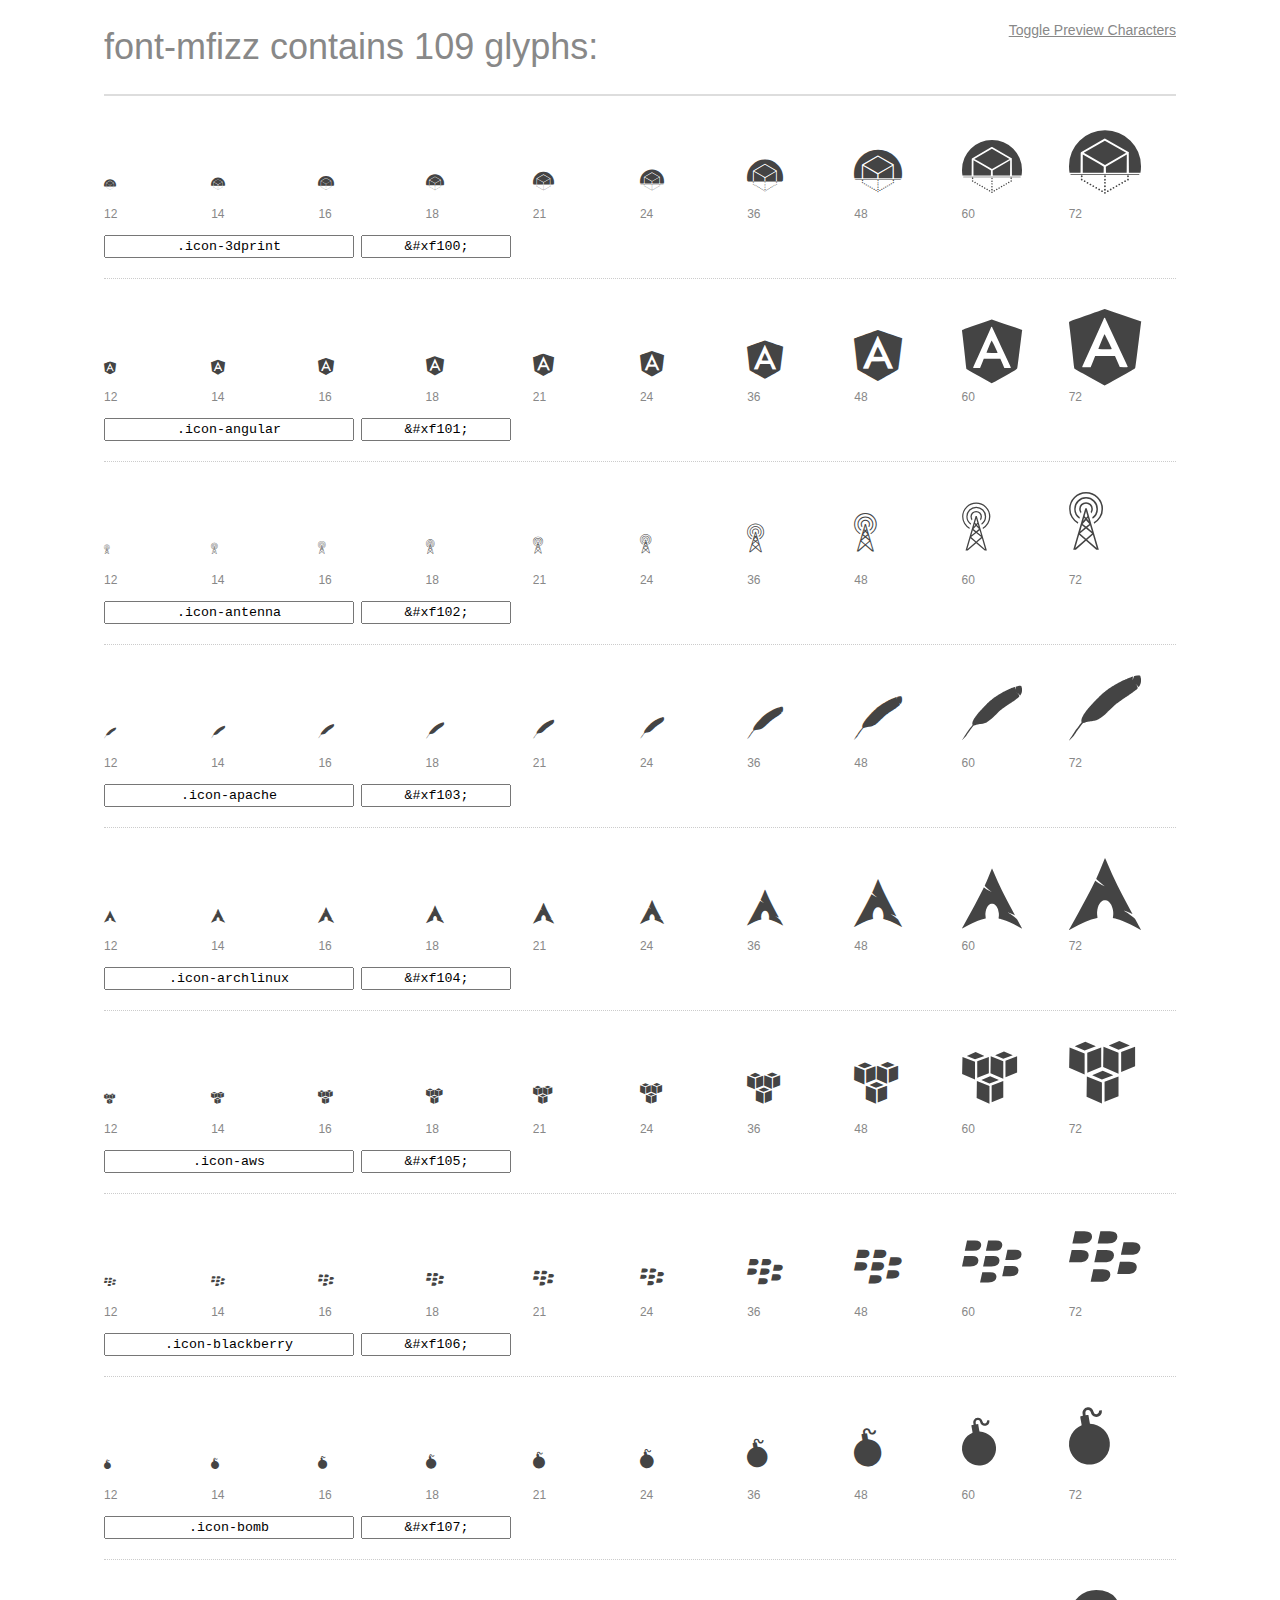
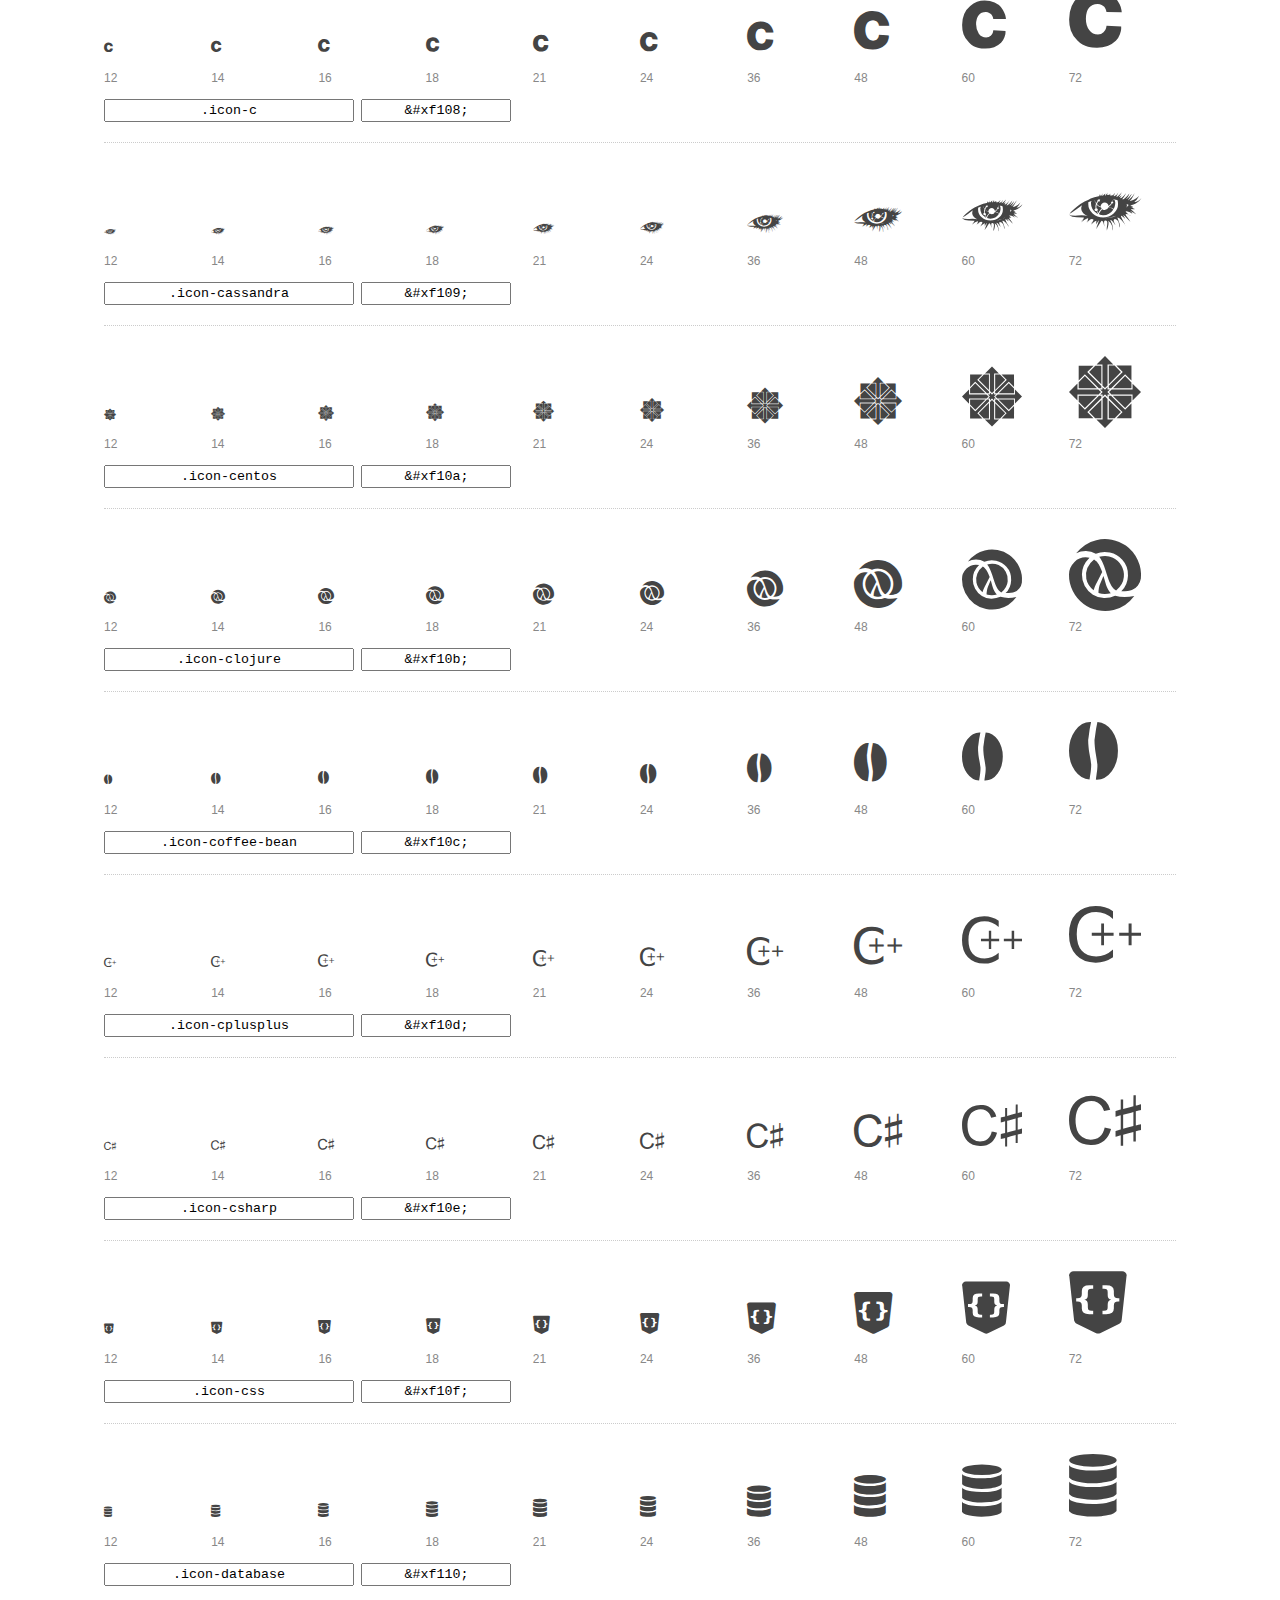
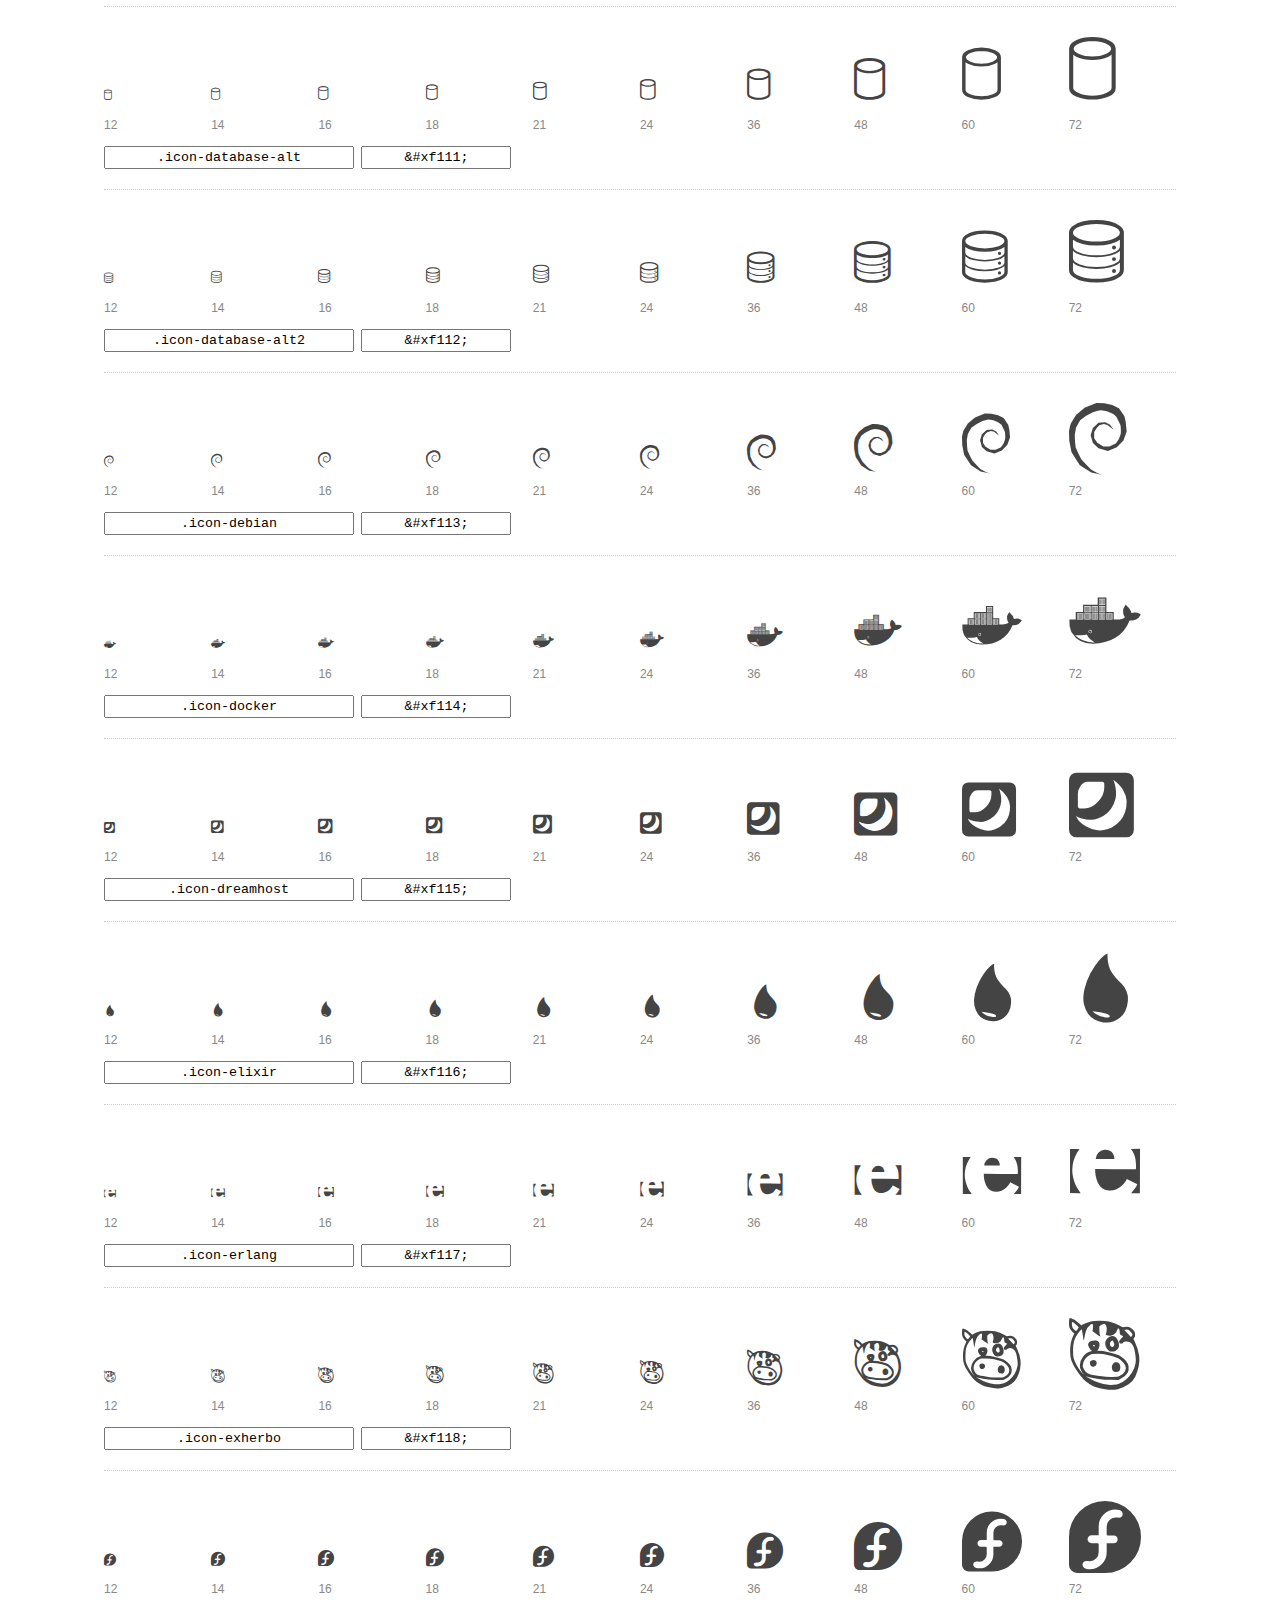
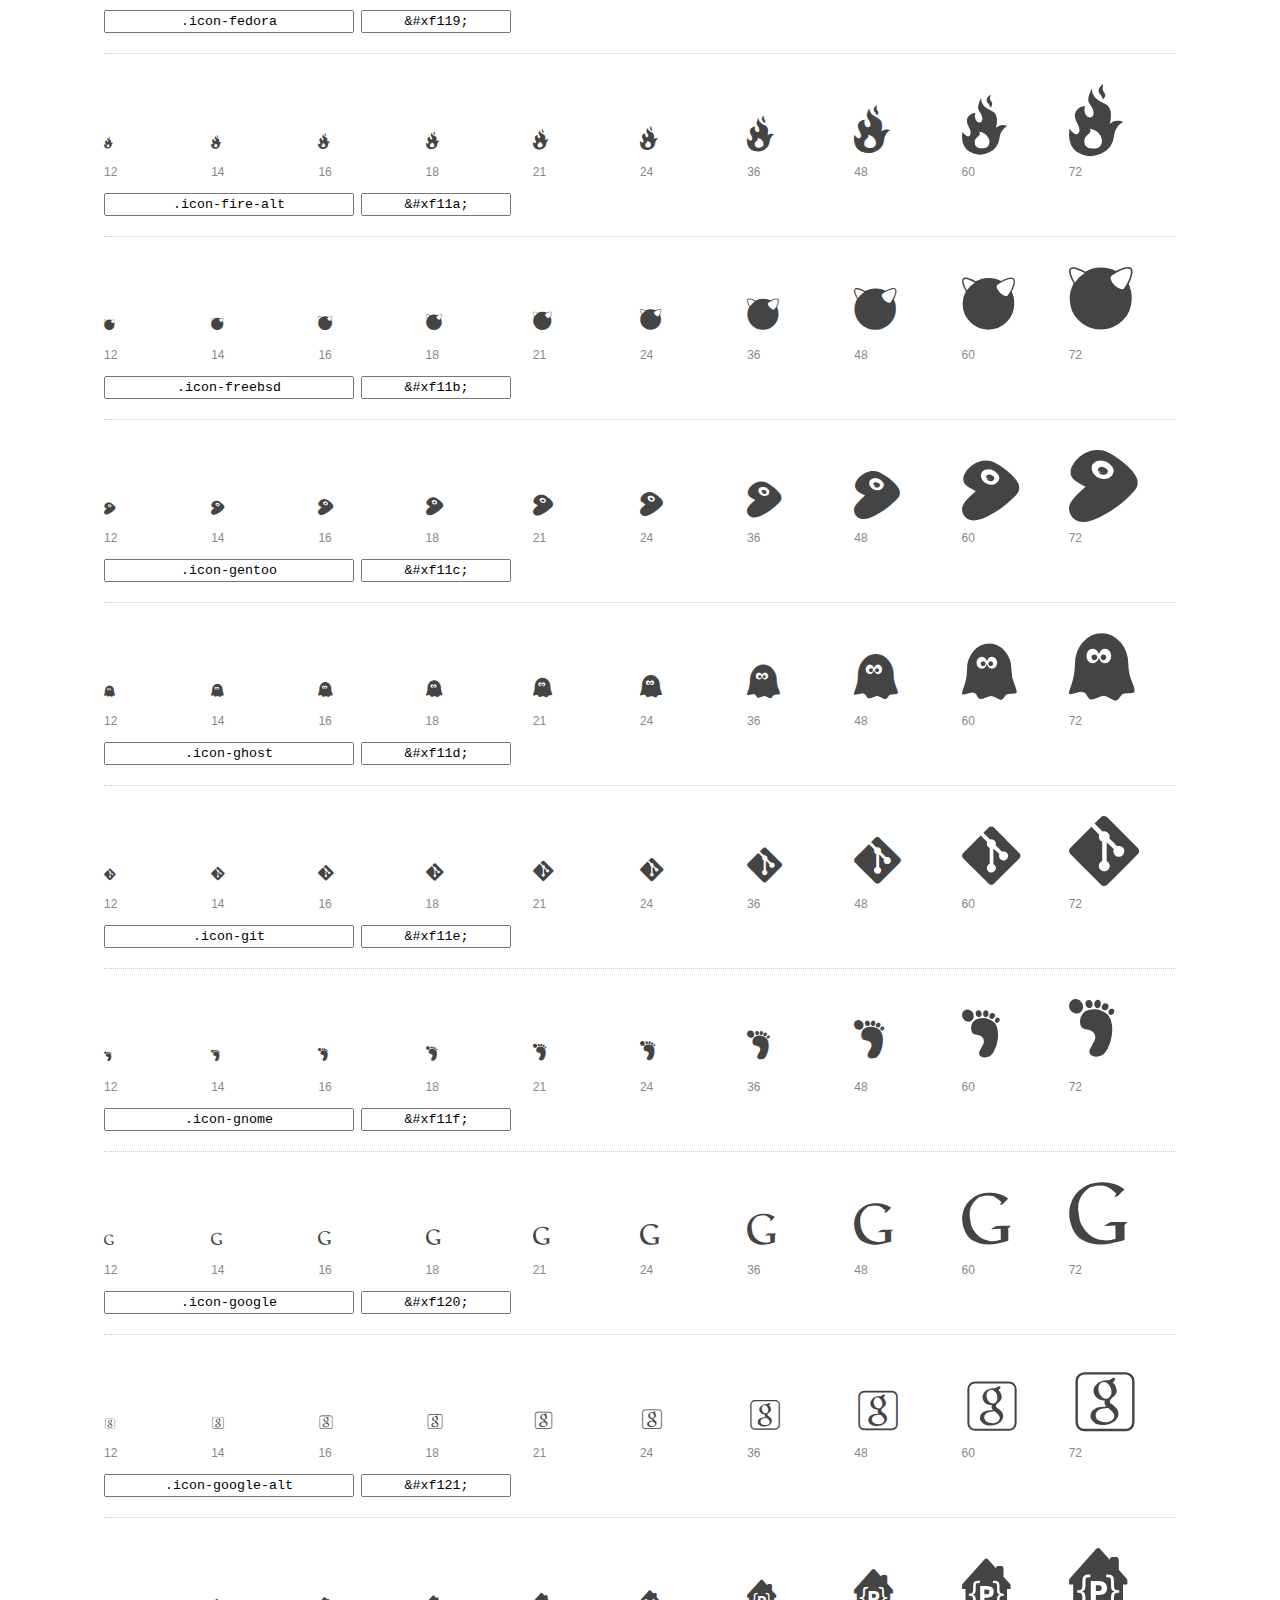
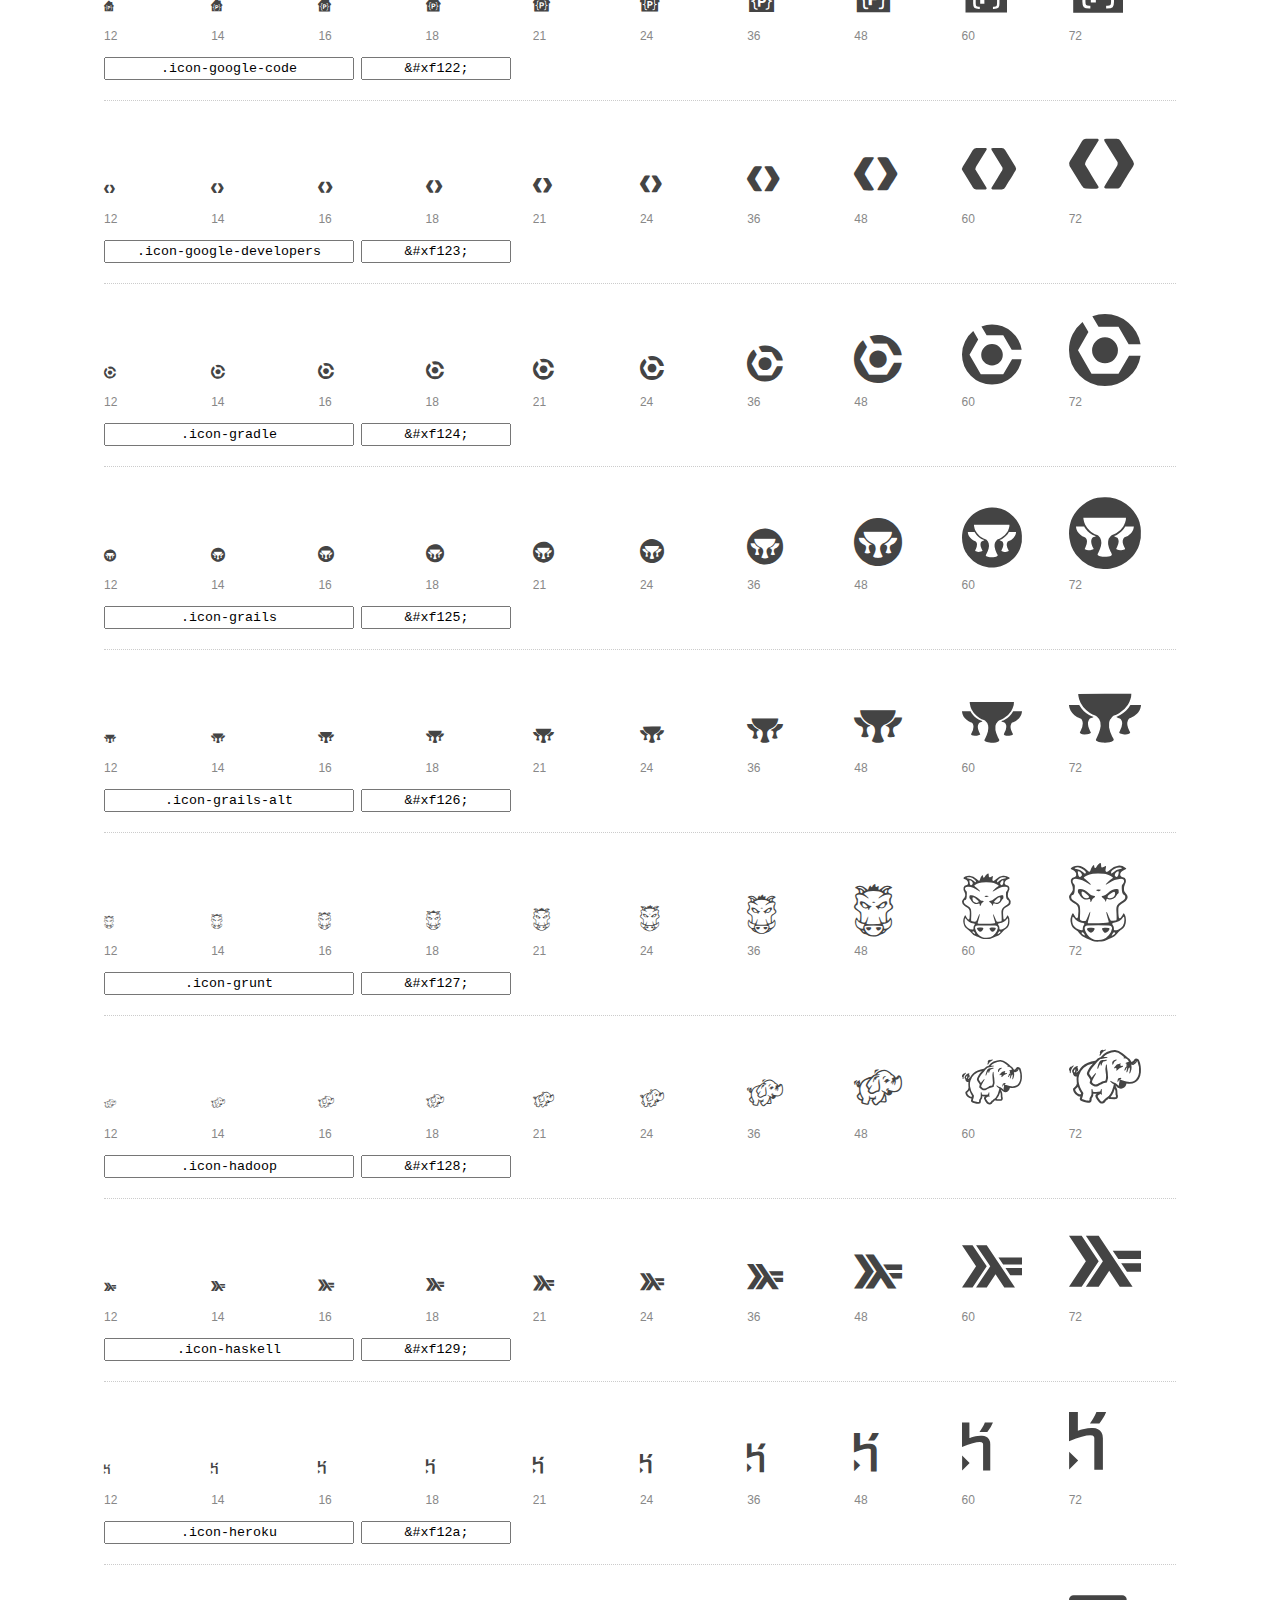
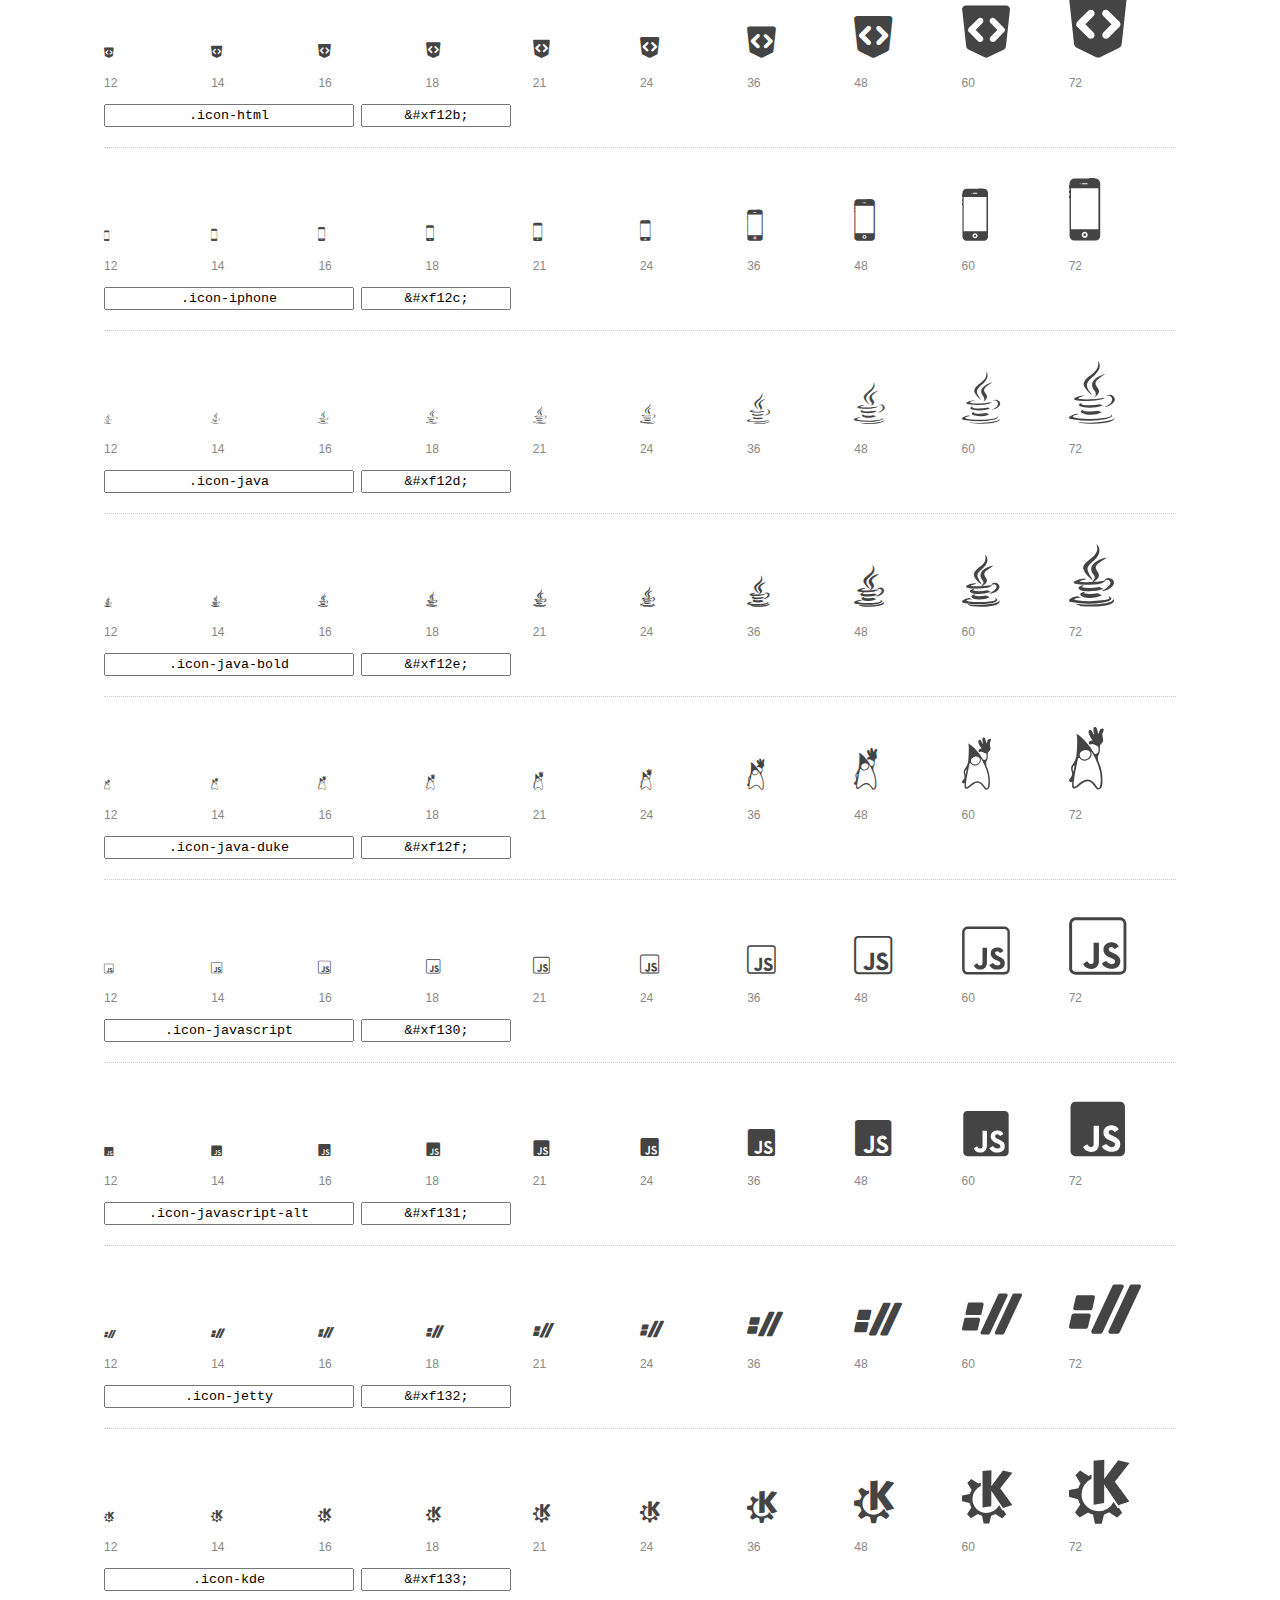
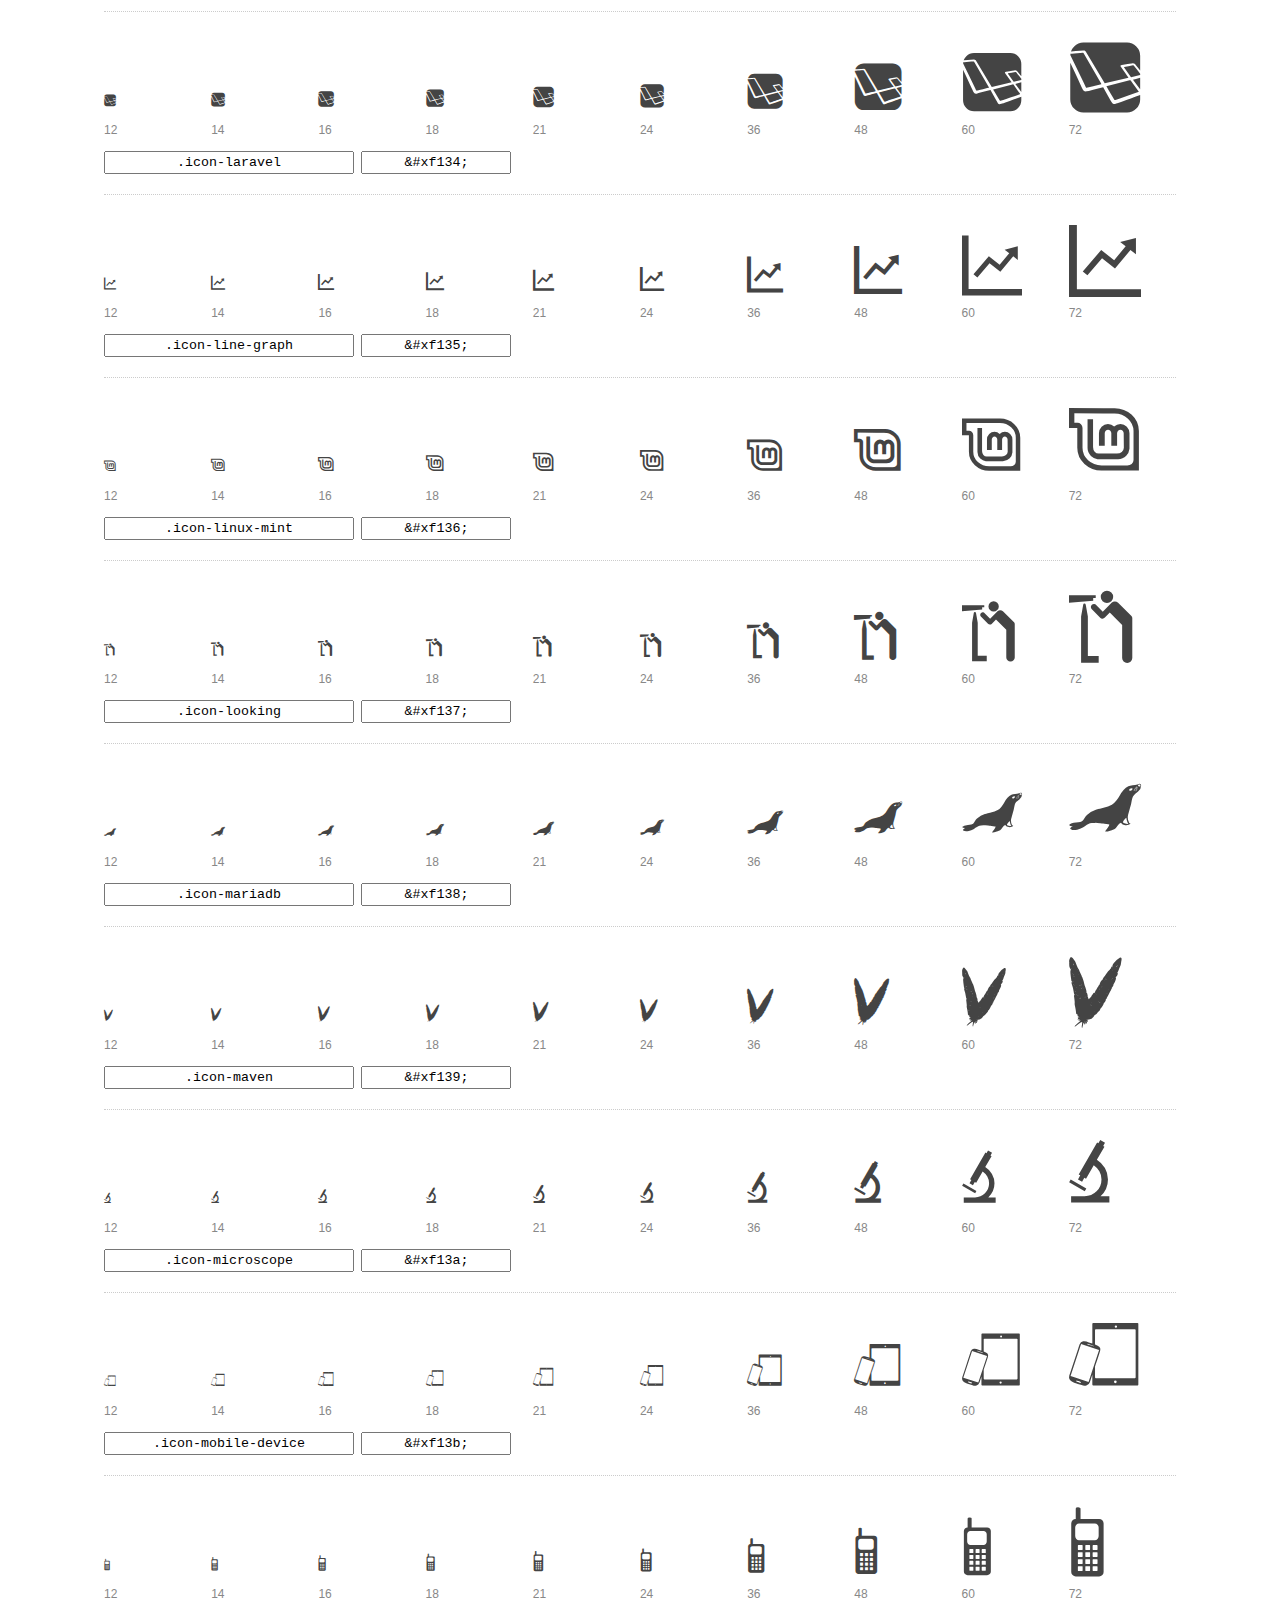
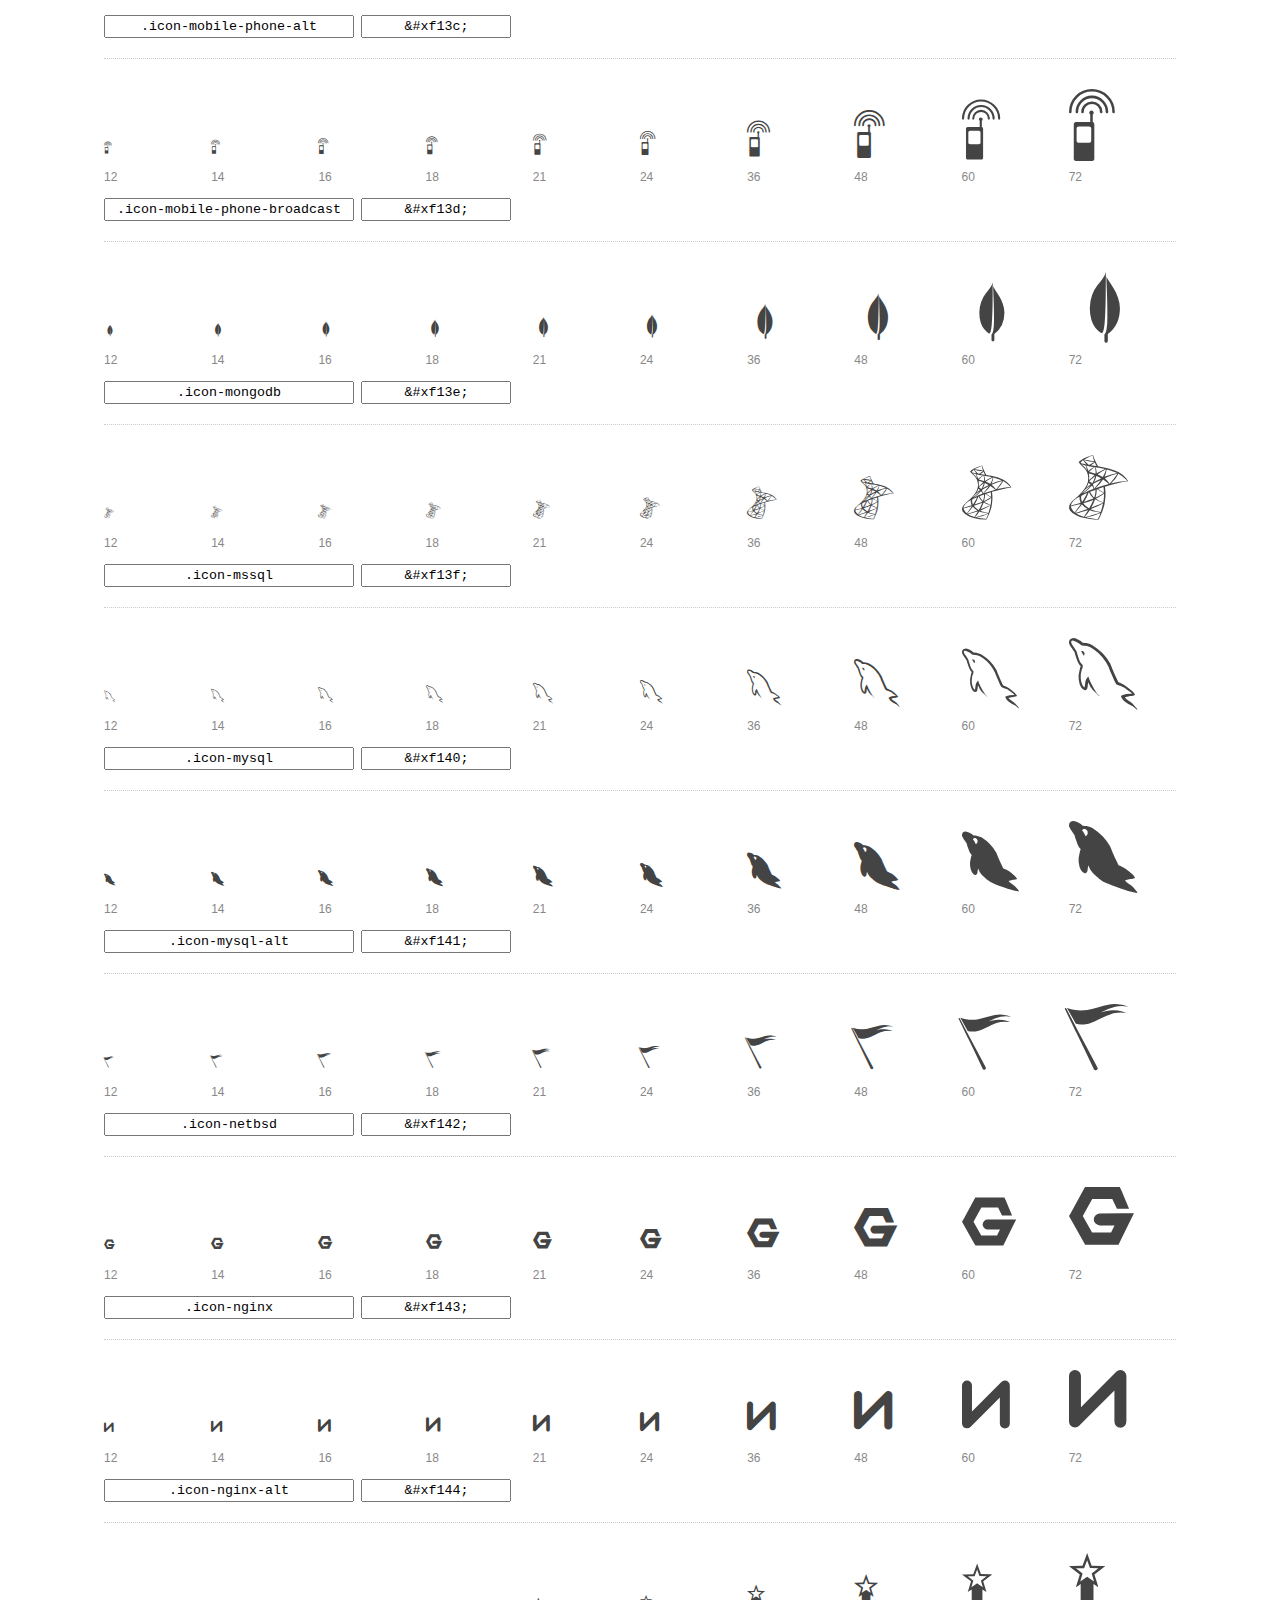
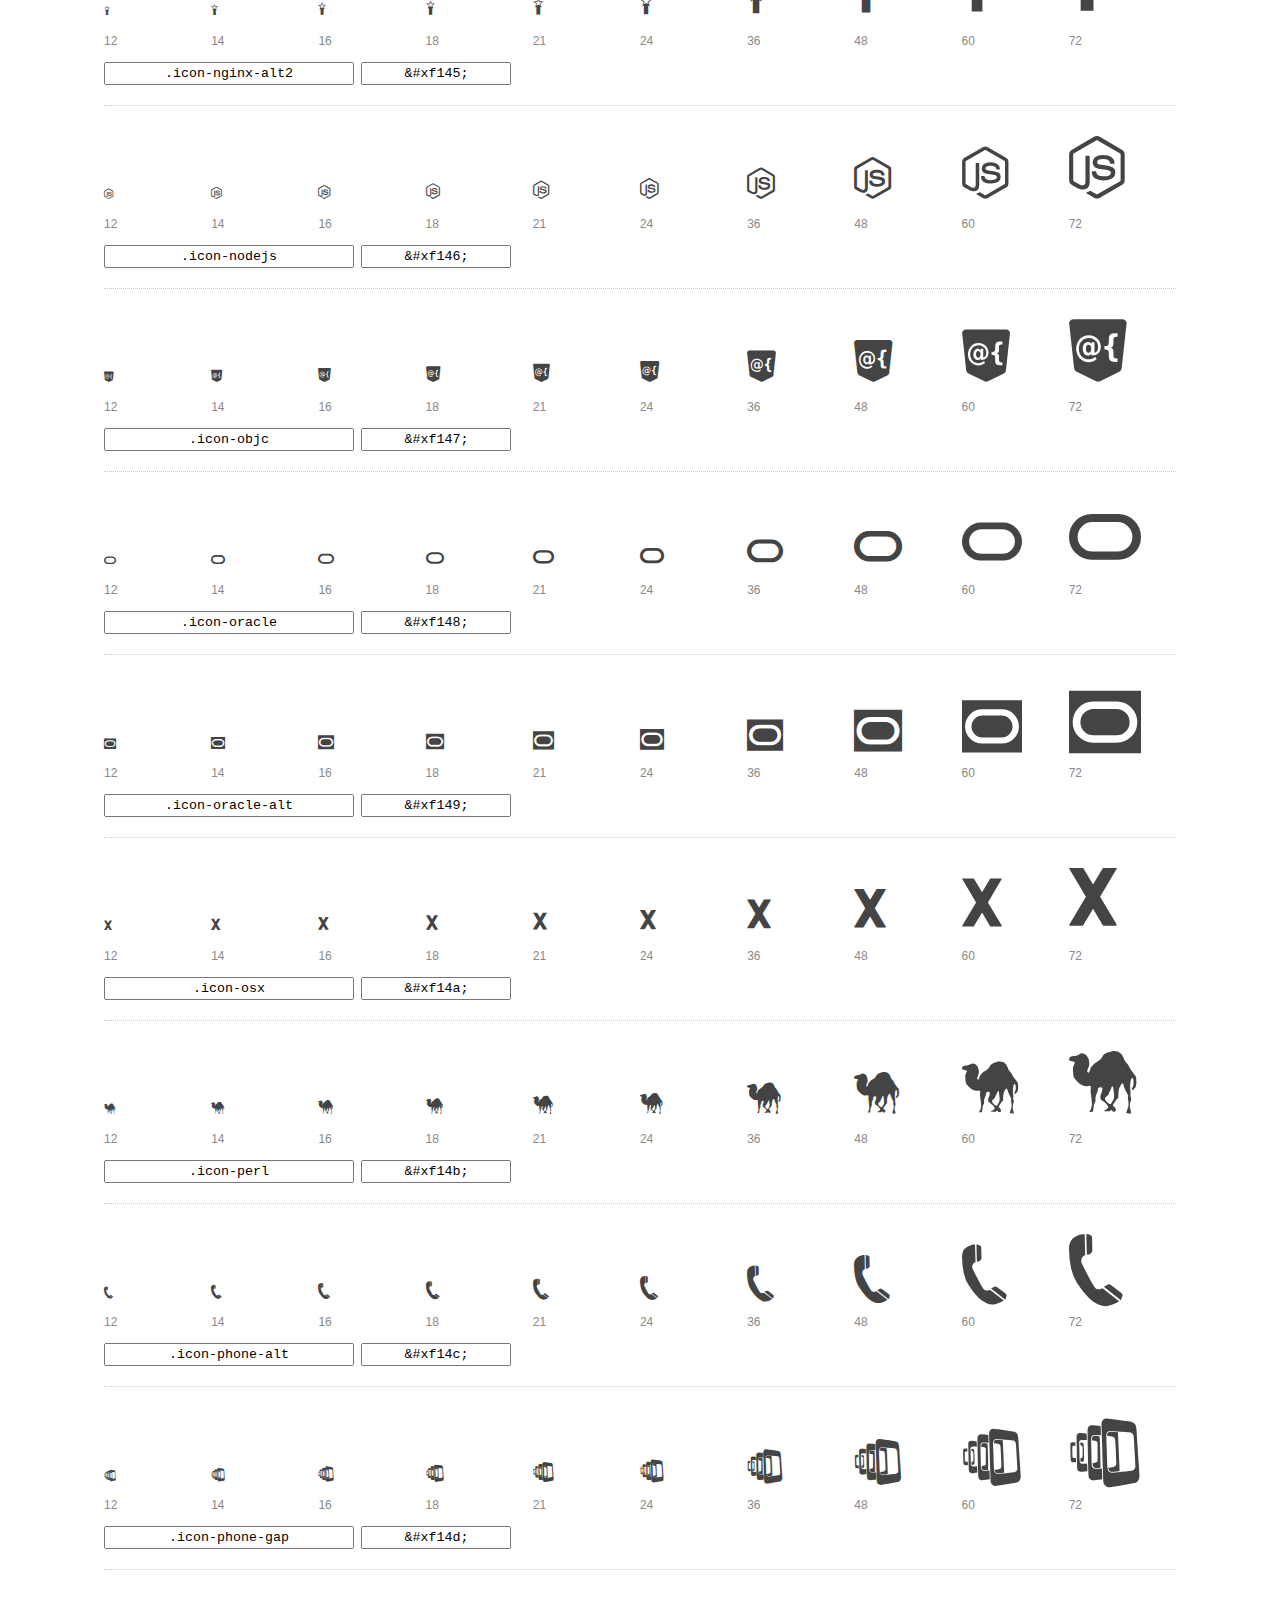
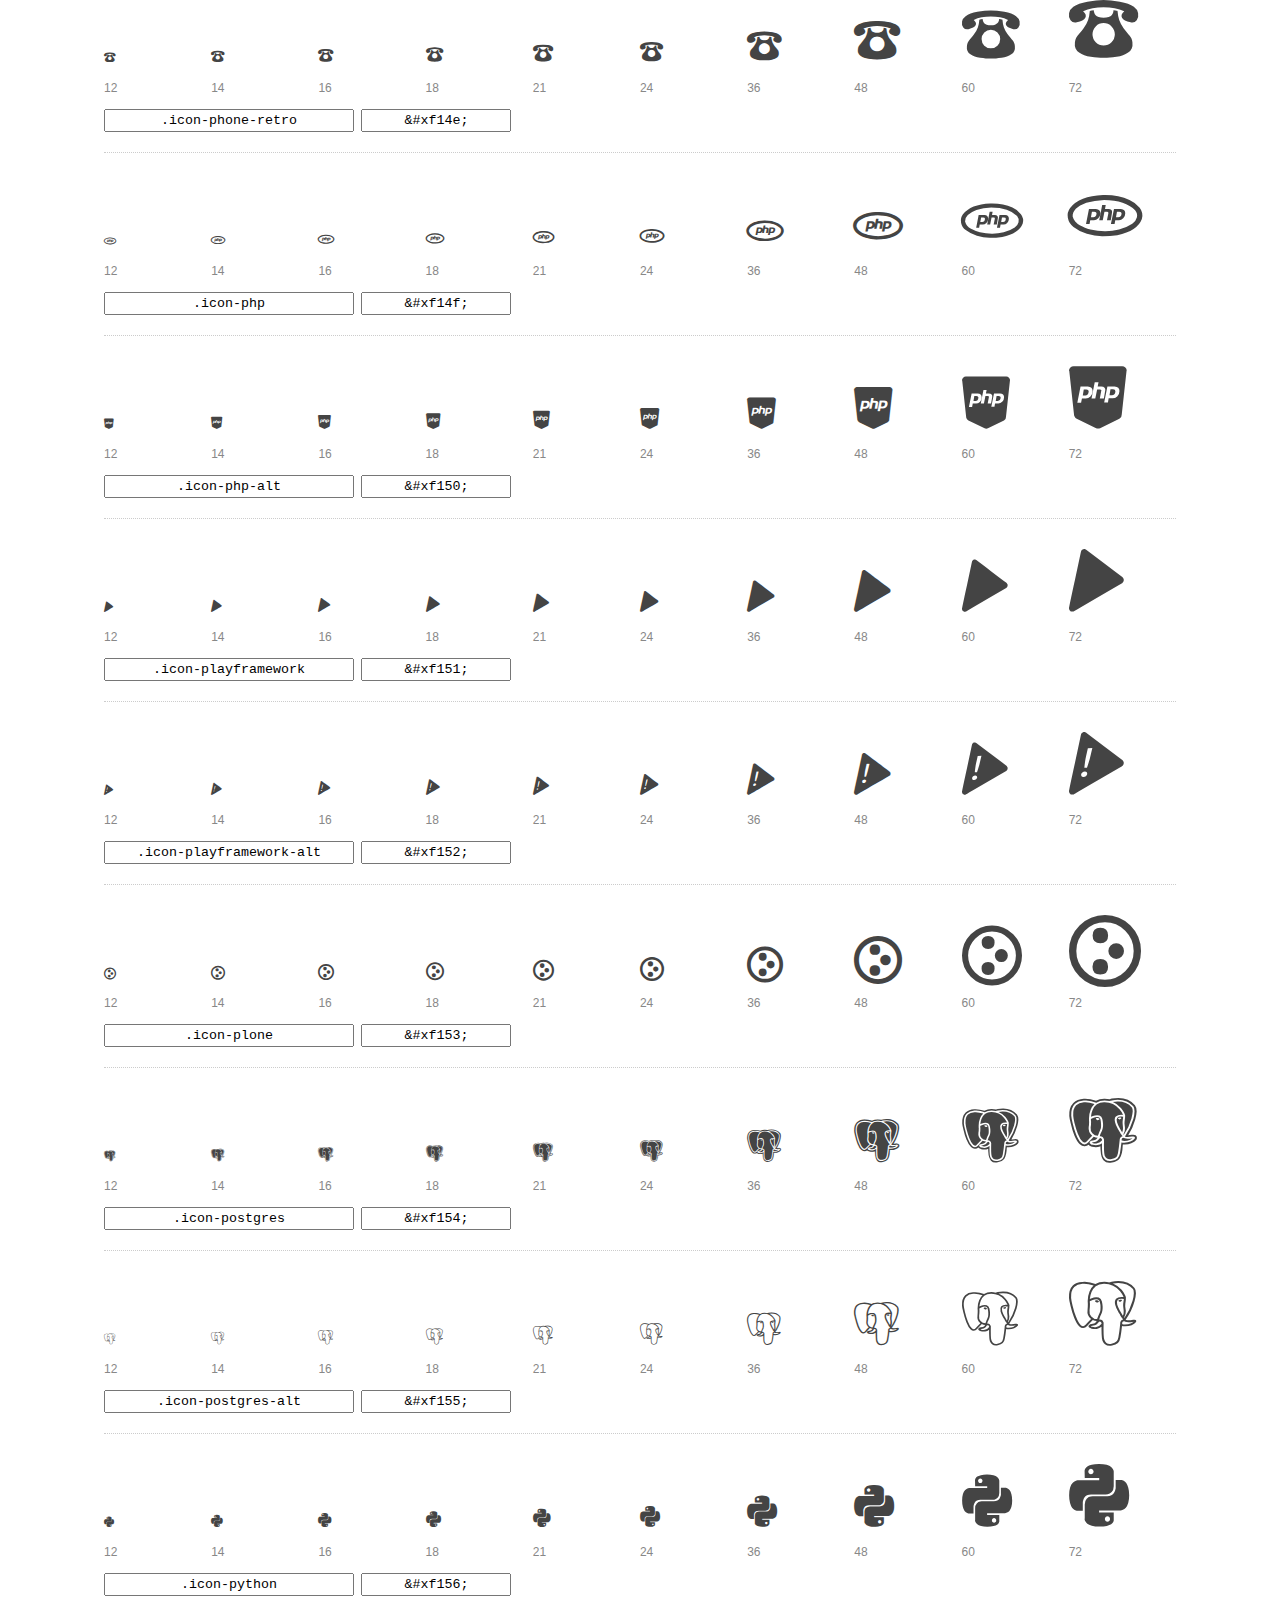
<file: eems/server/font-mfizz/preview.html>
<!DOCTYPE html>
<html>
  <head>
    <title>font-mfizz glyphs preview</title>

    <style>
      /* Page Styles */

      * {
        -moz-box-sizing: border-box;
        -webkit-box-sizing: border-box;
        box-sizing: border-box;
        margin: 0;
        padding: 0;
      }

      body {
        background: #fff;
        color: #444;
        font: 16px/1.5 "Helvetica Neue", Helvetica, Arial, sans-serif;
      }

      a,
      a:visited {
        color: #888;
        text-decoration: underline;
      }
      a:hover,
      a:focus { color: #000; }

      header {
        border-bottom: 2px solid #ddd;
        margin-bottom: 20px;
        overflow: hidden;
        padding: 20px 0;
      }

      header h1 {
        color: #888;
        float: left;
        font-size: 36px;
        font-weight: 300;
      }

      header a {
        float: right;
        font-size: 14px;
      }

      .container {
        margin: 0 auto;
        max-width: 1200px;
        min-width: 960px;
        padding: 0 40px;
        width: 90%;
      }

      .glyph {
        border-bottom: 1px dotted #ccc;
        padding: 10px 0 20px;
        margin-bottom: 20px;
      }

      .preview-glyphs { vertical-align: bottom; }

      .preview-scale {
        color: #888;
        font-size: 12px;
        margin-top: 5px;
      }

      .step {
        display: inline-block;
        line-height: 1;
        position: relative;
        width: 10%;
      }

      .step .letters,
      .step i {
        -webkit-transition: opacity .3s;
        -moz-transition: opacity .3s;
        -ms-transition: opacity .3s;
        -o-transition: opacity .3s;
        transition: opacity .3s;
      }

      .step:hover .letters { opacity: 1; }
      .step:hover i { opacity: .3; }

      .letters {
        opacity: .3;
        position: absolute;
      }

      .characters-off .letters { display: none; }
      .characters-off .step:hover i { opacity: 1; }

      
      .size-12 { font-size: 12px; }
      
      .size-14 { font-size: 14px; }
      
      .size-16 { font-size: 16px; }
      
      .size-18 { font-size: 18px; }
      
      .size-21 { font-size: 21px; }
      
      .size-24 { font-size: 24px; }
      
      .size-36 { font-size: 36px; }
      
      .size-48 { font-size: 48px; }
      
      .size-60 { font-size: 60px; }
      
      .size-72 { font-size: 72px; }
      

      .usage { margin-top: 10px; }

      .usage input {
        font-family: monospace;
        margin-right: 3px;
        padding: 2px 5px;
        text-align: center;
      }

      .usage .point { width: 150px; }

      .usage .class { width: 250px; }

      footer {
        color: #888;
        font-size: 12px;
        padding: 20px 0;
      }

      /* Icon Font: font-mfizz */

      @font-face {
  font-family: "font-mfizz";
  src: url("./font-mfizz.eot");
  src: url("./font-mfizz.eot?#iefix") format("embedded-opentype"),
       url("./font-mfizz.woff") format("woff"),
       url("./font-mfizz.ttf") format("truetype"),
       url("./font-mfizz.svg#font-mfizz") format("svg");
  font-weight: normal;
  font-style: normal;
}

@media screen and (-webkit-min-device-pixel-ratio:0) {
  @font-face {
    font-family: "font-mfizz";
    src: url("./font-mfizz.svg#font-mfizz") format("svg");
  }
}

      [data-icon]:before { content: attr(data-icon); }

      [data-icon]:before,
      .icon-3dprint:before,
.icon-angular:before,
.icon-antenna:before,
.icon-apache:before,
.icon-archlinux:before,
.icon-aws:before,
.icon-blackberry:before,
.icon-bomb:before,
.icon-c:before,
.icon-cassandra:before,
.icon-centos:before,
.icon-clojure:before,
.icon-coffee-bean:before,
.icon-cplusplus:before,
.icon-csharp:before,
.icon-css:before,
.icon-database:before,
.icon-database-alt:before,
.icon-database-alt2:before,
.icon-debian:before,
.icon-docker:before,
.icon-dreamhost:before,
.icon-elixir:before,
.icon-erlang:before,
.icon-exherbo:before,
.icon-fedora:before,
.icon-fire-alt:before,
.icon-freebsd:before,
.icon-gentoo:before,
.icon-ghost:before,
.icon-git:before,
.icon-gnome:before,
.icon-google:before,
.icon-google-alt:before,
.icon-google-code:before,
.icon-google-developers:before,
.icon-gradle:before,
.icon-grails:before,
.icon-grails-alt:before,
.icon-grunt:before,
.icon-hadoop:before,
.icon-haskell:before,
.icon-heroku:before,
.icon-html:before,
.icon-iphone:before,
.icon-java:before,
.icon-java-bold:before,
.icon-java-duke:before,
.icon-javascript:before,
.icon-javascript-alt:before,
.icon-jetty:before,
.icon-kde:before,
.icon-laravel:before,
.icon-line-graph:before,
.icon-linux-mint:before,
.icon-looking:before,
.icon-mariadb:before,
.icon-maven:before,
.icon-microscope:before,
.icon-mobile-device:before,
.icon-mobile-phone-alt:before,
.icon-mobile-phone-broadcast:before,
.icon-mongodb:before,
.icon-mssql:before,
.icon-mysql:before,
.icon-mysql-alt:before,
.icon-netbsd:before,
.icon-nginx:before,
.icon-nginx-alt:before,
.icon-nginx-alt2:before,
.icon-nodejs:before,
.icon-objc:before,
.icon-oracle:before,
.icon-oracle-alt:before,
.icon-osx:before,
.icon-perl:before,
.icon-phone-alt:before,
.icon-phone-gap:before,
.icon-phone-retro:before,
.icon-php:before,
.icon-php-alt:before,
.icon-playframework:before,
.icon-playframework-alt:before,
.icon-plone:before,
.icon-postgres:before,
.icon-postgres-alt:before,
.icon-python:before,
.icon-raspberrypi:before,
.icon-redhat:before,
.icon-redis:before,
.icon-ruby:before,
.icon-ruby-on-rails:before,
.icon-ruby-on-rails-alt:before,
.icon-satellite:before,
.icon-scala:before,
.icon-scala-alt:before,
.icon-script:before,
.icon-script-alt:before,
.icon-shell:before,
.icon-solaris:before,
.icon-splatter:before,
.icon-spring:before,
.icon-suse:before,
.icon-svg:before,
.icon-symfony:before,
.icon-tomcat:before,
.icon-ubuntu:before,
.icon-wireless:before,
.icon-wordpress:before {
        display: inline-block;
  font-family: "font-mfizz";
  font-style: normal;
  font-weight: normal;
  font-variant: normal;
  line-height: 1;
  text-decoration: inherit;
  text-rendering: optimizeLegibility;
  text-transform: none;
  -moz-osx-font-smoothing: grayscale;
  -webkit-font-smoothing: antialiased;
  font-smoothing: antialiased;
      }

      .icon-3dprint:before { content: "\f100"; }
.icon-angular:before { content: "\f101"; }
.icon-antenna:before { content: "\f102"; }
.icon-apache:before { content: "\f103"; }
.icon-archlinux:before { content: "\f104"; }
.icon-aws:before { content: "\f105"; }
.icon-blackberry:before { content: "\f106"; }
.icon-bomb:before { content: "\f107"; }
.icon-c:before { content: "\f108"; }
.icon-cassandra:before { content: "\f109"; }
.icon-centos:before { content: "\f10a"; }
.icon-clojure:before { content: "\f10b"; }
.icon-coffee-bean:before { content: "\f10c"; }
.icon-cplusplus:before { content: "\f10d"; }
.icon-csharp:before { content: "\f10e"; }
.icon-css:before { content: "\f10f"; }
.icon-database:before { content: "\f110"; }
.icon-database-alt:before { content: "\f111"; }
.icon-database-alt2:before { content: "\f112"; }
.icon-debian:before { content: "\f113"; }
.icon-docker:before { content: "\f114"; }
.icon-dreamhost:before { content: "\f115"; }
.icon-elixir:before { content: "\f116"; }
.icon-erlang:before { content: "\f117"; }
.icon-exherbo:before { content: "\f118"; }
.icon-fedora:before { content: "\f119"; }
.icon-fire-alt:before { content: "\f11a"; }
.icon-freebsd:before { content: "\f11b"; }
.icon-gentoo:before { content: "\f11c"; }
.icon-ghost:before { content: "\f11d"; }
.icon-git:before { content: "\f11e"; }
.icon-gnome:before { content: "\f11f"; }
.icon-google:before { content: "\f120"; }
.icon-google-alt:before { content: "\f121"; }
.icon-google-code:before { content: "\f122"; }
.icon-google-developers:before { content: "\f123"; }
.icon-gradle:before { content: "\f124"; }
.icon-grails:before { content: "\f125"; }
.icon-grails-alt:before { content: "\f126"; }
.icon-grunt:before { content: "\f127"; }
.icon-hadoop:before { content: "\f128"; }
.icon-haskell:before { content: "\f129"; }
.icon-heroku:before { content: "\f12a"; }
.icon-html:before { content: "\f12b"; }
.icon-iphone:before { content: "\f12c"; }
.icon-java:before { content: "\f12d"; }
.icon-java-bold:before { content: "\f12e"; }
.icon-java-duke:before { content: "\f12f"; }
.icon-javascript:before { content: "\f130"; }
.icon-javascript-alt:before { content: "\f131"; }
.icon-jetty:before { content: "\f132"; }
.icon-kde:before { content: "\f133"; }
.icon-laravel:before { content: "\f134"; }
.icon-line-graph:before { content: "\f135"; }
.icon-linux-mint:before { content: "\f136"; }
.icon-looking:before { content: "\f137"; }
.icon-mariadb:before { content: "\f138"; }
.icon-maven:before { content: "\f139"; }
.icon-microscope:before { content: "\f13a"; }
.icon-mobile-device:before { content: "\f13b"; }
.icon-mobile-phone-alt:before { content: "\f13c"; }
.icon-mobile-phone-broadcast:before { content: "\f13d"; }
.icon-mongodb:before { content: "\f13e"; }
.icon-mssql:before { content: "\f13f"; }
.icon-mysql:before { content: "\f140"; }
.icon-mysql-alt:before { content: "\f141"; }
.icon-netbsd:before { content: "\f142"; }
.icon-nginx:before { content: "\f143"; }
.icon-nginx-alt:before { content: "\f144"; }
.icon-nginx-alt2:before { content: "\f145"; }
.icon-nodejs:before { content: "\f146"; }
.icon-objc:before { content: "\f147"; }
.icon-oracle:before { content: "\f148"; }
.icon-oracle-alt:before { content: "\f149"; }
.icon-osx:before { content: "\f14a"; }
.icon-perl:before { content: "\f14b"; }
.icon-phone-alt:before { content: "\f14c"; }
.icon-phone-gap:before { content: "\f14d"; }
.icon-phone-retro:before { content: "\f14e"; }
.icon-php:before { content: "\f14f"; }
.icon-php-alt:before { content: "\f150"; }
.icon-playframework:before { content: "\f151"; }
.icon-playframework-alt:before { content: "\f152"; }
.icon-plone:before { content: "\f153"; }
.icon-postgres:before { content: "\f154"; }
.icon-postgres-alt:before { content: "\f155"; }
.icon-python:before { content: "\f156"; }
.icon-raspberrypi:before { content: "\f157"; }
.icon-redhat:before { content: "\f158"; }
.icon-redis:before { content: "\f159"; }
.icon-ruby:before { content: "\f15a"; }
.icon-ruby-on-rails:before { content: "\f15b"; }
.icon-ruby-on-rails-alt:before { content: "\f15c"; }
.icon-satellite:before { content: "\f15d"; }
.icon-scala:before { content: "\f15e"; }
.icon-scala-alt:before { content: "\f15f"; }
.icon-script:before { content: "\f160"; }
.icon-script-alt:before { content: "\f161"; }
.icon-shell:before { content: "\f162"; }
.icon-solaris:before { content: "\f163"; }
.icon-splatter:before { content: "\f164"; }
.icon-spring:before { content: "\f165"; }
.icon-suse:before { content: "\f166"; }
.icon-svg:before { content: "\f167"; }
.icon-symfony:before { content: "\f168"; }
.icon-tomcat:before { content: "\f169"; }
.icon-ubuntu:before { content: "\f16a"; }
.icon-wireless:before { content: "\f16b"; }
.icon-wordpress:before { content: "\f16c"; }
    </style>

    <!--[if lte IE 8]><script src="http://html5shiv.googlecode.com/svn/trunk/html5.js"></script><![endif]-->

    <script>
      function toggleCharacters() {
        var body = document.getElementsByTagName('body')[0];
        body.className = body.className === 'characters-off' ? '' : 'characters-off';
      }
    </script>
  </head>

  <body class="characters-off">
    <div id="page" class="container">
      <header>
        <h1>font-mfizz contains 109 glyphs:</h1>
        <a onclick="toggleCharacters(); return false;" href="#">Toggle Preview Characters</a>
      </header>

      
      <div class="glyph">
        <div class="preview-glyphs">
          <span class="step size-12"><span class="letters">Pp</span><i id="icon-3dprint" class="icon-3dprint"></i></span><span class="step size-14"><span class="letters">Pp</span><i id="icon-3dprint" class="icon-3dprint"></i></span><span class="step size-16"><span class="letters">Pp</span><i id="icon-3dprint" class="icon-3dprint"></i></span><span class="step size-18"><span class="letters">Pp</span><i id="icon-3dprint" class="icon-3dprint"></i></span><span class="step size-21"><span class="letters">Pp</span><i id="icon-3dprint" class="icon-3dprint"></i></span><span class="step size-24"><span class="letters">Pp</span><i id="icon-3dprint" class="icon-3dprint"></i></span><span class="step size-36"><span class="letters">Pp</span><i id="icon-3dprint" class="icon-3dprint"></i></span><span class="step size-48"><span class="letters">Pp</span><i id="icon-3dprint" class="icon-3dprint"></i></span><span class="step size-60"><span class="letters">Pp</span><i id="icon-3dprint" class="icon-3dprint"></i></span><span class="step size-72"><span class="letters">Pp</span><i id="icon-3dprint" class="icon-3dprint"></i></span>
        </div>
        <div class="preview-scale">
          <span class="step">12</span><span class="step">14</span><span class="step">16</span><span class="step">18</span><span class="step">21</span><span class="step">24</span><span class="step">36</span><span class="step">48</span><span class="step">60</span><span class="step">72</span>
        </div>
        <div class="usage">
          <input class="class" type="text" readonly="readonly" onClick="this.select();" value=".icon-3dprint" />
          <input class="point" type="text" readonly="readonly" onClick="this.select();" value="&amp;#xf100;" />
        </div>
      </div>
      
      <div class="glyph">
        <div class="preview-glyphs">
          <span class="step size-12"><span class="letters">Pp</span><i id="icon-angular" class="icon-angular"></i></span><span class="step size-14"><span class="letters">Pp</span><i id="icon-angular" class="icon-angular"></i></span><span class="step size-16"><span class="letters">Pp</span><i id="icon-angular" class="icon-angular"></i></span><span class="step size-18"><span class="letters">Pp</span><i id="icon-angular" class="icon-angular"></i></span><span class="step size-21"><span class="letters">Pp</span><i id="icon-angular" class="icon-angular"></i></span><span class="step size-24"><span class="letters">Pp</span><i id="icon-angular" class="icon-angular"></i></span><span class="step size-36"><span class="letters">Pp</span><i id="icon-angular" class="icon-angular"></i></span><span class="step size-48"><span class="letters">Pp</span><i id="icon-angular" class="icon-angular"></i></span><span class="step size-60"><span class="letters">Pp</span><i id="icon-angular" class="icon-angular"></i></span><span class="step size-72"><span class="letters">Pp</span><i id="icon-angular" class="icon-angular"></i></span>
        </div>
        <div class="preview-scale">
          <span class="step">12</span><span class="step">14</span><span class="step">16</span><span class="step">18</span><span class="step">21</span><span class="step">24</span><span class="step">36</span><span class="step">48</span><span class="step">60</span><span class="step">72</span>
        </div>
        <div class="usage">
          <input class="class" type="text" readonly="readonly" onClick="this.select();" value=".icon-angular" />
          <input class="point" type="text" readonly="readonly" onClick="this.select();" value="&amp;#xf101;" />
        </div>
      </div>
      
      <div class="glyph">
        <div class="preview-glyphs">
          <span class="step size-12"><span class="letters">Pp</span><i id="icon-antenna" class="icon-antenna"></i></span><span class="step size-14"><span class="letters">Pp</span><i id="icon-antenna" class="icon-antenna"></i></span><span class="step size-16"><span class="letters">Pp</span><i id="icon-antenna" class="icon-antenna"></i></span><span class="step size-18"><span class="letters">Pp</span><i id="icon-antenna" class="icon-antenna"></i></span><span class="step size-21"><span class="letters">Pp</span><i id="icon-antenna" class="icon-antenna"></i></span><span class="step size-24"><span class="letters">Pp</span><i id="icon-antenna" class="icon-antenna"></i></span><span class="step size-36"><span class="letters">Pp</span><i id="icon-antenna" class="icon-antenna"></i></span><span class="step size-48"><span class="letters">Pp</span><i id="icon-antenna" class="icon-antenna"></i></span><span class="step size-60"><span class="letters">Pp</span><i id="icon-antenna" class="icon-antenna"></i></span><span class="step size-72"><span class="letters">Pp</span><i id="icon-antenna" class="icon-antenna"></i></span>
        </div>
        <div class="preview-scale">
          <span class="step">12</span><span class="step">14</span><span class="step">16</span><span class="step">18</span><span class="step">21</span><span class="step">24</span><span class="step">36</span><span class="step">48</span><span class="step">60</span><span class="step">72</span>
        </div>
        <div class="usage">
          <input class="class" type="text" readonly="readonly" onClick="this.select();" value=".icon-antenna" />
          <input class="point" type="text" readonly="readonly" onClick="this.select();" value="&amp;#xf102;" />
        </div>
      </div>
      
      <div class="glyph">
        <div class="preview-glyphs">
          <span class="step size-12"><span class="letters">Pp</span><i id="icon-apache" class="icon-apache"></i></span><span class="step size-14"><span class="letters">Pp</span><i id="icon-apache" class="icon-apache"></i></span><span class="step size-16"><span class="letters">Pp</span><i id="icon-apache" class="icon-apache"></i></span><span class="step size-18"><span class="letters">Pp</span><i id="icon-apache" class="icon-apache"></i></span><span class="step size-21"><span class="letters">Pp</span><i id="icon-apache" class="icon-apache"></i></span><span class="step size-24"><span class="letters">Pp</span><i id="icon-apache" class="icon-apache"></i></span><span class="step size-36"><span class="letters">Pp</span><i id="icon-apache" class="icon-apache"></i></span><span class="step size-48"><span class="letters">Pp</span><i id="icon-apache" class="icon-apache"></i></span><span class="step size-60"><span class="letters">Pp</span><i id="icon-apache" class="icon-apache"></i></span><span class="step size-72"><span class="letters">Pp</span><i id="icon-apache" class="icon-apache"></i></span>
        </div>
        <div class="preview-scale">
          <span class="step">12</span><span class="step">14</span><span class="step">16</span><span class="step">18</span><span class="step">21</span><span class="step">24</span><span class="step">36</span><span class="step">48</span><span class="step">60</span><span class="step">72</span>
        </div>
        <div class="usage">
          <input class="class" type="text" readonly="readonly" onClick="this.select();" value=".icon-apache" />
          <input class="point" type="text" readonly="readonly" onClick="this.select();" value="&amp;#xf103;" />
        </div>
      </div>
      
      <div class="glyph">
        <div class="preview-glyphs">
          <span class="step size-12"><span class="letters">Pp</span><i id="icon-archlinux" class="icon-archlinux"></i></span><span class="step size-14"><span class="letters">Pp</span><i id="icon-archlinux" class="icon-archlinux"></i></span><span class="step size-16"><span class="letters">Pp</span><i id="icon-archlinux" class="icon-archlinux"></i></span><span class="step size-18"><span class="letters">Pp</span><i id="icon-archlinux" class="icon-archlinux"></i></span><span class="step size-21"><span class="letters">Pp</span><i id="icon-archlinux" class="icon-archlinux"></i></span><span class="step size-24"><span class="letters">Pp</span><i id="icon-archlinux" class="icon-archlinux"></i></span><span class="step size-36"><span class="letters">Pp</span><i id="icon-archlinux" class="icon-archlinux"></i></span><span class="step size-48"><span class="letters">Pp</span><i id="icon-archlinux" class="icon-archlinux"></i></span><span class="step size-60"><span class="letters">Pp</span><i id="icon-archlinux" class="icon-archlinux"></i></span><span class="step size-72"><span class="letters">Pp</span><i id="icon-archlinux" class="icon-archlinux"></i></span>
        </div>
        <div class="preview-scale">
          <span class="step">12</span><span class="step">14</span><span class="step">16</span><span class="step">18</span><span class="step">21</span><span class="step">24</span><span class="step">36</span><span class="step">48</span><span class="step">60</span><span class="step">72</span>
        </div>
        <div class="usage">
          <input class="class" type="text" readonly="readonly" onClick="this.select();" value=".icon-archlinux" />
          <input class="point" type="text" readonly="readonly" onClick="this.select();" value="&amp;#xf104;" />
        </div>
      </div>
      
      <div class="glyph">
        <div class="preview-glyphs">
          <span class="step size-12"><span class="letters">Pp</span><i id="icon-aws" class="icon-aws"></i></span><span class="step size-14"><span class="letters">Pp</span><i id="icon-aws" class="icon-aws"></i></span><span class="step size-16"><span class="letters">Pp</span><i id="icon-aws" class="icon-aws"></i></span><span class="step size-18"><span class="letters">Pp</span><i id="icon-aws" class="icon-aws"></i></span><span class="step size-21"><span class="letters">Pp</span><i id="icon-aws" class="icon-aws"></i></span><span class="step size-24"><span class="letters">Pp</span><i id="icon-aws" class="icon-aws"></i></span><span class="step size-36"><span class="letters">Pp</span><i id="icon-aws" class="icon-aws"></i></span><span class="step size-48"><span class="letters">Pp</span><i id="icon-aws" class="icon-aws"></i></span><span class="step size-60"><span class="letters">Pp</span><i id="icon-aws" class="icon-aws"></i></span><span class="step size-72"><span class="letters">Pp</span><i id="icon-aws" class="icon-aws"></i></span>
        </div>
        <div class="preview-scale">
          <span class="step">12</span><span class="step">14</span><span class="step">16</span><span class="step">18</span><span class="step">21</span><span class="step">24</span><span class="step">36</span><span class="step">48</span><span class="step">60</span><span class="step">72</span>
        </div>
        <div class="usage">
          <input class="class" type="text" readonly="readonly" onClick="this.select();" value=".icon-aws" />
          <input class="point" type="text" readonly="readonly" onClick="this.select();" value="&amp;#xf105;" />
        </div>
      </div>
      
      <div class="glyph">
        <div class="preview-glyphs">
          <span class="step size-12"><span class="letters">Pp</span><i id="icon-blackberry" class="icon-blackberry"></i></span><span class="step size-14"><span class="letters">Pp</span><i id="icon-blackberry" class="icon-blackberry"></i></span><span class="step size-16"><span class="letters">Pp</span><i id="icon-blackberry" class="icon-blackberry"></i></span><span class="step size-18"><span class="letters">Pp</span><i id="icon-blackberry" class="icon-blackberry"></i></span><span class="step size-21"><span class="letters">Pp</span><i id="icon-blackberry" class="icon-blackberry"></i></span><span class="step size-24"><span class="letters">Pp</span><i id="icon-blackberry" class="icon-blackberry"></i></span><span class="step size-36"><span class="letters">Pp</span><i id="icon-blackberry" class="icon-blackberry"></i></span><span class="step size-48"><span class="letters">Pp</span><i id="icon-blackberry" class="icon-blackberry"></i></span><span class="step size-60"><span class="letters">Pp</span><i id="icon-blackberry" class="icon-blackberry"></i></span><span class="step size-72"><span class="letters">Pp</span><i id="icon-blackberry" class="icon-blackberry"></i></span>
        </div>
        <div class="preview-scale">
          <span class="step">12</span><span class="step">14</span><span class="step">16</span><span class="step">18</span><span class="step">21</span><span class="step">24</span><span class="step">36</span><span class="step">48</span><span class="step">60</span><span class="step">72</span>
        </div>
        <div class="usage">
          <input class="class" type="text" readonly="readonly" onClick="this.select();" value=".icon-blackberry" />
          <input class="point" type="text" readonly="readonly" onClick="this.select();" value="&amp;#xf106;" />
        </div>
      </div>
      
      <div class="glyph">
        <div class="preview-glyphs">
          <span class="step size-12"><span class="letters">Pp</span><i id="icon-bomb" class="icon-bomb"></i></span><span class="step size-14"><span class="letters">Pp</span><i id="icon-bomb" class="icon-bomb"></i></span><span class="step size-16"><span class="letters">Pp</span><i id="icon-bomb" class="icon-bomb"></i></span><span class="step size-18"><span class="letters">Pp</span><i id="icon-bomb" class="icon-bomb"></i></span><span class="step size-21"><span class="letters">Pp</span><i id="icon-bomb" class="icon-bomb"></i></span><span class="step size-24"><span class="letters">Pp</span><i id="icon-bomb" class="icon-bomb"></i></span><span class="step size-36"><span class="letters">Pp</span><i id="icon-bomb" class="icon-bomb"></i></span><span class="step size-48"><span class="letters">Pp</span><i id="icon-bomb" class="icon-bomb"></i></span><span class="step size-60"><span class="letters">Pp</span><i id="icon-bomb" class="icon-bomb"></i></span><span class="step size-72"><span class="letters">Pp</span><i id="icon-bomb" class="icon-bomb"></i></span>
        </div>
        <div class="preview-scale">
          <span class="step">12</span><span class="step">14</span><span class="step">16</span><span class="step">18</span><span class="step">21</span><span class="step">24</span><span class="step">36</span><span class="step">48</span><span class="step">60</span><span class="step">72</span>
        </div>
        <div class="usage">
          <input class="class" type="text" readonly="readonly" onClick="this.select();" value=".icon-bomb" />
          <input class="point" type="text" readonly="readonly" onClick="this.select();" value="&amp;#xf107;" />
        </div>
      </div>
      
      <div class="glyph">
        <div class="preview-glyphs">
          <span class="step size-12"><span class="letters">Pp</span><i id="icon-c" class="icon-c"></i></span><span class="step size-14"><span class="letters">Pp</span><i id="icon-c" class="icon-c"></i></span><span class="step size-16"><span class="letters">Pp</span><i id="icon-c" class="icon-c"></i></span><span class="step size-18"><span class="letters">Pp</span><i id="icon-c" class="icon-c"></i></span><span class="step size-21"><span class="letters">Pp</span><i id="icon-c" class="icon-c"></i></span><span class="step size-24"><span class="letters">Pp</span><i id="icon-c" class="icon-c"></i></span><span class="step size-36"><span class="letters">Pp</span><i id="icon-c" class="icon-c"></i></span><span class="step size-48"><span class="letters">Pp</span><i id="icon-c" class="icon-c"></i></span><span class="step size-60"><span class="letters">Pp</span><i id="icon-c" class="icon-c"></i></span><span class="step size-72"><span class="letters">Pp</span><i id="icon-c" class="icon-c"></i></span>
        </div>
        <div class="preview-scale">
          <span class="step">12</span><span class="step">14</span><span class="step">16</span><span class="step">18</span><span class="step">21</span><span class="step">24</span><span class="step">36</span><span class="step">48</span><span class="step">60</span><span class="step">72</span>
        </div>
        <div class="usage">
          <input class="class" type="text" readonly="readonly" onClick="this.select();" value=".icon-c" />
          <input class="point" type="text" readonly="readonly" onClick="this.select();" value="&amp;#xf108;" />
        </div>
      </div>
      
      <div class="glyph">
        <div class="preview-glyphs">
          <span class="step size-12"><span class="letters">Pp</span><i id="icon-cassandra" class="icon-cassandra"></i></span><span class="step size-14"><span class="letters">Pp</span><i id="icon-cassandra" class="icon-cassandra"></i></span><span class="step size-16"><span class="letters">Pp</span><i id="icon-cassandra" class="icon-cassandra"></i></span><span class="step size-18"><span class="letters">Pp</span><i id="icon-cassandra" class="icon-cassandra"></i></span><span class="step size-21"><span class="letters">Pp</span><i id="icon-cassandra" class="icon-cassandra"></i></span><span class="step size-24"><span class="letters">Pp</span><i id="icon-cassandra" class="icon-cassandra"></i></span><span class="step size-36"><span class="letters">Pp</span><i id="icon-cassandra" class="icon-cassandra"></i></span><span class="step size-48"><span class="letters">Pp</span><i id="icon-cassandra" class="icon-cassandra"></i></span><span class="step size-60"><span class="letters">Pp</span><i id="icon-cassandra" class="icon-cassandra"></i></span><span class="step size-72"><span class="letters">Pp</span><i id="icon-cassandra" class="icon-cassandra"></i></span>
        </div>
        <div class="preview-scale">
          <span class="step">12</span><span class="step">14</span><span class="step">16</span><span class="step">18</span><span class="step">21</span><span class="step">24</span><span class="step">36</span><span class="step">48</span><span class="step">60</span><span class="step">72</span>
        </div>
        <div class="usage">
          <input class="class" type="text" readonly="readonly" onClick="this.select();" value=".icon-cassandra" />
          <input class="point" type="text" readonly="readonly" onClick="this.select();" value="&amp;#xf109;" />
        </div>
      </div>
      
      <div class="glyph">
        <div class="preview-glyphs">
          <span class="step size-12"><span class="letters">Pp</span><i id="icon-centos" class="icon-centos"></i></span><span class="step size-14"><span class="letters">Pp</span><i id="icon-centos" class="icon-centos"></i></span><span class="step size-16"><span class="letters">Pp</span><i id="icon-centos" class="icon-centos"></i></span><span class="step size-18"><span class="letters">Pp</span><i id="icon-centos" class="icon-centos"></i></span><span class="step size-21"><span class="letters">Pp</span><i id="icon-centos" class="icon-centos"></i></span><span class="step size-24"><span class="letters">Pp</span><i id="icon-centos" class="icon-centos"></i></span><span class="step size-36"><span class="letters">Pp</span><i id="icon-centos" class="icon-centos"></i></span><span class="step size-48"><span class="letters">Pp</span><i id="icon-centos" class="icon-centos"></i></span><span class="step size-60"><span class="letters">Pp</span><i id="icon-centos" class="icon-centos"></i></span><span class="step size-72"><span class="letters">Pp</span><i id="icon-centos" class="icon-centos"></i></span>
        </div>
        <div class="preview-scale">
          <span class="step">12</span><span class="step">14</span><span class="step">16</span><span class="step">18</span><span class="step">21</span><span class="step">24</span><span class="step">36</span><span class="step">48</span><span class="step">60</span><span class="step">72</span>
        </div>
        <div class="usage">
          <input class="class" type="text" readonly="readonly" onClick="this.select();" value=".icon-centos" />
          <input class="point" type="text" readonly="readonly" onClick="this.select();" value="&amp;#xf10a;" />
        </div>
      </div>
      
      <div class="glyph">
        <div class="preview-glyphs">
          <span class="step size-12"><span class="letters">Pp</span><i id="icon-clojure" class="icon-clojure"></i></span><span class="step size-14"><span class="letters">Pp</span><i id="icon-clojure" class="icon-clojure"></i></span><span class="step size-16"><span class="letters">Pp</span><i id="icon-clojure" class="icon-clojure"></i></span><span class="step size-18"><span class="letters">Pp</span><i id="icon-clojure" class="icon-clojure"></i></span><span class="step size-21"><span class="letters">Pp</span><i id="icon-clojure" class="icon-clojure"></i></span><span class="step size-24"><span class="letters">Pp</span><i id="icon-clojure" class="icon-clojure"></i></span><span class="step size-36"><span class="letters">Pp</span><i id="icon-clojure" class="icon-clojure"></i></span><span class="step size-48"><span class="letters">Pp</span><i id="icon-clojure" class="icon-clojure"></i></span><span class="step size-60"><span class="letters">Pp</span><i id="icon-clojure" class="icon-clojure"></i></span><span class="step size-72"><span class="letters">Pp</span><i id="icon-clojure" class="icon-clojure"></i></span>
        </div>
        <div class="preview-scale">
          <span class="step">12</span><span class="step">14</span><span class="step">16</span><span class="step">18</span><span class="step">21</span><span class="step">24</span><span class="step">36</span><span class="step">48</span><span class="step">60</span><span class="step">72</span>
        </div>
        <div class="usage">
          <input class="class" type="text" readonly="readonly" onClick="this.select();" value=".icon-clojure" />
          <input class="point" type="text" readonly="readonly" onClick="this.select();" value="&amp;#xf10b;" />
        </div>
      </div>
      
      <div class="glyph">
        <div class="preview-glyphs">
          <span class="step size-12"><span class="letters">Pp</span><i id="icon-coffee-bean" class="icon-coffee-bean"></i></span><span class="step size-14"><span class="letters">Pp</span><i id="icon-coffee-bean" class="icon-coffee-bean"></i></span><span class="step size-16"><span class="letters">Pp</span><i id="icon-coffee-bean" class="icon-coffee-bean"></i></span><span class="step size-18"><span class="letters">Pp</span><i id="icon-coffee-bean" class="icon-coffee-bean"></i></span><span class="step size-21"><span class="letters">Pp</span><i id="icon-coffee-bean" class="icon-coffee-bean"></i></span><span class="step size-24"><span class="letters">Pp</span><i id="icon-coffee-bean" class="icon-coffee-bean"></i></span><span class="step size-36"><span class="letters">Pp</span><i id="icon-coffee-bean" class="icon-coffee-bean"></i></span><span class="step size-48"><span class="letters">Pp</span><i id="icon-coffee-bean" class="icon-coffee-bean"></i></span><span class="step size-60"><span class="letters">Pp</span><i id="icon-coffee-bean" class="icon-coffee-bean"></i></span><span class="step size-72"><span class="letters">Pp</span><i id="icon-coffee-bean" class="icon-coffee-bean"></i></span>
        </div>
        <div class="preview-scale">
          <span class="step">12</span><span class="step">14</span><span class="step">16</span><span class="step">18</span><span class="step">21</span><span class="step">24</span><span class="step">36</span><span class="step">48</span><span class="step">60</span><span class="step">72</span>
        </div>
        <div class="usage">
          <input class="class" type="text" readonly="readonly" onClick="this.select();" value=".icon-coffee-bean" />
          <input class="point" type="text" readonly="readonly" onClick="this.select();" value="&amp;#xf10c;" />
        </div>
      </div>
      
      <div class="glyph">
        <div class="preview-glyphs">
          <span class="step size-12"><span class="letters">Pp</span><i id="icon-cplusplus" class="icon-cplusplus"></i></span><span class="step size-14"><span class="letters">Pp</span><i id="icon-cplusplus" class="icon-cplusplus"></i></span><span class="step size-16"><span class="letters">Pp</span><i id="icon-cplusplus" class="icon-cplusplus"></i></span><span class="step size-18"><span class="letters">Pp</span><i id="icon-cplusplus" class="icon-cplusplus"></i></span><span class="step size-21"><span class="letters">Pp</span><i id="icon-cplusplus" class="icon-cplusplus"></i></span><span class="step size-24"><span class="letters">Pp</span><i id="icon-cplusplus" class="icon-cplusplus"></i></span><span class="step size-36"><span class="letters">Pp</span><i id="icon-cplusplus" class="icon-cplusplus"></i></span><span class="step size-48"><span class="letters">Pp</span><i id="icon-cplusplus" class="icon-cplusplus"></i></span><span class="step size-60"><span class="letters">Pp</span><i id="icon-cplusplus" class="icon-cplusplus"></i></span><span class="step size-72"><span class="letters">Pp</span><i id="icon-cplusplus" class="icon-cplusplus"></i></span>
        </div>
        <div class="preview-scale">
          <span class="step">12</span><span class="step">14</span><span class="step">16</span><span class="step">18</span><span class="step">21</span><span class="step">24</span><span class="step">36</span><span class="step">48</span><span class="step">60</span><span class="step">72</span>
        </div>
        <div class="usage">
          <input class="class" type="text" readonly="readonly" onClick="this.select();" value=".icon-cplusplus" />
          <input class="point" type="text" readonly="readonly" onClick="this.select();" value="&amp;#xf10d;" />
        </div>
      </div>
      
      <div class="glyph">
        <div class="preview-glyphs">
          <span class="step size-12"><span class="letters">Pp</span><i id="icon-csharp" class="icon-csharp"></i></span><span class="step size-14"><span class="letters">Pp</span><i id="icon-csharp" class="icon-csharp"></i></span><span class="step size-16"><span class="letters">Pp</span><i id="icon-csharp" class="icon-csharp"></i></span><span class="step size-18"><span class="letters">Pp</span><i id="icon-csharp" class="icon-csharp"></i></span><span class="step size-21"><span class="letters">Pp</span><i id="icon-csharp" class="icon-csharp"></i></span><span class="step size-24"><span class="letters">Pp</span><i id="icon-csharp" class="icon-csharp"></i></span><span class="step size-36"><span class="letters">Pp</span><i id="icon-csharp" class="icon-csharp"></i></span><span class="step size-48"><span class="letters">Pp</span><i id="icon-csharp" class="icon-csharp"></i></span><span class="step size-60"><span class="letters">Pp</span><i id="icon-csharp" class="icon-csharp"></i></span><span class="step size-72"><span class="letters">Pp</span><i id="icon-csharp" class="icon-csharp"></i></span>
        </div>
        <div class="preview-scale">
          <span class="step">12</span><span class="step">14</span><span class="step">16</span><span class="step">18</span><span class="step">21</span><span class="step">24</span><span class="step">36</span><span class="step">48</span><span class="step">60</span><span class="step">72</span>
        </div>
        <div class="usage">
          <input class="class" type="text" readonly="readonly" onClick="this.select();" value=".icon-csharp" />
          <input class="point" type="text" readonly="readonly" onClick="this.select();" value="&amp;#xf10e;" />
        </div>
      </div>
      
      <div class="glyph">
        <div class="preview-glyphs">
          <span class="step size-12"><span class="letters">Pp</span><i id="icon-css" class="icon-css"></i></span><span class="step size-14"><span class="letters">Pp</span><i id="icon-css" class="icon-css"></i></span><span class="step size-16"><span class="letters">Pp</span><i id="icon-css" class="icon-css"></i></span><span class="step size-18"><span class="letters">Pp</span><i id="icon-css" class="icon-css"></i></span><span class="step size-21"><span class="letters">Pp</span><i id="icon-css" class="icon-css"></i></span><span class="step size-24"><span class="letters">Pp</span><i id="icon-css" class="icon-css"></i></span><span class="step size-36"><span class="letters">Pp</span><i id="icon-css" class="icon-css"></i></span><span class="step size-48"><span class="letters">Pp</span><i id="icon-css" class="icon-css"></i></span><span class="step size-60"><span class="letters">Pp</span><i id="icon-css" class="icon-css"></i></span><span class="step size-72"><span class="letters">Pp</span><i id="icon-css" class="icon-css"></i></span>
        </div>
        <div class="preview-scale">
          <span class="step">12</span><span class="step">14</span><span class="step">16</span><span class="step">18</span><span class="step">21</span><span class="step">24</span><span class="step">36</span><span class="step">48</span><span class="step">60</span><span class="step">72</span>
        </div>
        <div class="usage">
          <input class="class" type="text" readonly="readonly" onClick="this.select();" value=".icon-css" />
          <input class="point" type="text" readonly="readonly" onClick="this.select();" value="&amp;#xf10f;" />
        </div>
      </div>
      
      <div class="glyph">
        <div class="preview-glyphs">
          <span class="step size-12"><span class="letters">Pp</span><i id="icon-database" class="icon-database"></i></span><span class="step size-14"><span class="letters">Pp</span><i id="icon-database" class="icon-database"></i></span><span class="step size-16"><span class="letters">Pp</span><i id="icon-database" class="icon-database"></i></span><span class="step size-18"><span class="letters">Pp</span><i id="icon-database" class="icon-database"></i></span><span class="step size-21"><span class="letters">Pp</span><i id="icon-database" class="icon-database"></i></span><span class="step size-24"><span class="letters">Pp</span><i id="icon-database" class="icon-database"></i></span><span class="step size-36"><span class="letters">Pp</span><i id="icon-database" class="icon-database"></i></span><span class="step size-48"><span class="letters">Pp</span><i id="icon-database" class="icon-database"></i></span><span class="step size-60"><span class="letters">Pp</span><i id="icon-database" class="icon-database"></i></span><span class="step size-72"><span class="letters">Pp</span><i id="icon-database" class="icon-database"></i></span>
        </div>
        <div class="preview-scale">
          <span class="step">12</span><span class="step">14</span><span class="step">16</span><span class="step">18</span><span class="step">21</span><span class="step">24</span><span class="step">36</span><span class="step">48</span><span class="step">60</span><span class="step">72</span>
        </div>
        <div class="usage">
          <input class="class" type="text" readonly="readonly" onClick="this.select();" value=".icon-database" />
          <input class="point" type="text" readonly="readonly" onClick="this.select();" value="&amp;#xf110;" />
        </div>
      </div>
      
      <div class="glyph">
        <div class="preview-glyphs">
          <span class="step size-12"><span class="letters">Pp</span><i id="icon-database-alt" class="icon-database-alt"></i></span><span class="step size-14"><span class="letters">Pp</span><i id="icon-database-alt" class="icon-database-alt"></i></span><span class="step size-16"><span class="letters">Pp</span><i id="icon-database-alt" class="icon-database-alt"></i></span><span class="step size-18"><span class="letters">Pp</span><i id="icon-database-alt" class="icon-database-alt"></i></span><span class="step size-21"><span class="letters">Pp</span><i id="icon-database-alt" class="icon-database-alt"></i></span><span class="step size-24"><span class="letters">Pp</span><i id="icon-database-alt" class="icon-database-alt"></i></span><span class="step size-36"><span class="letters">Pp</span><i id="icon-database-alt" class="icon-database-alt"></i></span><span class="step size-48"><span class="letters">Pp</span><i id="icon-database-alt" class="icon-database-alt"></i></span><span class="step size-60"><span class="letters">Pp</span><i id="icon-database-alt" class="icon-database-alt"></i></span><span class="step size-72"><span class="letters">Pp</span><i id="icon-database-alt" class="icon-database-alt"></i></span>
        </div>
        <div class="preview-scale">
          <span class="step">12</span><span class="step">14</span><span class="step">16</span><span class="step">18</span><span class="step">21</span><span class="step">24</span><span class="step">36</span><span class="step">48</span><span class="step">60</span><span class="step">72</span>
        </div>
        <div class="usage">
          <input class="class" type="text" readonly="readonly" onClick="this.select();" value=".icon-database-alt" />
          <input class="point" type="text" readonly="readonly" onClick="this.select();" value="&amp;#xf111;" />
        </div>
      </div>
      
      <div class="glyph">
        <div class="preview-glyphs">
          <span class="step size-12"><span class="letters">Pp</span><i id="icon-database-alt2" class="icon-database-alt2"></i></span><span class="step size-14"><span class="letters">Pp</span><i id="icon-database-alt2" class="icon-database-alt2"></i></span><span class="step size-16"><span class="letters">Pp</span><i id="icon-database-alt2" class="icon-database-alt2"></i></span><span class="step size-18"><span class="letters">Pp</span><i id="icon-database-alt2" class="icon-database-alt2"></i></span><span class="step size-21"><span class="letters">Pp</span><i id="icon-database-alt2" class="icon-database-alt2"></i></span><span class="step size-24"><span class="letters">Pp</span><i id="icon-database-alt2" class="icon-database-alt2"></i></span><span class="step size-36"><span class="letters">Pp</span><i id="icon-database-alt2" class="icon-database-alt2"></i></span><span class="step size-48"><span class="letters">Pp</span><i id="icon-database-alt2" class="icon-database-alt2"></i></span><span class="step size-60"><span class="letters">Pp</span><i id="icon-database-alt2" class="icon-database-alt2"></i></span><span class="step size-72"><span class="letters">Pp</span><i id="icon-database-alt2" class="icon-database-alt2"></i></span>
        </div>
        <div class="preview-scale">
          <span class="step">12</span><span class="step">14</span><span class="step">16</span><span class="step">18</span><span class="step">21</span><span class="step">24</span><span class="step">36</span><span class="step">48</span><span class="step">60</span><span class="step">72</span>
        </div>
        <div class="usage">
          <input class="class" type="text" readonly="readonly" onClick="this.select();" value=".icon-database-alt2" />
          <input class="point" type="text" readonly="readonly" onClick="this.select();" value="&amp;#xf112;" />
        </div>
      </div>
      
      <div class="glyph">
        <div class="preview-glyphs">
          <span class="step size-12"><span class="letters">Pp</span><i id="icon-debian" class="icon-debian"></i></span><span class="step size-14"><span class="letters">Pp</span><i id="icon-debian" class="icon-debian"></i></span><span class="step size-16"><span class="letters">Pp</span><i id="icon-debian" class="icon-debian"></i></span><span class="step size-18"><span class="letters">Pp</span><i id="icon-debian" class="icon-debian"></i></span><span class="step size-21"><span class="letters">Pp</span><i id="icon-debian" class="icon-debian"></i></span><span class="step size-24"><span class="letters">Pp</span><i id="icon-debian" class="icon-debian"></i></span><span class="step size-36"><span class="letters">Pp</span><i id="icon-debian" class="icon-debian"></i></span><span class="step size-48"><span class="letters">Pp</span><i id="icon-debian" class="icon-debian"></i></span><span class="step size-60"><span class="letters">Pp</span><i id="icon-debian" class="icon-debian"></i></span><span class="step size-72"><span class="letters">Pp</span><i id="icon-debian" class="icon-debian"></i></span>
        </div>
        <div class="preview-scale">
          <span class="step">12</span><span class="step">14</span><span class="step">16</span><span class="step">18</span><span class="step">21</span><span class="step">24</span><span class="step">36</span><span class="step">48</span><span class="step">60</span><span class="step">72</span>
        </div>
        <div class="usage">
          <input class="class" type="text" readonly="readonly" onClick="this.select();" value=".icon-debian" />
          <input class="point" type="text" readonly="readonly" onClick="this.select();" value="&amp;#xf113;" />
        </div>
      </div>
      
      <div class="glyph">
        <div class="preview-glyphs">
          <span class="step size-12"><span class="letters">Pp</span><i id="icon-docker" class="icon-docker"></i></span><span class="step size-14"><span class="letters">Pp</span><i id="icon-docker" class="icon-docker"></i></span><span class="step size-16"><span class="letters">Pp</span><i id="icon-docker" class="icon-docker"></i></span><span class="step size-18"><span class="letters">Pp</span><i id="icon-docker" class="icon-docker"></i></span><span class="step size-21"><span class="letters">Pp</span><i id="icon-docker" class="icon-docker"></i></span><span class="step size-24"><span class="letters">Pp</span><i id="icon-docker" class="icon-docker"></i></span><span class="step size-36"><span class="letters">Pp</span><i id="icon-docker" class="icon-docker"></i></span><span class="step size-48"><span class="letters">Pp</span><i id="icon-docker" class="icon-docker"></i></span><span class="step size-60"><span class="letters">Pp</span><i id="icon-docker" class="icon-docker"></i></span><span class="step size-72"><span class="letters">Pp</span><i id="icon-docker" class="icon-docker"></i></span>
        </div>
        <div class="preview-scale">
          <span class="step">12</span><span class="step">14</span><span class="step">16</span><span class="step">18</span><span class="step">21</span><span class="step">24</span><span class="step">36</span><span class="step">48</span><span class="step">60</span><span class="step">72</span>
        </div>
        <div class="usage">
          <input class="class" type="text" readonly="readonly" onClick="this.select();" value=".icon-docker" />
          <input class="point" type="text" readonly="readonly" onClick="this.select();" value="&amp;#xf114;" />
        </div>
      </div>
      
      <div class="glyph">
        <div class="preview-glyphs">
          <span class="step size-12"><span class="letters">Pp</span><i id="icon-dreamhost" class="icon-dreamhost"></i></span><span class="step size-14"><span class="letters">Pp</span><i id="icon-dreamhost" class="icon-dreamhost"></i></span><span class="step size-16"><span class="letters">Pp</span><i id="icon-dreamhost" class="icon-dreamhost"></i></span><span class="step size-18"><span class="letters">Pp</span><i id="icon-dreamhost" class="icon-dreamhost"></i></span><span class="step size-21"><span class="letters">Pp</span><i id="icon-dreamhost" class="icon-dreamhost"></i></span><span class="step size-24"><span class="letters">Pp</span><i id="icon-dreamhost" class="icon-dreamhost"></i></span><span class="step size-36"><span class="letters">Pp</span><i id="icon-dreamhost" class="icon-dreamhost"></i></span><span class="step size-48"><span class="letters">Pp</span><i id="icon-dreamhost" class="icon-dreamhost"></i></span><span class="step size-60"><span class="letters">Pp</span><i id="icon-dreamhost" class="icon-dreamhost"></i></span><span class="step size-72"><span class="letters">Pp</span><i id="icon-dreamhost" class="icon-dreamhost"></i></span>
        </div>
        <div class="preview-scale">
          <span class="step">12</span><span class="step">14</span><span class="step">16</span><span class="step">18</span><span class="step">21</span><span class="step">24</span><span class="step">36</span><span class="step">48</span><span class="step">60</span><span class="step">72</span>
        </div>
        <div class="usage">
          <input class="class" type="text" readonly="readonly" onClick="this.select();" value=".icon-dreamhost" />
          <input class="point" type="text" readonly="readonly" onClick="this.select();" value="&amp;#xf115;" />
        </div>
      </div>
      
      <div class="glyph">
        <div class="preview-glyphs">
          <span class="step size-12"><span class="letters">Pp</span><i id="icon-elixir" class="icon-elixir"></i></span><span class="step size-14"><span class="letters">Pp</span><i id="icon-elixir" class="icon-elixir"></i></span><span class="step size-16"><span class="letters">Pp</span><i id="icon-elixir" class="icon-elixir"></i></span><span class="step size-18"><span class="letters">Pp</span><i id="icon-elixir" class="icon-elixir"></i></span><span class="step size-21"><span class="letters">Pp</span><i id="icon-elixir" class="icon-elixir"></i></span><span class="step size-24"><span class="letters">Pp</span><i id="icon-elixir" class="icon-elixir"></i></span><span class="step size-36"><span class="letters">Pp</span><i id="icon-elixir" class="icon-elixir"></i></span><span class="step size-48"><span class="letters">Pp</span><i id="icon-elixir" class="icon-elixir"></i></span><span class="step size-60"><span class="letters">Pp</span><i id="icon-elixir" class="icon-elixir"></i></span><span class="step size-72"><span class="letters">Pp</span><i id="icon-elixir" class="icon-elixir"></i></span>
        </div>
        <div class="preview-scale">
          <span class="step">12</span><span class="step">14</span><span class="step">16</span><span class="step">18</span><span class="step">21</span><span class="step">24</span><span class="step">36</span><span class="step">48</span><span class="step">60</span><span class="step">72</span>
        </div>
        <div class="usage">
          <input class="class" type="text" readonly="readonly" onClick="this.select();" value=".icon-elixir" />
          <input class="point" type="text" readonly="readonly" onClick="this.select();" value="&amp;#xf116;" />
        </div>
      </div>
      
      <div class="glyph">
        <div class="preview-glyphs">
          <span class="step size-12"><span class="letters">Pp</span><i id="icon-erlang" class="icon-erlang"></i></span><span class="step size-14"><span class="letters">Pp</span><i id="icon-erlang" class="icon-erlang"></i></span><span class="step size-16"><span class="letters">Pp</span><i id="icon-erlang" class="icon-erlang"></i></span><span class="step size-18"><span class="letters">Pp</span><i id="icon-erlang" class="icon-erlang"></i></span><span class="step size-21"><span class="letters">Pp</span><i id="icon-erlang" class="icon-erlang"></i></span><span class="step size-24"><span class="letters">Pp</span><i id="icon-erlang" class="icon-erlang"></i></span><span class="step size-36"><span class="letters">Pp</span><i id="icon-erlang" class="icon-erlang"></i></span><span class="step size-48"><span class="letters">Pp</span><i id="icon-erlang" class="icon-erlang"></i></span><span class="step size-60"><span class="letters">Pp</span><i id="icon-erlang" class="icon-erlang"></i></span><span class="step size-72"><span class="letters">Pp</span><i id="icon-erlang" class="icon-erlang"></i></span>
        </div>
        <div class="preview-scale">
          <span class="step">12</span><span class="step">14</span><span class="step">16</span><span class="step">18</span><span class="step">21</span><span class="step">24</span><span class="step">36</span><span class="step">48</span><span class="step">60</span><span class="step">72</span>
        </div>
        <div class="usage">
          <input class="class" type="text" readonly="readonly" onClick="this.select();" value=".icon-erlang" />
          <input class="point" type="text" readonly="readonly" onClick="this.select();" value="&amp;#xf117;" />
        </div>
      </div>
      
      <div class="glyph">
        <div class="preview-glyphs">
          <span class="step size-12"><span class="letters">Pp</span><i id="icon-exherbo" class="icon-exherbo"></i></span><span class="step size-14"><span class="letters">Pp</span><i id="icon-exherbo" class="icon-exherbo"></i></span><span class="step size-16"><span class="letters">Pp</span><i id="icon-exherbo" class="icon-exherbo"></i></span><span class="step size-18"><span class="letters">Pp</span><i id="icon-exherbo" class="icon-exherbo"></i></span><span class="step size-21"><span class="letters">Pp</span><i id="icon-exherbo" class="icon-exherbo"></i></span><span class="step size-24"><span class="letters">Pp</span><i id="icon-exherbo" class="icon-exherbo"></i></span><span class="step size-36"><span class="letters">Pp</span><i id="icon-exherbo" class="icon-exherbo"></i></span><span class="step size-48"><span class="letters">Pp</span><i id="icon-exherbo" class="icon-exherbo"></i></span><span class="step size-60"><span class="letters">Pp</span><i id="icon-exherbo" class="icon-exherbo"></i></span><span class="step size-72"><span class="letters">Pp</span><i id="icon-exherbo" class="icon-exherbo"></i></span>
        </div>
        <div class="preview-scale">
          <span class="step">12</span><span class="step">14</span><span class="step">16</span><span class="step">18</span><span class="step">21</span><span class="step">24</span><span class="step">36</span><span class="step">48</span><span class="step">60</span><span class="step">72</span>
        </div>
        <div class="usage">
          <input class="class" type="text" readonly="readonly" onClick="this.select();" value=".icon-exherbo" />
          <input class="point" type="text" readonly="readonly" onClick="this.select();" value="&amp;#xf118;" />
        </div>
      </div>
      
      <div class="glyph">
        <div class="preview-glyphs">
          <span class="step size-12"><span class="letters">Pp</span><i id="icon-fedora" class="icon-fedora"></i></span><span class="step size-14"><span class="letters">Pp</span><i id="icon-fedora" class="icon-fedora"></i></span><span class="step size-16"><span class="letters">Pp</span><i id="icon-fedora" class="icon-fedora"></i></span><span class="step size-18"><span class="letters">Pp</span><i id="icon-fedora" class="icon-fedora"></i></span><span class="step size-21"><span class="letters">Pp</span><i id="icon-fedora" class="icon-fedora"></i></span><span class="step size-24"><span class="letters">Pp</span><i id="icon-fedora" class="icon-fedora"></i></span><span class="step size-36"><span class="letters">Pp</span><i id="icon-fedora" class="icon-fedora"></i></span><span class="step size-48"><span class="letters">Pp</span><i id="icon-fedora" class="icon-fedora"></i></span><span class="step size-60"><span class="letters">Pp</span><i id="icon-fedora" class="icon-fedora"></i></span><span class="step size-72"><span class="letters">Pp</span><i id="icon-fedora" class="icon-fedora"></i></span>
        </div>
        <div class="preview-scale">
          <span class="step">12</span><span class="step">14</span><span class="step">16</span><span class="step">18</span><span class="step">21</span><span class="step">24</span><span class="step">36</span><span class="step">48</span><span class="step">60</span><span class="step">72</span>
        </div>
        <div class="usage">
          <input class="class" type="text" readonly="readonly" onClick="this.select();" value=".icon-fedora" />
          <input class="point" type="text" readonly="readonly" onClick="this.select();" value="&amp;#xf119;" />
        </div>
      </div>
      
      <div class="glyph">
        <div class="preview-glyphs">
          <span class="step size-12"><span class="letters">Pp</span><i id="icon-fire-alt" class="icon-fire-alt"></i></span><span class="step size-14"><span class="letters">Pp</span><i id="icon-fire-alt" class="icon-fire-alt"></i></span><span class="step size-16"><span class="letters">Pp</span><i id="icon-fire-alt" class="icon-fire-alt"></i></span><span class="step size-18"><span class="letters">Pp</span><i id="icon-fire-alt" class="icon-fire-alt"></i></span><span class="step size-21"><span class="letters">Pp</span><i id="icon-fire-alt" class="icon-fire-alt"></i></span><span class="step size-24"><span class="letters">Pp</span><i id="icon-fire-alt" class="icon-fire-alt"></i></span><span class="step size-36"><span class="letters">Pp</span><i id="icon-fire-alt" class="icon-fire-alt"></i></span><span class="step size-48"><span class="letters">Pp</span><i id="icon-fire-alt" class="icon-fire-alt"></i></span><span class="step size-60"><span class="letters">Pp</span><i id="icon-fire-alt" class="icon-fire-alt"></i></span><span class="step size-72"><span class="letters">Pp</span><i id="icon-fire-alt" class="icon-fire-alt"></i></span>
        </div>
        <div class="preview-scale">
          <span class="step">12</span><span class="step">14</span><span class="step">16</span><span class="step">18</span><span class="step">21</span><span class="step">24</span><span class="step">36</span><span class="step">48</span><span class="step">60</span><span class="step">72</span>
        </div>
        <div class="usage">
          <input class="class" type="text" readonly="readonly" onClick="this.select();" value=".icon-fire-alt" />
          <input class="point" type="text" readonly="readonly" onClick="this.select();" value="&amp;#xf11a;" />
        </div>
      </div>
      
      <div class="glyph">
        <div class="preview-glyphs">
          <span class="step size-12"><span class="letters">Pp</span><i id="icon-freebsd" class="icon-freebsd"></i></span><span class="step size-14"><span class="letters">Pp</span><i id="icon-freebsd" class="icon-freebsd"></i></span><span class="step size-16"><span class="letters">Pp</span><i id="icon-freebsd" class="icon-freebsd"></i></span><span class="step size-18"><span class="letters">Pp</span><i id="icon-freebsd" class="icon-freebsd"></i></span><span class="step size-21"><span class="letters">Pp</span><i id="icon-freebsd" class="icon-freebsd"></i></span><span class="step size-24"><span class="letters">Pp</span><i id="icon-freebsd" class="icon-freebsd"></i></span><span class="step size-36"><span class="letters">Pp</span><i id="icon-freebsd" class="icon-freebsd"></i></span><span class="step size-48"><span class="letters">Pp</span><i id="icon-freebsd" class="icon-freebsd"></i></span><span class="step size-60"><span class="letters">Pp</span><i id="icon-freebsd" class="icon-freebsd"></i></span><span class="step size-72"><span class="letters">Pp</span><i id="icon-freebsd" class="icon-freebsd"></i></span>
        </div>
        <div class="preview-scale">
          <span class="step">12</span><span class="step">14</span><span class="step">16</span><span class="step">18</span><span class="step">21</span><span class="step">24</span><span class="step">36</span><span class="step">48</span><span class="step">60</span><span class="step">72</span>
        </div>
        <div class="usage">
          <input class="class" type="text" readonly="readonly" onClick="this.select();" value=".icon-freebsd" />
          <input class="point" type="text" readonly="readonly" onClick="this.select();" value="&amp;#xf11b;" />
        </div>
      </div>
      
      <div class="glyph">
        <div class="preview-glyphs">
          <span class="step size-12"><span class="letters">Pp</span><i id="icon-gentoo" class="icon-gentoo"></i></span><span class="step size-14"><span class="letters">Pp</span><i id="icon-gentoo" class="icon-gentoo"></i></span><span class="step size-16"><span class="letters">Pp</span><i id="icon-gentoo" class="icon-gentoo"></i></span><span class="step size-18"><span class="letters">Pp</span><i id="icon-gentoo" class="icon-gentoo"></i></span><span class="step size-21"><span class="letters">Pp</span><i id="icon-gentoo" class="icon-gentoo"></i></span><span class="step size-24"><span class="letters">Pp</span><i id="icon-gentoo" class="icon-gentoo"></i></span><span class="step size-36"><span class="letters">Pp</span><i id="icon-gentoo" class="icon-gentoo"></i></span><span class="step size-48"><span class="letters">Pp</span><i id="icon-gentoo" class="icon-gentoo"></i></span><span class="step size-60"><span class="letters">Pp</span><i id="icon-gentoo" class="icon-gentoo"></i></span><span class="step size-72"><span class="letters">Pp</span><i id="icon-gentoo" class="icon-gentoo"></i></span>
        </div>
        <div class="preview-scale">
          <span class="step">12</span><span class="step">14</span><span class="step">16</span><span class="step">18</span><span class="step">21</span><span class="step">24</span><span class="step">36</span><span class="step">48</span><span class="step">60</span><span class="step">72</span>
        </div>
        <div class="usage">
          <input class="class" type="text" readonly="readonly" onClick="this.select();" value=".icon-gentoo" />
          <input class="point" type="text" readonly="readonly" onClick="this.select();" value="&amp;#xf11c;" />
        </div>
      </div>
      
      <div class="glyph">
        <div class="preview-glyphs">
          <span class="step size-12"><span class="letters">Pp</span><i id="icon-ghost" class="icon-ghost"></i></span><span class="step size-14"><span class="letters">Pp</span><i id="icon-ghost" class="icon-ghost"></i></span><span class="step size-16"><span class="letters">Pp</span><i id="icon-ghost" class="icon-ghost"></i></span><span class="step size-18"><span class="letters">Pp</span><i id="icon-ghost" class="icon-ghost"></i></span><span class="step size-21"><span class="letters">Pp</span><i id="icon-ghost" class="icon-ghost"></i></span><span class="step size-24"><span class="letters">Pp</span><i id="icon-ghost" class="icon-ghost"></i></span><span class="step size-36"><span class="letters">Pp</span><i id="icon-ghost" class="icon-ghost"></i></span><span class="step size-48"><span class="letters">Pp</span><i id="icon-ghost" class="icon-ghost"></i></span><span class="step size-60"><span class="letters">Pp</span><i id="icon-ghost" class="icon-ghost"></i></span><span class="step size-72"><span class="letters">Pp</span><i id="icon-ghost" class="icon-ghost"></i></span>
        </div>
        <div class="preview-scale">
          <span class="step">12</span><span class="step">14</span><span class="step">16</span><span class="step">18</span><span class="step">21</span><span class="step">24</span><span class="step">36</span><span class="step">48</span><span class="step">60</span><span class="step">72</span>
        </div>
        <div class="usage">
          <input class="class" type="text" readonly="readonly" onClick="this.select();" value=".icon-ghost" />
          <input class="point" type="text" readonly="readonly" onClick="this.select();" value="&amp;#xf11d;" />
        </div>
      </div>
      
      <div class="glyph">
        <div class="preview-glyphs">
          <span class="step size-12"><span class="letters">Pp</span><i id="icon-git" class="icon-git"></i></span><span class="step size-14"><span class="letters">Pp</span><i id="icon-git" class="icon-git"></i></span><span class="step size-16"><span class="letters">Pp</span><i id="icon-git" class="icon-git"></i></span><span class="step size-18"><span class="letters">Pp</span><i id="icon-git" class="icon-git"></i></span><span class="step size-21"><span class="letters">Pp</span><i id="icon-git" class="icon-git"></i></span><span class="step size-24"><span class="letters">Pp</span><i id="icon-git" class="icon-git"></i></span><span class="step size-36"><span class="letters">Pp</span><i id="icon-git" class="icon-git"></i></span><span class="step size-48"><span class="letters">Pp</span><i id="icon-git" class="icon-git"></i></span><span class="step size-60"><span class="letters">Pp</span><i id="icon-git" class="icon-git"></i></span><span class="step size-72"><span class="letters">Pp</span><i id="icon-git" class="icon-git"></i></span>
        </div>
        <div class="preview-scale">
          <span class="step">12</span><span class="step">14</span><span class="step">16</span><span class="step">18</span><span class="step">21</span><span class="step">24</span><span class="step">36</span><span class="step">48</span><span class="step">60</span><span class="step">72</span>
        </div>
        <div class="usage">
          <input class="class" type="text" readonly="readonly" onClick="this.select();" value=".icon-git" />
          <input class="point" type="text" readonly="readonly" onClick="this.select();" value="&amp;#xf11e;" />
        </div>
      </div>
      
      <div class="glyph">
        <div class="preview-glyphs">
          <span class="step size-12"><span class="letters">Pp</span><i id="icon-gnome" class="icon-gnome"></i></span><span class="step size-14"><span class="letters">Pp</span><i id="icon-gnome" class="icon-gnome"></i></span><span class="step size-16"><span class="letters">Pp</span><i id="icon-gnome" class="icon-gnome"></i></span><span class="step size-18"><span class="letters">Pp</span><i id="icon-gnome" class="icon-gnome"></i></span><span class="step size-21"><span class="letters">Pp</span><i id="icon-gnome" class="icon-gnome"></i></span><span class="step size-24"><span class="letters">Pp</span><i id="icon-gnome" class="icon-gnome"></i></span><span class="step size-36"><span class="letters">Pp</span><i id="icon-gnome" class="icon-gnome"></i></span><span class="step size-48"><span class="letters">Pp</span><i id="icon-gnome" class="icon-gnome"></i></span><span class="step size-60"><span class="letters">Pp</span><i id="icon-gnome" class="icon-gnome"></i></span><span class="step size-72"><span class="letters">Pp</span><i id="icon-gnome" class="icon-gnome"></i></span>
        </div>
        <div class="preview-scale">
          <span class="step">12</span><span class="step">14</span><span class="step">16</span><span class="step">18</span><span class="step">21</span><span class="step">24</span><span class="step">36</span><span class="step">48</span><span class="step">60</span><span class="step">72</span>
        </div>
        <div class="usage">
          <input class="class" type="text" readonly="readonly" onClick="this.select();" value=".icon-gnome" />
          <input class="point" type="text" readonly="readonly" onClick="this.select();" value="&amp;#xf11f;" />
        </div>
      </div>
      
      <div class="glyph">
        <div class="preview-glyphs">
          <span class="step size-12"><span class="letters">Pp</span><i id="icon-google" class="icon-google"></i></span><span class="step size-14"><span class="letters">Pp</span><i id="icon-google" class="icon-google"></i></span><span class="step size-16"><span class="letters">Pp</span><i id="icon-google" class="icon-google"></i></span><span class="step size-18"><span class="letters">Pp</span><i id="icon-google" class="icon-google"></i></span><span class="step size-21"><span class="letters">Pp</span><i id="icon-google" class="icon-google"></i></span><span class="step size-24"><span class="letters">Pp</span><i id="icon-google" class="icon-google"></i></span><span class="step size-36"><span class="letters">Pp</span><i id="icon-google" class="icon-google"></i></span><span class="step size-48"><span class="letters">Pp</span><i id="icon-google" class="icon-google"></i></span><span class="step size-60"><span class="letters">Pp</span><i id="icon-google" class="icon-google"></i></span><span class="step size-72"><span class="letters">Pp</span><i id="icon-google" class="icon-google"></i></span>
        </div>
        <div class="preview-scale">
          <span class="step">12</span><span class="step">14</span><span class="step">16</span><span class="step">18</span><span class="step">21</span><span class="step">24</span><span class="step">36</span><span class="step">48</span><span class="step">60</span><span class="step">72</span>
        </div>
        <div class="usage">
          <input class="class" type="text" readonly="readonly" onClick="this.select();" value=".icon-google" />
          <input class="point" type="text" readonly="readonly" onClick="this.select();" value="&amp;#xf120;" />
        </div>
      </div>
      
      <div class="glyph">
        <div class="preview-glyphs">
          <span class="step size-12"><span class="letters">Pp</span><i id="icon-google-alt" class="icon-google-alt"></i></span><span class="step size-14"><span class="letters">Pp</span><i id="icon-google-alt" class="icon-google-alt"></i></span><span class="step size-16"><span class="letters">Pp</span><i id="icon-google-alt" class="icon-google-alt"></i></span><span class="step size-18"><span class="letters">Pp</span><i id="icon-google-alt" class="icon-google-alt"></i></span><span class="step size-21"><span class="letters">Pp</span><i id="icon-google-alt" class="icon-google-alt"></i></span><span class="step size-24"><span class="letters">Pp</span><i id="icon-google-alt" class="icon-google-alt"></i></span><span class="step size-36"><span class="letters">Pp</span><i id="icon-google-alt" class="icon-google-alt"></i></span><span class="step size-48"><span class="letters">Pp</span><i id="icon-google-alt" class="icon-google-alt"></i></span><span class="step size-60"><span class="letters">Pp</span><i id="icon-google-alt" class="icon-google-alt"></i></span><span class="step size-72"><span class="letters">Pp</span><i id="icon-google-alt" class="icon-google-alt"></i></span>
        </div>
        <div class="preview-scale">
          <span class="step">12</span><span class="step">14</span><span class="step">16</span><span class="step">18</span><span class="step">21</span><span class="step">24</span><span class="step">36</span><span class="step">48</span><span class="step">60</span><span class="step">72</span>
        </div>
        <div class="usage">
          <input class="class" type="text" readonly="readonly" onClick="this.select();" value=".icon-google-alt" />
          <input class="point" type="text" readonly="readonly" onClick="this.select();" value="&amp;#xf121;" />
        </div>
      </div>
      
      <div class="glyph">
        <div class="preview-glyphs">
          <span class="step size-12"><span class="letters">Pp</span><i id="icon-google-code" class="icon-google-code"></i></span><span class="step size-14"><span class="letters">Pp</span><i id="icon-google-code" class="icon-google-code"></i></span><span class="step size-16"><span class="letters">Pp</span><i id="icon-google-code" class="icon-google-code"></i></span><span class="step size-18"><span class="letters">Pp</span><i id="icon-google-code" class="icon-google-code"></i></span><span class="step size-21"><span class="letters">Pp</span><i id="icon-google-code" class="icon-google-code"></i></span><span class="step size-24"><span class="letters">Pp</span><i id="icon-google-code" class="icon-google-code"></i></span><span class="step size-36"><span class="letters">Pp</span><i id="icon-google-code" class="icon-google-code"></i></span><span class="step size-48"><span class="letters">Pp</span><i id="icon-google-code" class="icon-google-code"></i></span><span class="step size-60"><span class="letters">Pp</span><i id="icon-google-code" class="icon-google-code"></i></span><span class="step size-72"><span class="letters">Pp</span><i id="icon-google-code" class="icon-google-code"></i></span>
        </div>
        <div class="preview-scale">
          <span class="step">12</span><span class="step">14</span><span class="step">16</span><span class="step">18</span><span class="step">21</span><span class="step">24</span><span class="step">36</span><span class="step">48</span><span class="step">60</span><span class="step">72</span>
        </div>
        <div class="usage">
          <input class="class" type="text" readonly="readonly" onClick="this.select();" value=".icon-google-code" />
          <input class="point" type="text" readonly="readonly" onClick="this.select();" value="&amp;#xf122;" />
        </div>
      </div>
      
      <div class="glyph">
        <div class="preview-glyphs">
          <span class="step size-12"><span class="letters">Pp</span><i id="icon-google-developers" class="icon-google-developers"></i></span><span class="step size-14"><span class="letters">Pp</span><i id="icon-google-developers" class="icon-google-developers"></i></span><span class="step size-16"><span class="letters">Pp</span><i id="icon-google-developers" class="icon-google-developers"></i></span><span class="step size-18"><span class="letters">Pp</span><i id="icon-google-developers" class="icon-google-developers"></i></span><span class="step size-21"><span class="letters">Pp</span><i id="icon-google-developers" class="icon-google-developers"></i></span><span class="step size-24"><span class="letters">Pp</span><i id="icon-google-developers" class="icon-google-developers"></i></span><span class="step size-36"><span class="letters">Pp</span><i id="icon-google-developers" class="icon-google-developers"></i></span><span class="step size-48"><span class="letters">Pp</span><i id="icon-google-developers" class="icon-google-developers"></i></span><span class="step size-60"><span class="letters">Pp</span><i id="icon-google-developers" class="icon-google-developers"></i></span><span class="step size-72"><span class="letters">Pp</span><i id="icon-google-developers" class="icon-google-developers"></i></span>
        </div>
        <div class="preview-scale">
          <span class="step">12</span><span class="step">14</span><span class="step">16</span><span class="step">18</span><span class="step">21</span><span class="step">24</span><span class="step">36</span><span class="step">48</span><span class="step">60</span><span class="step">72</span>
        </div>
        <div class="usage">
          <input class="class" type="text" readonly="readonly" onClick="this.select();" value=".icon-google-developers" />
          <input class="point" type="text" readonly="readonly" onClick="this.select();" value="&amp;#xf123;" />
        </div>
      </div>
      
      <div class="glyph">
        <div class="preview-glyphs">
          <span class="step size-12"><span class="letters">Pp</span><i id="icon-gradle" class="icon-gradle"></i></span><span class="step size-14"><span class="letters">Pp</span><i id="icon-gradle" class="icon-gradle"></i></span><span class="step size-16"><span class="letters">Pp</span><i id="icon-gradle" class="icon-gradle"></i></span><span class="step size-18"><span class="letters">Pp</span><i id="icon-gradle" class="icon-gradle"></i></span><span class="step size-21"><span class="letters">Pp</span><i id="icon-gradle" class="icon-gradle"></i></span><span class="step size-24"><span class="letters">Pp</span><i id="icon-gradle" class="icon-gradle"></i></span><span class="step size-36"><span class="letters">Pp</span><i id="icon-gradle" class="icon-gradle"></i></span><span class="step size-48"><span class="letters">Pp</span><i id="icon-gradle" class="icon-gradle"></i></span><span class="step size-60"><span class="letters">Pp</span><i id="icon-gradle" class="icon-gradle"></i></span><span class="step size-72"><span class="letters">Pp</span><i id="icon-gradle" class="icon-gradle"></i></span>
        </div>
        <div class="preview-scale">
          <span class="step">12</span><span class="step">14</span><span class="step">16</span><span class="step">18</span><span class="step">21</span><span class="step">24</span><span class="step">36</span><span class="step">48</span><span class="step">60</span><span class="step">72</span>
        </div>
        <div class="usage">
          <input class="class" type="text" readonly="readonly" onClick="this.select();" value=".icon-gradle" />
          <input class="point" type="text" readonly="readonly" onClick="this.select();" value="&amp;#xf124;" />
        </div>
      </div>
      
      <div class="glyph">
        <div class="preview-glyphs">
          <span class="step size-12"><span class="letters">Pp</span><i id="icon-grails" class="icon-grails"></i></span><span class="step size-14"><span class="letters">Pp</span><i id="icon-grails" class="icon-grails"></i></span><span class="step size-16"><span class="letters">Pp</span><i id="icon-grails" class="icon-grails"></i></span><span class="step size-18"><span class="letters">Pp</span><i id="icon-grails" class="icon-grails"></i></span><span class="step size-21"><span class="letters">Pp</span><i id="icon-grails" class="icon-grails"></i></span><span class="step size-24"><span class="letters">Pp</span><i id="icon-grails" class="icon-grails"></i></span><span class="step size-36"><span class="letters">Pp</span><i id="icon-grails" class="icon-grails"></i></span><span class="step size-48"><span class="letters">Pp</span><i id="icon-grails" class="icon-grails"></i></span><span class="step size-60"><span class="letters">Pp</span><i id="icon-grails" class="icon-grails"></i></span><span class="step size-72"><span class="letters">Pp</span><i id="icon-grails" class="icon-grails"></i></span>
        </div>
        <div class="preview-scale">
          <span class="step">12</span><span class="step">14</span><span class="step">16</span><span class="step">18</span><span class="step">21</span><span class="step">24</span><span class="step">36</span><span class="step">48</span><span class="step">60</span><span class="step">72</span>
        </div>
        <div class="usage">
          <input class="class" type="text" readonly="readonly" onClick="this.select();" value=".icon-grails" />
          <input class="point" type="text" readonly="readonly" onClick="this.select();" value="&amp;#xf125;" />
        </div>
      </div>
      
      <div class="glyph">
        <div class="preview-glyphs">
          <span class="step size-12"><span class="letters">Pp</span><i id="icon-grails-alt" class="icon-grails-alt"></i></span><span class="step size-14"><span class="letters">Pp</span><i id="icon-grails-alt" class="icon-grails-alt"></i></span><span class="step size-16"><span class="letters">Pp</span><i id="icon-grails-alt" class="icon-grails-alt"></i></span><span class="step size-18"><span class="letters">Pp</span><i id="icon-grails-alt" class="icon-grails-alt"></i></span><span class="step size-21"><span class="letters">Pp</span><i id="icon-grails-alt" class="icon-grails-alt"></i></span><span class="step size-24"><span class="letters">Pp</span><i id="icon-grails-alt" class="icon-grails-alt"></i></span><span class="step size-36"><span class="letters">Pp</span><i id="icon-grails-alt" class="icon-grails-alt"></i></span><span class="step size-48"><span class="letters">Pp</span><i id="icon-grails-alt" class="icon-grails-alt"></i></span><span class="step size-60"><span class="letters">Pp</span><i id="icon-grails-alt" class="icon-grails-alt"></i></span><span class="step size-72"><span class="letters">Pp</span><i id="icon-grails-alt" class="icon-grails-alt"></i></span>
        </div>
        <div class="preview-scale">
          <span class="step">12</span><span class="step">14</span><span class="step">16</span><span class="step">18</span><span class="step">21</span><span class="step">24</span><span class="step">36</span><span class="step">48</span><span class="step">60</span><span class="step">72</span>
        </div>
        <div class="usage">
          <input class="class" type="text" readonly="readonly" onClick="this.select();" value=".icon-grails-alt" />
          <input class="point" type="text" readonly="readonly" onClick="this.select();" value="&amp;#xf126;" />
        </div>
      </div>
      
      <div class="glyph">
        <div class="preview-glyphs">
          <span class="step size-12"><span class="letters">Pp</span><i id="icon-grunt" class="icon-grunt"></i></span><span class="step size-14"><span class="letters">Pp</span><i id="icon-grunt" class="icon-grunt"></i></span><span class="step size-16"><span class="letters">Pp</span><i id="icon-grunt" class="icon-grunt"></i></span><span class="step size-18"><span class="letters">Pp</span><i id="icon-grunt" class="icon-grunt"></i></span><span class="step size-21"><span class="letters">Pp</span><i id="icon-grunt" class="icon-grunt"></i></span><span class="step size-24"><span class="letters">Pp</span><i id="icon-grunt" class="icon-grunt"></i></span><span class="step size-36"><span class="letters">Pp</span><i id="icon-grunt" class="icon-grunt"></i></span><span class="step size-48"><span class="letters">Pp</span><i id="icon-grunt" class="icon-grunt"></i></span><span class="step size-60"><span class="letters">Pp</span><i id="icon-grunt" class="icon-grunt"></i></span><span class="step size-72"><span class="letters">Pp</span><i id="icon-grunt" class="icon-grunt"></i></span>
        </div>
        <div class="preview-scale">
          <span class="step">12</span><span class="step">14</span><span class="step">16</span><span class="step">18</span><span class="step">21</span><span class="step">24</span><span class="step">36</span><span class="step">48</span><span class="step">60</span><span class="step">72</span>
        </div>
        <div class="usage">
          <input class="class" type="text" readonly="readonly" onClick="this.select();" value=".icon-grunt" />
          <input class="point" type="text" readonly="readonly" onClick="this.select();" value="&amp;#xf127;" />
        </div>
      </div>
      
      <div class="glyph">
        <div class="preview-glyphs">
          <span class="step size-12"><span class="letters">Pp</span><i id="icon-hadoop" class="icon-hadoop"></i></span><span class="step size-14"><span class="letters">Pp</span><i id="icon-hadoop" class="icon-hadoop"></i></span><span class="step size-16"><span class="letters">Pp</span><i id="icon-hadoop" class="icon-hadoop"></i></span><span class="step size-18"><span class="letters">Pp</span><i id="icon-hadoop" class="icon-hadoop"></i></span><span class="step size-21"><span class="letters">Pp</span><i id="icon-hadoop" class="icon-hadoop"></i></span><span class="step size-24"><span class="letters">Pp</span><i id="icon-hadoop" class="icon-hadoop"></i></span><span class="step size-36"><span class="letters">Pp</span><i id="icon-hadoop" class="icon-hadoop"></i></span><span class="step size-48"><span class="letters">Pp</span><i id="icon-hadoop" class="icon-hadoop"></i></span><span class="step size-60"><span class="letters">Pp</span><i id="icon-hadoop" class="icon-hadoop"></i></span><span class="step size-72"><span class="letters">Pp</span><i id="icon-hadoop" class="icon-hadoop"></i></span>
        </div>
        <div class="preview-scale">
          <span class="step">12</span><span class="step">14</span><span class="step">16</span><span class="step">18</span><span class="step">21</span><span class="step">24</span><span class="step">36</span><span class="step">48</span><span class="step">60</span><span class="step">72</span>
        </div>
        <div class="usage">
          <input class="class" type="text" readonly="readonly" onClick="this.select();" value=".icon-hadoop" />
          <input class="point" type="text" readonly="readonly" onClick="this.select();" value="&amp;#xf128;" />
        </div>
      </div>
      
      <div class="glyph">
        <div class="preview-glyphs">
          <span class="step size-12"><span class="letters">Pp</span><i id="icon-haskell" class="icon-haskell"></i></span><span class="step size-14"><span class="letters">Pp</span><i id="icon-haskell" class="icon-haskell"></i></span><span class="step size-16"><span class="letters">Pp</span><i id="icon-haskell" class="icon-haskell"></i></span><span class="step size-18"><span class="letters">Pp</span><i id="icon-haskell" class="icon-haskell"></i></span><span class="step size-21"><span class="letters">Pp</span><i id="icon-haskell" class="icon-haskell"></i></span><span class="step size-24"><span class="letters">Pp</span><i id="icon-haskell" class="icon-haskell"></i></span><span class="step size-36"><span class="letters">Pp</span><i id="icon-haskell" class="icon-haskell"></i></span><span class="step size-48"><span class="letters">Pp</span><i id="icon-haskell" class="icon-haskell"></i></span><span class="step size-60"><span class="letters">Pp</span><i id="icon-haskell" class="icon-haskell"></i></span><span class="step size-72"><span class="letters">Pp</span><i id="icon-haskell" class="icon-haskell"></i></span>
        </div>
        <div class="preview-scale">
          <span class="step">12</span><span class="step">14</span><span class="step">16</span><span class="step">18</span><span class="step">21</span><span class="step">24</span><span class="step">36</span><span class="step">48</span><span class="step">60</span><span class="step">72</span>
        </div>
        <div class="usage">
          <input class="class" type="text" readonly="readonly" onClick="this.select();" value=".icon-haskell" />
          <input class="point" type="text" readonly="readonly" onClick="this.select();" value="&amp;#xf129;" />
        </div>
      </div>
      
      <div class="glyph">
        <div class="preview-glyphs">
          <span class="step size-12"><span class="letters">Pp</span><i id="icon-heroku" class="icon-heroku"></i></span><span class="step size-14"><span class="letters">Pp</span><i id="icon-heroku" class="icon-heroku"></i></span><span class="step size-16"><span class="letters">Pp</span><i id="icon-heroku" class="icon-heroku"></i></span><span class="step size-18"><span class="letters">Pp</span><i id="icon-heroku" class="icon-heroku"></i></span><span class="step size-21"><span class="letters">Pp</span><i id="icon-heroku" class="icon-heroku"></i></span><span class="step size-24"><span class="letters">Pp</span><i id="icon-heroku" class="icon-heroku"></i></span><span class="step size-36"><span class="letters">Pp</span><i id="icon-heroku" class="icon-heroku"></i></span><span class="step size-48"><span class="letters">Pp</span><i id="icon-heroku" class="icon-heroku"></i></span><span class="step size-60"><span class="letters">Pp</span><i id="icon-heroku" class="icon-heroku"></i></span><span class="step size-72"><span class="letters">Pp</span><i id="icon-heroku" class="icon-heroku"></i></span>
        </div>
        <div class="preview-scale">
          <span class="step">12</span><span class="step">14</span><span class="step">16</span><span class="step">18</span><span class="step">21</span><span class="step">24</span><span class="step">36</span><span class="step">48</span><span class="step">60</span><span class="step">72</span>
        </div>
        <div class="usage">
          <input class="class" type="text" readonly="readonly" onClick="this.select();" value=".icon-heroku" />
          <input class="point" type="text" readonly="readonly" onClick="this.select();" value="&amp;#xf12a;" />
        </div>
      </div>
      
      <div class="glyph">
        <div class="preview-glyphs">
          <span class="step size-12"><span class="letters">Pp</span><i id="icon-html" class="icon-html"></i></span><span class="step size-14"><span class="letters">Pp</span><i id="icon-html" class="icon-html"></i></span><span class="step size-16"><span class="letters">Pp</span><i id="icon-html" class="icon-html"></i></span><span class="step size-18"><span class="letters">Pp</span><i id="icon-html" class="icon-html"></i></span><span class="step size-21"><span class="letters">Pp</span><i id="icon-html" class="icon-html"></i></span><span class="step size-24"><span class="letters">Pp</span><i id="icon-html" class="icon-html"></i></span><span class="step size-36"><span class="letters">Pp</span><i id="icon-html" class="icon-html"></i></span><span class="step size-48"><span class="letters">Pp</span><i id="icon-html" class="icon-html"></i></span><span class="step size-60"><span class="letters">Pp</span><i id="icon-html" class="icon-html"></i></span><span class="step size-72"><span class="letters">Pp</span><i id="icon-html" class="icon-html"></i></span>
        </div>
        <div class="preview-scale">
          <span class="step">12</span><span class="step">14</span><span class="step">16</span><span class="step">18</span><span class="step">21</span><span class="step">24</span><span class="step">36</span><span class="step">48</span><span class="step">60</span><span class="step">72</span>
        </div>
        <div class="usage">
          <input class="class" type="text" readonly="readonly" onClick="this.select();" value=".icon-html" />
          <input class="point" type="text" readonly="readonly" onClick="this.select();" value="&amp;#xf12b;" />
        </div>
      </div>
      
      <div class="glyph">
        <div class="preview-glyphs">
          <span class="step size-12"><span class="letters">Pp</span><i id="icon-iphone" class="icon-iphone"></i></span><span class="step size-14"><span class="letters">Pp</span><i id="icon-iphone" class="icon-iphone"></i></span><span class="step size-16"><span class="letters">Pp</span><i id="icon-iphone" class="icon-iphone"></i></span><span class="step size-18"><span class="letters">Pp</span><i id="icon-iphone" class="icon-iphone"></i></span><span class="step size-21"><span class="letters">Pp</span><i id="icon-iphone" class="icon-iphone"></i></span><span class="step size-24"><span class="letters">Pp</span><i id="icon-iphone" class="icon-iphone"></i></span><span class="step size-36"><span class="letters">Pp</span><i id="icon-iphone" class="icon-iphone"></i></span><span class="step size-48"><span class="letters">Pp</span><i id="icon-iphone" class="icon-iphone"></i></span><span class="step size-60"><span class="letters">Pp</span><i id="icon-iphone" class="icon-iphone"></i></span><span class="step size-72"><span class="letters">Pp</span><i id="icon-iphone" class="icon-iphone"></i></span>
        </div>
        <div class="preview-scale">
          <span class="step">12</span><span class="step">14</span><span class="step">16</span><span class="step">18</span><span class="step">21</span><span class="step">24</span><span class="step">36</span><span class="step">48</span><span class="step">60</span><span class="step">72</span>
        </div>
        <div class="usage">
          <input class="class" type="text" readonly="readonly" onClick="this.select();" value=".icon-iphone" />
          <input class="point" type="text" readonly="readonly" onClick="this.select();" value="&amp;#xf12c;" />
        </div>
      </div>
      
      <div class="glyph">
        <div class="preview-glyphs">
          <span class="step size-12"><span class="letters">Pp</span><i id="icon-java" class="icon-java"></i></span><span class="step size-14"><span class="letters">Pp</span><i id="icon-java" class="icon-java"></i></span><span class="step size-16"><span class="letters">Pp</span><i id="icon-java" class="icon-java"></i></span><span class="step size-18"><span class="letters">Pp</span><i id="icon-java" class="icon-java"></i></span><span class="step size-21"><span class="letters">Pp</span><i id="icon-java" class="icon-java"></i></span><span class="step size-24"><span class="letters">Pp</span><i id="icon-java" class="icon-java"></i></span><span class="step size-36"><span class="letters">Pp</span><i id="icon-java" class="icon-java"></i></span><span class="step size-48"><span class="letters">Pp</span><i id="icon-java" class="icon-java"></i></span><span class="step size-60"><span class="letters">Pp</span><i id="icon-java" class="icon-java"></i></span><span class="step size-72"><span class="letters">Pp</span><i id="icon-java" class="icon-java"></i></span>
        </div>
        <div class="preview-scale">
          <span class="step">12</span><span class="step">14</span><span class="step">16</span><span class="step">18</span><span class="step">21</span><span class="step">24</span><span class="step">36</span><span class="step">48</span><span class="step">60</span><span class="step">72</span>
        </div>
        <div class="usage">
          <input class="class" type="text" readonly="readonly" onClick="this.select();" value=".icon-java" />
          <input class="point" type="text" readonly="readonly" onClick="this.select();" value="&amp;#xf12d;" />
        </div>
      </div>
      
      <div class="glyph">
        <div class="preview-glyphs">
          <span class="step size-12"><span class="letters">Pp</span><i id="icon-java-bold" class="icon-java-bold"></i></span><span class="step size-14"><span class="letters">Pp</span><i id="icon-java-bold" class="icon-java-bold"></i></span><span class="step size-16"><span class="letters">Pp</span><i id="icon-java-bold" class="icon-java-bold"></i></span><span class="step size-18"><span class="letters">Pp</span><i id="icon-java-bold" class="icon-java-bold"></i></span><span class="step size-21"><span class="letters">Pp</span><i id="icon-java-bold" class="icon-java-bold"></i></span><span class="step size-24"><span class="letters">Pp</span><i id="icon-java-bold" class="icon-java-bold"></i></span><span class="step size-36"><span class="letters">Pp</span><i id="icon-java-bold" class="icon-java-bold"></i></span><span class="step size-48"><span class="letters">Pp</span><i id="icon-java-bold" class="icon-java-bold"></i></span><span class="step size-60"><span class="letters">Pp</span><i id="icon-java-bold" class="icon-java-bold"></i></span><span class="step size-72"><span class="letters">Pp</span><i id="icon-java-bold" class="icon-java-bold"></i></span>
        </div>
        <div class="preview-scale">
          <span class="step">12</span><span class="step">14</span><span class="step">16</span><span class="step">18</span><span class="step">21</span><span class="step">24</span><span class="step">36</span><span class="step">48</span><span class="step">60</span><span class="step">72</span>
        </div>
        <div class="usage">
          <input class="class" type="text" readonly="readonly" onClick="this.select();" value=".icon-java-bold" />
          <input class="point" type="text" readonly="readonly" onClick="this.select();" value="&amp;#xf12e;" />
        </div>
      </div>
      
      <div class="glyph">
        <div class="preview-glyphs">
          <span class="step size-12"><span class="letters">Pp</span><i id="icon-java-duke" class="icon-java-duke"></i></span><span class="step size-14"><span class="letters">Pp</span><i id="icon-java-duke" class="icon-java-duke"></i></span><span class="step size-16"><span class="letters">Pp</span><i id="icon-java-duke" class="icon-java-duke"></i></span><span class="step size-18"><span class="letters">Pp</span><i id="icon-java-duke" class="icon-java-duke"></i></span><span class="step size-21"><span class="letters">Pp</span><i id="icon-java-duke" class="icon-java-duke"></i></span><span class="step size-24"><span class="letters">Pp</span><i id="icon-java-duke" class="icon-java-duke"></i></span><span class="step size-36"><span class="letters">Pp</span><i id="icon-java-duke" class="icon-java-duke"></i></span><span class="step size-48"><span class="letters">Pp</span><i id="icon-java-duke" class="icon-java-duke"></i></span><span class="step size-60"><span class="letters">Pp</span><i id="icon-java-duke" class="icon-java-duke"></i></span><span class="step size-72"><span class="letters">Pp</span><i id="icon-java-duke" class="icon-java-duke"></i></span>
        </div>
        <div class="preview-scale">
          <span class="step">12</span><span class="step">14</span><span class="step">16</span><span class="step">18</span><span class="step">21</span><span class="step">24</span><span class="step">36</span><span class="step">48</span><span class="step">60</span><span class="step">72</span>
        </div>
        <div class="usage">
          <input class="class" type="text" readonly="readonly" onClick="this.select();" value=".icon-java-duke" />
          <input class="point" type="text" readonly="readonly" onClick="this.select();" value="&amp;#xf12f;" />
        </div>
      </div>
      
      <div class="glyph">
        <div class="preview-glyphs">
          <span class="step size-12"><span class="letters">Pp</span><i id="icon-javascript" class="icon-javascript"></i></span><span class="step size-14"><span class="letters">Pp</span><i id="icon-javascript" class="icon-javascript"></i></span><span class="step size-16"><span class="letters">Pp</span><i id="icon-javascript" class="icon-javascript"></i></span><span class="step size-18"><span class="letters">Pp</span><i id="icon-javascript" class="icon-javascript"></i></span><span class="step size-21"><span class="letters">Pp</span><i id="icon-javascript" class="icon-javascript"></i></span><span class="step size-24"><span class="letters">Pp</span><i id="icon-javascript" class="icon-javascript"></i></span><span class="step size-36"><span class="letters">Pp</span><i id="icon-javascript" class="icon-javascript"></i></span><span class="step size-48"><span class="letters">Pp</span><i id="icon-javascript" class="icon-javascript"></i></span><span class="step size-60"><span class="letters">Pp</span><i id="icon-javascript" class="icon-javascript"></i></span><span class="step size-72"><span class="letters">Pp</span><i id="icon-javascript" class="icon-javascript"></i></span>
        </div>
        <div class="preview-scale">
          <span class="step">12</span><span class="step">14</span><span class="step">16</span><span class="step">18</span><span class="step">21</span><span class="step">24</span><span class="step">36</span><span class="step">48</span><span class="step">60</span><span class="step">72</span>
        </div>
        <div class="usage">
          <input class="class" type="text" readonly="readonly" onClick="this.select();" value=".icon-javascript" />
          <input class="point" type="text" readonly="readonly" onClick="this.select();" value="&amp;#xf130;" />
        </div>
      </div>
      
      <div class="glyph">
        <div class="preview-glyphs">
          <span class="step size-12"><span class="letters">Pp</span><i id="icon-javascript-alt" class="icon-javascript-alt"></i></span><span class="step size-14"><span class="letters">Pp</span><i id="icon-javascript-alt" class="icon-javascript-alt"></i></span><span class="step size-16"><span class="letters">Pp</span><i id="icon-javascript-alt" class="icon-javascript-alt"></i></span><span class="step size-18"><span class="letters">Pp</span><i id="icon-javascript-alt" class="icon-javascript-alt"></i></span><span class="step size-21"><span class="letters">Pp</span><i id="icon-javascript-alt" class="icon-javascript-alt"></i></span><span class="step size-24"><span class="letters">Pp</span><i id="icon-javascript-alt" class="icon-javascript-alt"></i></span><span class="step size-36"><span class="letters">Pp</span><i id="icon-javascript-alt" class="icon-javascript-alt"></i></span><span class="step size-48"><span class="letters">Pp</span><i id="icon-javascript-alt" class="icon-javascript-alt"></i></span><span class="step size-60"><span class="letters">Pp</span><i id="icon-javascript-alt" class="icon-javascript-alt"></i></span><span class="step size-72"><span class="letters">Pp</span><i id="icon-javascript-alt" class="icon-javascript-alt"></i></span>
        </div>
        <div class="preview-scale">
          <span class="step">12</span><span class="step">14</span><span class="step">16</span><span class="step">18</span><span class="step">21</span><span class="step">24</span><span class="step">36</span><span class="step">48</span><span class="step">60</span><span class="step">72</span>
        </div>
        <div class="usage">
          <input class="class" type="text" readonly="readonly" onClick="this.select();" value=".icon-javascript-alt" />
          <input class="point" type="text" readonly="readonly" onClick="this.select();" value="&amp;#xf131;" />
        </div>
      </div>
      
      <div class="glyph">
        <div class="preview-glyphs">
          <span class="step size-12"><span class="letters">Pp</span><i id="icon-jetty" class="icon-jetty"></i></span><span class="step size-14"><span class="letters">Pp</span><i id="icon-jetty" class="icon-jetty"></i></span><span class="step size-16"><span class="letters">Pp</span><i id="icon-jetty" class="icon-jetty"></i></span><span class="step size-18"><span class="letters">Pp</span><i id="icon-jetty" class="icon-jetty"></i></span><span class="step size-21"><span class="letters">Pp</span><i id="icon-jetty" class="icon-jetty"></i></span><span class="step size-24"><span class="letters">Pp</span><i id="icon-jetty" class="icon-jetty"></i></span><span class="step size-36"><span class="letters">Pp</span><i id="icon-jetty" class="icon-jetty"></i></span><span class="step size-48"><span class="letters">Pp</span><i id="icon-jetty" class="icon-jetty"></i></span><span class="step size-60"><span class="letters">Pp</span><i id="icon-jetty" class="icon-jetty"></i></span><span class="step size-72"><span class="letters">Pp</span><i id="icon-jetty" class="icon-jetty"></i></span>
        </div>
        <div class="preview-scale">
          <span class="step">12</span><span class="step">14</span><span class="step">16</span><span class="step">18</span><span class="step">21</span><span class="step">24</span><span class="step">36</span><span class="step">48</span><span class="step">60</span><span class="step">72</span>
        </div>
        <div class="usage">
          <input class="class" type="text" readonly="readonly" onClick="this.select();" value=".icon-jetty" />
          <input class="point" type="text" readonly="readonly" onClick="this.select();" value="&amp;#xf132;" />
        </div>
      </div>
      
      <div class="glyph">
        <div class="preview-glyphs">
          <span class="step size-12"><span class="letters">Pp</span><i id="icon-kde" class="icon-kde"></i></span><span class="step size-14"><span class="letters">Pp</span><i id="icon-kde" class="icon-kde"></i></span><span class="step size-16"><span class="letters">Pp</span><i id="icon-kde" class="icon-kde"></i></span><span class="step size-18"><span class="letters">Pp</span><i id="icon-kde" class="icon-kde"></i></span><span class="step size-21"><span class="letters">Pp</span><i id="icon-kde" class="icon-kde"></i></span><span class="step size-24"><span class="letters">Pp</span><i id="icon-kde" class="icon-kde"></i></span><span class="step size-36"><span class="letters">Pp</span><i id="icon-kde" class="icon-kde"></i></span><span class="step size-48"><span class="letters">Pp</span><i id="icon-kde" class="icon-kde"></i></span><span class="step size-60"><span class="letters">Pp</span><i id="icon-kde" class="icon-kde"></i></span><span class="step size-72"><span class="letters">Pp</span><i id="icon-kde" class="icon-kde"></i></span>
        </div>
        <div class="preview-scale">
          <span class="step">12</span><span class="step">14</span><span class="step">16</span><span class="step">18</span><span class="step">21</span><span class="step">24</span><span class="step">36</span><span class="step">48</span><span class="step">60</span><span class="step">72</span>
        </div>
        <div class="usage">
          <input class="class" type="text" readonly="readonly" onClick="this.select();" value=".icon-kde" />
          <input class="point" type="text" readonly="readonly" onClick="this.select();" value="&amp;#xf133;" />
        </div>
      </div>
      
      <div class="glyph">
        <div class="preview-glyphs">
          <span class="step size-12"><span class="letters">Pp</span><i id="icon-laravel" class="icon-laravel"></i></span><span class="step size-14"><span class="letters">Pp</span><i id="icon-laravel" class="icon-laravel"></i></span><span class="step size-16"><span class="letters">Pp</span><i id="icon-laravel" class="icon-laravel"></i></span><span class="step size-18"><span class="letters">Pp</span><i id="icon-laravel" class="icon-laravel"></i></span><span class="step size-21"><span class="letters">Pp</span><i id="icon-laravel" class="icon-laravel"></i></span><span class="step size-24"><span class="letters">Pp</span><i id="icon-laravel" class="icon-laravel"></i></span><span class="step size-36"><span class="letters">Pp</span><i id="icon-laravel" class="icon-laravel"></i></span><span class="step size-48"><span class="letters">Pp</span><i id="icon-laravel" class="icon-laravel"></i></span><span class="step size-60"><span class="letters">Pp</span><i id="icon-laravel" class="icon-laravel"></i></span><span class="step size-72"><span class="letters">Pp</span><i id="icon-laravel" class="icon-laravel"></i></span>
        </div>
        <div class="preview-scale">
          <span class="step">12</span><span class="step">14</span><span class="step">16</span><span class="step">18</span><span class="step">21</span><span class="step">24</span><span class="step">36</span><span class="step">48</span><span class="step">60</span><span class="step">72</span>
        </div>
        <div class="usage">
          <input class="class" type="text" readonly="readonly" onClick="this.select();" value=".icon-laravel" />
          <input class="point" type="text" readonly="readonly" onClick="this.select();" value="&amp;#xf134;" />
        </div>
      </div>
      
      <div class="glyph">
        <div class="preview-glyphs">
          <span class="step size-12"><span class="letters">Pp</span><i id="icon-line-graph" class="icon-line-graph"></i></span><span class="step size-14"><span class="letters">Pp</span><i id="icon-line-graph" class="icon-line-graph"></i></span><span class="step size-16"><span class="letters">Pp</span><i id="icon-line-graph" class="icon-line-graph"></i></span><span class="step size-18"><span class="letters">Pp</span><i id="icon-line-graph" class="icon-line-graph"></i></span><span class="step size-21"><span class="letters">Pp</span><i id="icon-line-graph" class="icon-line-graph"></i></span><span class="step size-24"><span class="letters">Pp</span><i id="icon-line-graph" class="icon-line-graph"></i></span><span class="step size-36"><span class="letters">Pp</span><i id="icon-line-graph" class="icon-line-graph"></i></span><span class="step size-48"><span class="letters">Pp</span><i id="icon-line-graph" class="icon-line-graph"></i></span><span class="step size-60"><span class="letters">Pp</span><i id="icon-line-graph" class="icon-line-graph"></i></span><span class="step size-72"><span class="letters">Pp</span><i id="icon-line-graph" class="icon-line-graph"></i></span>
        </div>
        <div class="preview-scale">
          <span class="step">12</span><span class="step">14</span><span class="step">16</span><span class="step">18</span><span class="step">21</span><span class="step">24</span><span class="step">36</span><span class="step">48</span><span class="step">60</span><span class="step">72</span>
        </div>
        <div class="usage">
          <input class="class" type="text" readonly="readonly" onClick="this.select();" value=".icon-line-graph" />
          <input class="point" type="text" readonly="readonly" onClick="this.select();" value="&amp;#xf135;" />
        </div>
      </div>
      
      <div class="glyph">
        <div class="preview-glyphs">
          <span class="step size-12"><span class="letters">Pp</span><i id="icon-linux-mint" class="icon-linux-mint"></i></span><span class="step size-14"><span class="letters">Pp</span><i id="icon-linux-mint" class="icon-linux-mint"></i></span><span class="step size-16"><span class="letters">Pp</span><i id="icon-linux-mint" class="icon-linux-mint"></i></span><span class="step size-18"><span class="letters">Pp</span><i id="icon-linux-mint" class="icon-linux-mint"></i></span><span class="step size-21"><span class="letters">Pp</span><i id="icon-linux-mint" class="icon-linux-mint"></i></span><span class="step size-24"><span class="letters">Pp</span><i id="icon-linux-mint" class="icon-linux-mint"></i></span><span class="step size-36"><span class="letters">Pp</span><i id="icon-linux-mint" class="icon-linux-mint"></i></span><span class="step size-48"><span class="letters">Pp</span><i id="icon-linux-mint" class="icon-linux-mint"></i></span><span class="step size-60"><span class="letters">Pp</span><i id="icon-linux-mint" class="icon-linux-mint"></i></span><span class="step size-72"><span class="letters">Pp</span><i id="icon-linux-mint" class="icon-linux-mint"></i></span>
        </div>
        <div class="preview-scale">
          <span class="step">12</span><span class="step">14</span><span class="step">16</span><span class="step">18</span><span class="step">21</span><span class="step">24</span><span class="step">36</span><span class="step">48</span><span class="step">60</span><span class="step">72</span>
        </div>
        <div class="usage">
          <input class="class" type="text" readonly="readonly" onClick="this.select();" value=".icon-linux-mint" />
          <input class="point" type="text" readonly="readonly" onClick="this.select();" value="&amp;#xf136;" />
        </div>
      </div>
      
      <div class="glyph">
        <div class="preview-glyphs">
          <span class="step size-12"><span class="letters">Pp</span><i id="icon-looking" class="icon-looking"></i></span><span class="step size-14"><span class="letters">Pp</span><i id="icon-looking" class="icon-looking"></i></span><span class="step size-16"><span class="letters">Pp</span><i id="icon-looking" class="icon-looking"></i></span><span class="step size-18"><span class="letters">Pp</span><i id="icon-looking" class="icon-looking"></i></span><span class="step size-21"><span class="letters">Pp</span><i id="icon-looking" class="icon-looking"></i></span><span class="step size-24"><span class="letters">Pp</span><i id="icon-looking" class="icon-looking"></i></span><span class="step size-36"><span class="letters">Pp</span><i id="icon-looking" class="icon-looking"></i></span><span class="step size-48"><span class="letters">Pp</span><i id="icon-looking" class="icon-looking"></i></span><span class="step size-60"><span class="letters">Pp</span><i id="icon-looking" class="icon-looking"></i></span><span class="step size-72"><span class="letters">Pp</span><i id="icon-looking" class="icon-looking"></i></span>
        </div>
        <div class="preview-scale">
          <span class="step">12</span><span class="step">14</span><span class="step">16</span><span class="step">18</span><span class="step">21</span><span class="step">24</span><span class="step">36</span><span class="step">48</span><span class="step">60</span><span class="step">72</span>
        </div>
        <div class="usage">
          <input class="class" type="text" readonly="readonly" onClick="this.select();" value=".icon-looking" />
          <input class="point" type="text" readonly="readonly" onClick="this.select();" value="&amp;#xf137;" />
        </div>
      </div>
      
      <div class="glyph">
        <div class="preview-glyphs">
          <span class="step size-12"><span class="letters">Pp</span><i id="icon-mariadb" class="icon-mariadb"></i></span><span class="step size-14"><span class="letters">Pp</span><i id="icon-mariadb" class="icon-mariadb"></i></span><span class="step size-16"><span class="letters">Pp</span><i id="icon-mariadb" class="icon-mariadb"></i></span><span class="step size-18"><span class="letters">Pp</span><i id="icon-mariadb" class="icon-mariadb"></i></span><span class="step size-21"><span class="letters">Pp</span><i id="icon-mariadb" class="icon-mariadb"></i></span><span class="step size-24"><span class="letters">Pp</span><i id="icon-mariadb" class="icon-mariadb"></i></span><span class="step size-36"><span class="letters">Pp</span><i id="icon-mariadb" class="icon-mariadb"></i></span><span class="step size-48"><span class="letters">Pp</span><i id="icon-mariadb" class="icon-mariadb"></i></span><span class="step size-60"><span class="letters">Pp</span><i id="icon-mariadb" class="icon-mariadb"></i></span><span class="step size-72"><span class="letters">Pp</span><i id="icon-mariadb" class="icon-mariadb"></i></span>
        </div>
        <div class="preview-scale">
          <span class="step">12</span><span class="step">14</span><span class="step">16</span><span class="step">18</span><span class="step">21</span><span class="step">24</span><span class="step">36</span><span class="step">48</span><span class="step">60</span><span class="step">72</span>
        </div>
        <div class="usage">
          <input class="class" type="text" readonly="readonly" onClick="this.select();" value=".icon-mariadb" />
          <input class="point" type="text" readonly="readonly" onClick="this.select();" value="&amp;#xf138;" />
        </div>
      </div>
      
      <div class="glyph">
        <div class="preview-glyphs">
          <span class="step size-12"><span class="letters">Pp</span><i id="icon-maven" class="icon-maven"></i></span><span class="step size-14"><span class="letters">Pp</span><i id="icon-maven" class="icon-maven"></i></span><span class="step size-16"><span class="letters">Pp</span><i id="icon-maven" class="icon-maven"></i></span><span class="step size-18"><span class="letters">Pp</span><i id="icon-maven" class="icon-maven"></i></span><span class="step size-21"><span class="letters">Pp</span><i id="icon-maven" class="icon-maven"></i></span><span class="step size-24"><span class="letters">Pp</span><i id="icon-maven" class="icon-maven"></i></span><span class="step size-36"><span class="letters">Pp</span><i id="icon-maven" class="icon-maven"></i></span><span class="step size-48"><span class="letters">Pp</span><i id="icon-maven" class="icon-maven"></i></span><span class="step size-60"><span class="letters">Pp</span><i id="icon-maven" class="icon-maven"></i></span><span class="step size-72"><span class="letters">Pp</span><i id="icon-maven" class="icon-maven"></i></span>
        </div>
        <div class="preview-scale">
          <span class="step">12</span><span class="step">14</span><span class="step">16</span><span class="step">18</span><span class="step">21</span><span class="step">24</span><span class="step">36</span><span class="step">48</span><span class="step">60</span><span class="step">72</span>
        </div>
        <div class="usage">
          <input class="class" type="text" readonly="readonly" onClick="this.select();" value=".icon-maven" />
          <input class="point" type="text" readonly="readonly" onClick="this.select();" value="&amp;#xf139;" />
        </div>
      </div>
      
      <div class="glyph">
        <div class="preview-glyphs">
          <span class="step size-12"><span class="letters">Pp</span><i id="icon-microscope" class="icon-microscope"></i></span><span class="step size-14"><span class="letters">Pp</span><i id="icon-microscope" class="icon-microscope"></i></span><span class="step size-16"><span class="letters">Pp</span><i id="icon-microscope" class="icon-microscope"></i></span><span class="step size-18"><span class="letters">Pp</span><i id="icon-microscope" class="icon-microscope"></i></span><span class="step size-21"><span class="letters">Pp</span><i id="icon-microscope" class="icon-microscope"></i></span><span class="step size-24"><span class="letters">Pp</span><i id="icon-microscope" class="icon-microscope"></i></span><span class="step size-36"><span class="letters">Pp</span><i id="icon-microscope" class="icon-microscope"></i></span><span class="step size-48"><span class="letters">Pp</span><i id="icon-microscope" class="icon-microscope"></i></span><span class="step size-60"><span class="letters">Pp</span><i id="icon-microscope" class="icon-microscope"></i></span><span class="step size-72"><span class="letters">Pp</span><i id="icon-microscope" class="icon-microscope"></i></span>
        </div>
        <div class="preview-scale">
          <span class="step">12</span><span class="step">14</span><span class="step">16</span><span class="step">18</span><span class="step">21</span><span class="step">24</span><span class="step">36</span><span class="step">48</span><span class="step">60</span><span class="step">72</span>
        </div>
        <div class="usage">
          <input class="class" type="text" readonly="readonly" onClick="this.select();" value=".icon-microscope" />
          <input class="point" type="text" readonly="readonly" onClick="this.select();" value="&amp;#xf13a;" />
        </div>
      </div>
      
      <div class="glyph">
        <div class="preview-glyphs">
          <span class="step size-12"><span class="letters">Pp</span><i id="icon-mobile-device" class="icon-mobile-device"></i></span><span class="step size-14"><span class="letters">Pp</span><i id="icon-mobile-device" class="icon-mobile-device"></i></span><span class="step size-16"><span class="letters">Pp</span><i id="icon-mobile-device" class="icon-mobile-device"></i></span><span class="step size-18"><span class="letters">Pp</span><i id="icon-mobile-device" class="icon-mobile-device"></i></span><span class="step size-21"><span class="letters">Pp</span><i id="icon-mobile-device" class="icon-mobile-device"></i></span><span class="step size-24"><span class="letters">Pp</span><i id="icon-mobile-device" class="icon-mobile-device"></i></span><span class="step size-36"><span class="letters">Pp</span><i id="icon-mobile-device" class="icon-mobile-device"></i></span><span class="step size-48"><span class="letters">Pp</span><i id="icon-mobile-device" class="icon-mobile-device"></i></span><span class="step size-60"><span class="letters">Pp</span><i id="icon-mobile-device" class="icon-mobile-device"></i></span><span class="step size-72"><span class="letters">Pp</span><i id="icon-mobile-device" class="icon-mobile-device"></i></span>
        </div>
        <div class="preview-scale">
          <span class="step">12</span><span class="step">14</span><span class="step">16</span><span class="step">18</span><span class="step">21</span><span class="step">24</span><span class="step">36</span><span class="step">48</span><span class="step">60</span><span class="step">72</span>
        </div>
        <div class="usage">
          <input class="class" type="text" readonly="readonly" onClick="this.select();" value=".icon-mobile-device" />
          <input class="point" type="text" readonly="readonly" onClick="this.select();" value="&amp;#xf13b;" />
        </div>
      </div>
      
      <div class="glyph">
        <div class="preview-glyphs">
          <span class="step size-12"><span class="letters">Pp</span><i id="icon-mobile-phone-alt" class="icon-mobile-phone-alt"></i></span><span class="step size-14"><span class="letters">Pp</span><i id="icon-mobile-phone-alt" class="icon-mobile-phone-alt"></i></span><span class="step size-16"><span class="letters">Pp</span><i id="icon-mobile-phone-alt" class="icon-mobile-phone-alt"></i></span><span class="step size-18"><span class="letters">Pp</span><i id="icon-mobile-phone-alt" class="icon-mobile-phone-alt"></i></span><span class="step size-21"><span class="letters">Pp</span><i id="icon-mobile-phone-alt" class="icon-mobile-phone-alt"></i></span><span class="step size-24"><span class="letters">Pp</span><i id="icon-mobile-phone-alt" class="icon-mobile-phone-alt"></i></span><span class="step size-36"><span class="letters">Pp</span><i id="icon-mobile-phone-alt" class="icon-mobile-phone-alt"></i></span><span class="step size-48"><span class="letters">Pp</span><i id="icon-mobile-phone-alt" class="icon-mobile-phone-alt"></i></span><span class="step size-60"><span class="letters">Pp</span><i id="icon-mobile-phone-alt" class="icon-mobile-phone-alt"></i></span><span class="step size-72"><span class="letters">Pp</span><i id="icon-mobile-phone-alt" class="icon-mobile-phone-alt"></i></span>
        </div>
        <div class="preview-scale">
          <span class="step">12</span><span class="step">14</span><span class="step">16</span><span class="step">18</span><span class="step">21</span><span class="step">24</span><span class="step">36</span><span class="step">48</span><span class="step">60</span><span class="step">72</span>
        </div>
        <div class="usage">
          <input class="class" type="text" readonly="readonly" onClick="this.select();" value=".icon-mobile-phone-alt" />
          <input class="point" type="text" readonly="readonly" onClick="this.select();" value="&amp;#xf13c;" />
        </div>
      </div>
      
      <div class="glyph">
        <div class="preview-glyphs">
          <span class="step size-12"><span class="letters">Pp</span><i id="icon-mobile-phone-broadcast" class="icon-mobile-phone-broadcast"></i></span><span class="step size-14"><span class="letters">Pp</span><i id="icon-mobile-phone-broadcast" class="icon-mobile-phone-broadcast"></i></span><span class="step size-16"><span class="letters">Pp</span><i id="icon-mobile-phone-broadcast" class="icon-mobile-phone-broadcast"></i></span><span class="step size-18"><span class="letters">Pp</span><i id="icon-mobile-phone-broadcast" class="icon-mobile-phone-broadcast"></i></span><span class="step size-21"><span class="letters">Pp</span><i id="icon-mobile-phone-broadcast" class="icon-mobile-phone-broadcast"></i></span><span class="step size-24"><span class="letters">Pp</span><i id="icon-mobile-phone-broadcast" class="icon-mobile-phone-broadcast"></i></span><span class="step size-36"><span class="letters">Pp</span><i id="icon-mobile-phone-broadcast" class="icon-mobile-phone-broadcast"></i></span><span class="step size-48"><span class="letters">Pp</span><i id="icon-mobile-phone-broadcast" class="icon-mobile-phone-broadcast"></i></span><span class="step size-60"><span class="letters">Pp</span><i id="icon-mobile-phone-broadcast" class="icon-mobile-phone-broadcast"></i></span><span class="step size-72"><span class="letters">Pp</span><i id="icon-mobile-phone-broadcast" class="icon-mobile-phone-broadcast"></i></span>
        </div>
        <div class="preview-scale">
          <span class="step">12</span><span class="step">14</span><span class="step">16</span><span class="step">18</span><span class="step">21</span><span class="step">24</span><span class="step">36</span><span class="step">48</span><span class="step">60</span><span class="step">72</span>
        </div>
        <div class="usage">
          <input class="class" type="text" readonly="readonly" onClick="this.select();" value=".icon-mobile-phone-broadcast" />
          <input class="point" type="text" readonly="readonly" onClick="this.select();" value="&amp;#xf13d;" />
        </div>
      </div>
      
      <div class="glyph">
        <div class="preview-glyphs">
          <span class="step size-12"><span class="letters">Pp</span><i id="icon-mongodb" class="icon-mongodb"></i></span><span class="step size-14"><span class="letters">Pp</span><i id="icon-mongodb" class="icon-mongodb"></i></span><span class="step size-16"><span class="letters">Pp</span><i id="icon-mongodb" class="icon-mongodb"></i></span><span class="step size-18"><span class="letters">Pp</span><i id="icon-mongodb" class="icon-mongodb"></i></span><span class="step size-21"><span class="letters">Pp</span><i id="icon-mongodb" class="icon-mongodb"></i></span><span class="step size-24"><span class="letters">Pp</span><i id="icon-mongodb" class="icon-mongodb"></i></span><span class="step size-36"><span class="letters">Pp</span><i id="icon-mongodb" class="icon-mongodb"></i></span><span class="step size-48"><span class="letters">Pp</span><i id="icon-mongodb" class="icon-mongodb"></i></span><span class="step size-60"><span class="letters">Pp</span><i id="icon-mongodb" class="icon-mongodb"></i></span><span class="step size-72"><span class="letters">Pp</span><i id="icon-mongodb" class="icon-mongodb"></i></span>
        </div>
        <div class="preview-scale">
          <span class="step">12</span><span class="step">14</span><span class="step">16</span><span class="step">18</span><span class="step">21</span><span class="step">24</span><span class="step">36</span><span class="step">48</span><span class="step">60</span><span class="step">72</span>
        </div>
        <div class="usage">
          <input class="class" type="text" readonly="readonly" onClick="this.select();" value=".icon-mongodb" />
          <input class="point" type="text" readonly="readonly" onClick="this.select();" value="&amp;#xf13e;" />
        </div>
      </div>
      
      <div class="glyph">
        <div class="preview-glyphs">
          <span class="step size-12"><span class="letters">Pp</span><i id="icon-mssql" class="icon-mssql"></i></span><span class="step size-14"><span class="letters">Pp</span><i id="icon-mssql" class="icon-mssql"></i></span><span class="step size-16"><span class="letters">Pp</span><i id="icon-mssql" class="icon-mssql"></i></span><span class="step size-18"><span class="letters">Pp</span><i id="icon-mssql" class="icon-mssql"></i></span><span class="step size-21"><span class="letters">Pp</span><i id="icon-mssql" class="icon-mssql"></i></span><span class="step size-24"><span class="letters">Pp</span><i id="icon-mssql" class="icon-mssql"></i></span><span class="step size-36"><span class="letters">Pp</span><i id="icon-mssql" class="icon-mssql"></i></span><span class="step size-48"><span class="letters">Pp</span><i id="icon-mssql" class="icon-mssql"></i></span><span class="step size-60"><span class="letters">Pp</span><i id="icon-mssql" class="icon-mssql"></i></span><span class="step size-72"><span class="letters">Pp</span><i id="icon-mssql" class="icon-mssql"></i></span>
        </div>
        <div class="preview-scale">
          <span class="step">12</span><span class="step">14</span><span class="step">16</span><span class="step">18</span><span class="step">21</span><span class="step">24</span><span class="step">36</span><span class="step">48</span><span class="step">60</span><span class="step">72</span>
        </div>
        <div class="usage">
          <input class="class" type="text" readonly="readonly" onClick="this.select();" value=".icon-mssql" />
          <input class="point" type="text" readonly="readonly" onClick="this.select();" value="&amp;#xf13f;" />
        </div>
      </div>
      
      <div class="glyph">
        <div class="preview-glyphs">
          <span class="step size-12"><span class="letters">Pp</span><i id="icon-mysql" class="icon-mysql"></i></span><span class="step size-14"><span class="letters">Pp</span><i id="icon-mysql" class="icon-mysql"></i></span><span class="step size-16"><span class="letters">Pp</span><i id="icon-mysql" class="icon-mysql"></i></span><span class="step size-18"><span class="letters">Pp</span><i id="icon-mysql" class="icon-mysql"></i></span><span class="step size-21"><span class="letters">Pp</span><i id="icon-mysql" class="icon-mysql"></i></span><span class="step size-24"><span class="letters">Pp</span><i id="icon-mysql" class="icon-mysql"></i></span><span class="step size-36"><span class="letters">Pp</span><i id="icon-mysql" class="icon-mysql"></i></span><span class="step size-48"><span class="letters">Pp</span><i id="icon-mysql" class="icon-mysql"></i></span><span class="step size-60"><span class="letters">Pp</span><i id="icon-mysql" class="icon-mysql"></i></span><span class="step size-72"><span class="letters">Pp</span><i id="icon-mysql" class="icon-mysql"></i></span>
        </div>
        <div class="preview-scale">
          <span class="step">12</span><span class="step">14</span><span class="step">16</span><span class="step">18</span><span class="step">21</span><span class="step">24</span><span class="step">36</span><span class="step">48</span><span class="step">60</span><span class="step">72</span>
        </div>
        <div class="usage">
          <input class="class" type="text" readonly="readonly" onClick="this.select();" value=".icon-mysql" />
          <input class="point" type="text" readonly="readonly" onClick="this.select();" value="&amp;#xf140;" />
        </div>
      </div>
      
      <div class="glyph">
        <div class="preview-glyphs">
          <span class="step size-12"><span class="letters">Pp</span><i id="icon-mysql-alt" class="icon-mysql-alt"></i></span><span class="step size-14"><span class="letters">Pp</span><i id="icon-mysql-alt" class="icon-mysql-alt"></i></span><span class="step size-16"><span class="letters">Pp</span><i id="icon-mysql-alt" class="icon-mysql-alt"></i></span><span class="step size-18"><span class="letters">Pp</span><i id="icon-mysql-alt" class="icon-mysql-alt"></i></span><span class="step size-21"><span class="letters">Pp</span><i id="icon-mysql-alt" class="icon-mysql-alt"></i></span><span class="step size-24"><span class="letters">Pp</span><i id="icon-mysql-alt" class="icon-mysql-alt"></i></span><span class="step size-36"><span class="letters">Pp</span><i id="icon-mysql-alt" class="icon-mysql-alt"></i></span><span class="step size-48"><span class="letters">Pp</span><i id="icon-mysql-alt" class="icon-mysql-alt"></i></span><span class="step size-60"><span class="letters">Pp</span><i id="icon-mysql-alt" class="icon-mysql-alt"></i></span><span class="step size-72"><span class="letters">Pp</span><i id="icon-mysql-alt" class="icon-mysql-alt"></i></span>
        </div>
        <div class="preview-scale">
          <span class="step">12</span><span class="step">14</span><span class="step">16</span><span class="step">18</span><span class="step">21</span><span class="step">24</span><span class="step">36</span><span class="step">48</span><span class="step">60</span><span class="step">72</span>
        </div>
        <div class="usage">
          <input class="class" type="text" readonly="readonly" onClick="this.select();" value=".icon-mysql-alt" />
          <input class="point" type="text" readonly="readonly" onClick="this.select();" value="&amp;#xf141;" />
        </div>
      </div>
      
      <div class="glyph">
        <div class="preview-glyphs">
          <span class="step size-12"><span class="letters">Pp</span><i id="icon-netbsd" class="icon-netbsd"></i></span><span class="step size-14"><span class="letters">Pp</span><i id="icon-netbsd" class="icon-netbsd"></i></span><span class="step size-16"><span class="letters">Pp</span><i id="icon-netbsd" class="icon-netbsd"></i></span><span class="step size-18"><span class="letters">Pp</span><i id="icon-netbsd" class="icon-netbsd"></i></span><span class="step size-21"><span class="letters">Pp</span><i id="icon-netbsd" class="icon-netbsd"></i></span><span class="step size-24"><span class="letters">Pp</span><i id="icon-netbsd" class="icon-netbsd"></i></span><span class="step size-36"><span class="letters">Pp</span><i id="icon-netbsd" class="icon-netbsd"></i></span><span class="step size-48"><span class="letters">Pp</span><i id="icon-netbsd" class="icon-netbsd"></i></span><span class="step size-60"><span class="letters">Pp</span><i id="icon-netbsd" class="icon-netbsd"></i></span><span class="step size-72"><span class="letters">Pp</span><i id="icon-netbsd" class="icon-netbsd"></i></span>
        </div>
        <div class="preview-scale">
          <span class="step">12</span><span class="step">14</span><span class="step">16</span><span class="step">18</span><span class="step">21</span><span class="step">24</span><span class="step">36</span><span class="step">48</span><span class="step">60</span><span class="step">72</span>
        </div>
        <div class="usage">
          <input class="class" type="text" readonly="readonly" onClick="this.select();" value=".icon-netbsd" />
          <input class="point" type="text" readonly="readonly" onClick="this.select();" value="&amp;#xf142;" />
        </div>
      </div>
      
      <div class="glyph">
        <div class="preview-glyphs">
          <span class="step size-12"><span class="letters">Pp</span><i id="icon-nginx" class="icon-nginx"></i></span><span class="step size-14"><span class="letters">Pp</span><i id="icon-nginx" class="icon-nginx"></i></span><span class="step size-16"><span class="letters">Pp</span><i id="icon-nginx" class="icon-nginx"></i></span><span class="step size-18"><span class="letters">Pp</span><i id="icon-nginx" class="icon-nginx"></i></span><span class="step size-21"><span class="letters">Pp</span><i id="icon-nginx" class="icon-nginx"></i></span><span class="step size-24"><span class="letters">Pp</span><i id="icon-nginx" class="icon-nginx"></i></span><span class="step size-36"><span class="letters">Pp</span><i id="icon-nginx" class="icon-nginx"></i></span><span class="step size-48"><span class="letters">Pp</span><i id="icon-nginx" class="icon-nginx"></i></span><span class="step size-60"><span class="letters">Pp</span><i id="icon-nginx" class="icon-nginx"></i></span><span class="step size-72"><span class="letters">Pp</span><i id="icon-nginx" class="icon-nginx"></i></span>
        </div>
        <div class="preview-scale">
          <span class="step">12</span><span class="step">14</span><span class="step">16</span><span class="step">18</span><span class="step">21</span><span class="step">24</span><span class="step">36</span><span class="step">48</span><span class="step">60</span><span class="step">72</span>
        </div>
        <div class="usage">
          <input class="class" type="text" readonly="readonly" onClick="this.select();" value=".icon-nginx" />
          <input class="point" type="text" readonly="readonly" onClick="this.select();" value="&amp;#xf143;" />
        </div>
      </div>
      
      <div class="glyph">
        <div class="preview-glyphs">
          <span class="step size-12"><span class="letters">Pp</span><i id="icon-nginx-alt" class="icon-nginx-alt"></i></span><span class="step size-14"><span class="letters">Pp</span><i id="icon-nginx-alt" class="icon-nginx-alt"></i></span><span class="step size-16"><span class="letters">Pp</span><i id="icon-nginx-alt" class="icon-nginx-alt"></i></span><span class="step size-18"><span class="letters">Pp</span><i id="icon-nginx-alt" class="icon-nginx-alt"></i></span><span class="step size-21"><span class="letters">Pp</span><i id="icon-nginx-alt" class="icon-nginx-alt"></i></span><span class="step size-24"><span class="letters">Pp</span><i id="icon-nginx-alt" class="icon-nginx-alt"></i></span><span class="step size-36"><span class="letters">Pp</span><i id="icon-nginx-alt" class="icon-nginx-alt"></i></span><span class="step size-48"><span class="letters">Pp</span><i id="icon-nginx-alt" class="icon-nginx-alt"></i></span><span class="step size-60"><span class="letters">Pp</span><i id="icon-nginx-alt" class="icon-nginx-alt"></i></span><span class="step size-72"><span class="letters">Pp</span><i id="icon-nginx-alt" class="icon-nginx-alt"></i></span>
        </div>
        <div class="preview-scale">
          <span class="step">12</span><span class="step">14</span><span class="step">16</span><span class="step">18</span><span class="step">21</span><span class="step">24</span><span class="step">36</span><span class="step">48</span><span class="step">60</span><span class="step">72</span>
        </div>
        <div class="usage">
          <input class="class" type="text" readonly="readonly" onClick="this.select();" value=".icon-nginx-alt" />
          <input class="point" type="text" readonly="readonly" onClick="this.select();" value="&amp;#xf144;" />
        </div>
      </div>
      
      <div class="glyph">
        <div class="preview-glyphs">
          <span class="step size-12"><span class="letters">Pp</span><i id="icon-nginx-alt2" class="icon-nginx-alt2"></i></span><span class="step size-14"><span class="letters">Pp</span><i id="icon-nginx-alt2" class="icon-nginx-alt2"></i></span><span class="step size-16"><span class="letters">Pp</span><i id="icon-nginx-alt2" class="icon-nginx-alt2"></i></span><span class="step size-18"><span class="letters">Pp</span><i id="icon-nginx-alt2" class="icon-nginx-alt2"></i></span><span class="step size-21"><span class="letters">Pp</span><i id="icon-nginx-alt2" class="icon-nginx-alt2"></i></span><span class="step size-24"><span class="letters">Pp</span><i id="icon-nginx-alt2" class="icon-nginx-alt2"></i></span><span class="step size-36"><span class="letters">Pp</span><i id="icon-nginx-alt2" class="icon-nginx-alt2"></i></span><span class="step size-48"><span class="letters">Pp</span><i id="icon-nginx-alt2" class="icon-nginx-alt2"></i></span><span class="step size-60"><span class="letters">Pp</span><i id="icon-nginx-alt2" class="icon-nginx-alt2"></i></span><span class="step size-72"><span class="letters">Pp</span><i id="icon-nginx-alt2" class="icon-nginx-alt2"></i></span>
        </div>
        <div class="preview-scale">
          <span class="step">12</span><span class="step">14</span><span class="step">16</span><span class="step">18</span><span class="step">21</span><span class="step">24</span><span class="step">36</span><span class="step">48</span><span class="step">60</span><span class="step">72</span>
        </div>
        <div class="usage">
          <input class="class" type="text" readonly="readonly" onClick="this.select();" value=".icon-nginx-alt2" />
          <input class="point" type="text" readonly="readonly" onClick="this.select();" value="&amp;#xf145;" />
        </div>
      </div>
      
      <div class="glyph">
        <div class="preview-glyphs">
          <span class="step size-12"><span class="letters">Pp</span><i id="icon-nodejs" class="icon-nodejs"></i></span><span class="step size-14"><span class="letters">Pp</span><i id="icon-nodejs" class="icon-nodejs"></i></span><span class="step size-16"><span class="letters">Pp</span><i id="icon-nodejs" class="icon-nodejs"></i></span><span class="step size-18"><span class="letters">Pp</span><i id="icon-nodejs" class="icon-nodejs"></i></span><span class="step size-21"><span class="letters">Pp</span><i id="icon-nodejs" class="icon-nodejs"></i></span><span class="step size-24"><span class="letters">Pp</span><i id="icon-nodejs" class="icon-nodejs"></i></span><span class="step size-36"><span class="letters">Pp</span><i id="icon-nodejs" class="icon-nodejs"></i></span><span class="step size-48"><span class="letters">Pp</span><i id="icon-nodejs" class="icon-nodejs"></i></span><span class="step size-60"><span class="letters">Pp</span><i id="icon-nodejs" class="icon-nodejs"></i></span><span class="step size-72"><span class="letters">Pp</span><i id="icon-nodejs" class="icon-nodejs"></i></span>
        </div>
        <div class="preview-scale">
          <span class="step">12</span><span class="step">14</span><span class="step">16</span><span class="step">18</span><span class="step">21</span><span class="step">24</span><span class="step">36</span><span class="step">48</span><span class="step">60</span><span class="step">72</span>
        </div>
        <div class="usage">
          <input class="class" type="text" readonly="readonly" onClick="this.select();" value=".icon-nodejs" />
          <input class="point" type="text" readonly="readonly" onClick="this.select();" value="&amp;#xf146;" />
        </div>
      </div>
      
      <div class="glyph">
        <div class="preview-glyphs">
          <span class="step size-12"><span class="letters">Pp</span><i id="icon-objc" class="icon-objc"></i></span><span class="step size-14"><span class="letters">Pp</span><i id="icon-objc" class="icon-objc"></i></span><span class="step size-16"><span class="letters">Pp</span><i id="icon-objc" class="icon-objc"></i></span><span class="step size-18"><span class="letters">Pp</span><i id="icon-objc" class="icon-objc"></i></span><span class="step size-21"><span class="letters">Pp</span><i id="icon-objc" class="icon-objc"></i></span><span class="step size-24"><span class="letters">Pp</span><i id="icon-objc" class="icon-objc"></i></span><span class="step size-36"><span class="letters">Pp</span><i id="icon-objc" class="icon-objc"></i></span><span class="step size-48"><span class="letters">Pp</span><i id="icon-objc" class="icon-objc"></i></span><span class="step size-60"><span class="letters">Pp</span><i id="icon-objc" class="icon-objc"></i></span><span class="step size-72"><span class="letters">Pp</span><i id="icon-objc" class="icon-objc"></i></span>
        </div>
        <div class="preview-scale">
          <span class="step">12</span><span class="step">14</span><span class="step">16</span><span class="step">18</span><span class="step">21</span><span class="step">24</span><span class="step">36</span><span class="step">48</span><span class="step">60</span><span class="step">72</span>
        </div>
        <div class="usage">
          <input class="class" type="text" readonly="readonly" onClick="this.select();" value=".icon-objc" />
          <input class="point" type="text" readonly="readonly" onClick="this.select();" value="&amp;#xf147;" />
        </div>
      </div>
      
      <div class="glyph">
        <div class="preview-glyphs">
          <span class="step size-12"><span class="letters">Pp</span><i id="icon-oracle" class="icon-oracle"></i></span><span class="step size-14"><span class="letters">Pp</span><i id="icon-oracle" class="icon-oracle"></i></span><span class="step size-16"><span class="letters">Pp</span><i id="icon-oracle" class="icon-oracle"></i></span><span class="step size-18"><span class="letters">Pp</span><i id="icon-oracle" class="icon-oracle"></i></span><span class="step size-21"><span class="letters">Pp</span><i id="icon-oracle" class="icon-oracle"></i></span><span class="step size-24"><span class="letters">Pp</span><i id="icon-oracle" class="icon-oracle"></i></span><span class="step size-36"><span class="letters">Pp</span><i id="icon-oracle" class="icon-oracle"></i></span><span class="step size-48"><span class="letters">Pp</span><i id="icon-oracle" class="icon-oracle"></i></span><span class="step size-60"><span class="letters">Pp</span><i id="icon-oracle" class="icon-oracle"></i></span><span class="step size-72"><span class="letters">Pp</span><i id="icon-oracle" class="icon-oracle"></i></span>
        </div>
        <div class="preview-scale">
          <span class="step">12</span><span class="step">14</span><span class="step">16</span><span class="step">18</span><span class="step">21</span><span class="step">24</span><span class="step">36</span><span class="step">48</span><span class="step">60</span><span class="step">72</span>
        </div>
        <div class="usage">
          <input class="class" type="text" readonly="readonly" onClick="this.select();" value=".icon-oracle" />
          <input class="point" type="text" readonly="readonly" onClick="this.select();" value="&amp;#xf148;" />
        </div>
      </div>
      
      <div class="glyph">
        <div class="preview-glyphs">
          <span class="step size-12"><span class="letters">Pp</span><i id="icon-oracle-alt" class="icon-oracle-alt"></i></span><span class="step size-14"><span class="letters">Pp</span><i id="icon-oracle-alt" class="icon-oracle-alt"></i></span><span class="step size-16"><span class="letters">Pp</span><i id="icon-oracle-alt" class="icon-oracle-alt"></i></span><span class="step size-18"><span class="letters">Pp</span><i id="icon-oracle-alt" class="icon-oracle-alt"></i></span><span class="step size-21"><span class="letters">Pp</span><i id="icon-oracle-alt" class="icon-oracle-alt"></i></span><span class="step size-24"><span class="letters">Pp</span><i id="icon-oracle-alt" class="icon-oracle-alt"></i></span><span class="step size-36"><span class="letters">Pp</span><i id="icon-oracle-alt" class="icon-oracle-alt"></i></span><span class="step size-48"><span class="letters">Pp</span><i id="icon-oracle-alt" class="icon-oracle-alt"></i></span><span class="step size-60"><span class="letters">Pp</span><i id="icon-oracle-alt" class="icon-oracle-alt"></i></span><span class="step size-72"><span class="letters">Pp</span><i id="icon-oracle-alt" class="icon-oracle-alt"></i></span>
        </div>
        <div class="preview-scale">
          <span class="step">12</span><span class="step">14</span><span class="step">16</span><span class="step">18</span><span class="step">21</span><span class="step">24</span><span class="step">36</span><span class="step">48</span><span class="step">60</span><span class="step">72</span>
        </div>
        <div class="usage">
          <input class="class" type="text" readonly="readonly" onClick="this.select();" value=".icon-oracle-alt" />
          <input class="point" type="text" readonly="readonly" onClick="this.select();" value="&amp;#xf149;" />
        </div>
      </div>
      
      <div class="glyph">
        <div class="preview-glyphs">
          <span class="step size-12"><span class="letters">Pp</span><i id="icon-osx" class="icon-osx"></i></span><span class="step size-14"><span class="letters">Pp</span><i id="icon-osx" class="icon-osx"></i></span><span class="step size-16"><span class="letters">Pp</span><i id="icon-osx" class="icon-osx"></i></span><span class="step size-18"><span class="letters">Pp</span><i id="icon-osx" class="icon-osx"></i></span><span class="step size-21"><span class="letters">Pp</span><i id="icon-osx" class="icon-osx"></i></span><span class="step size-24"><span class="letters">Pp</span><i id="icon-osx" class="icon-osx"></i></span><span class="step size-36"><span class="letters">Pp</span><i id="icon-osx" class="icon-osx"></i></span><span class="step size-48"><span class="letters">Pp</span><i id="icon-osx" class="icon-osx"></i></span><span class="step size-60"><span class="letters">Pp</span><i id="icon-osx" class="icon-osx"></i></span><span class="step size-72"><span class="letters">Pp</span><i id="icon-osx" class="icon-osx"></i></span>
        </div>
        <div class="preview-scale">
          <span class="step">12</span><span class="step">14</span><span class="step">16</span><span class="step">18</span><span class="step">21</span><span class="step">24</span><span class="step">36</span><span class="step">48</span><span class="step">60</span><span class="step">72</span>
        </div>
        <div class="usage">
          <input class="class" type="text" readonly="readonly" onClick="this.select();" value=".icon-osx" />
          <input class="point" type="text" readonly="readonly" onClick="this.select();" value="&amp;#xf14a;" />
        </div>
      </div>
      
      <div class="glyph">
        <div class="preview-glyphs">
          <span class="step size-12"><span class="letters">Pp</span><i id="icon-perl" class="icon-perl"></i></span><span class="step size-14"><span class="letters">Pp</span><i id="icon-perl" class="icon-perl"></i></span><span class="step size-16"><span class="letters">Pp</span><i id="icon-perl" class="icon-perl"></i></span><span class="step size-18"><span class="letters">Pp</span><i id="icon-perl" class="icon-perl"></i></span><span class="step size-21"><span class="letters">Pp</span><i id="icon-perl" class="icon-perl"></i></span><span class="step size-24"><span class="letters">Pp</span><i id="icon-perl" class="icon-perl"></i></span><span class="step size-36"><span class="letters">Pp</span><i id="icon-perl" class="icon-perl"></i></span><span class="step size-48"><span class="letters">Pp</span><i id="icon-perl" class="icon-perl"></i></span><span class="step size-60"><span class="letters">Pp</span><i id="icon-perl" class="icon-perl"></i></span><span class="step size-72"><span class="letters">Pp</span><i id="icon-perl" class="icon-perl"></i></span>
        </div>
        <div class="preview-scale">
          <span class="step">12</span><span class="step">14</span><span class="step">16</span><span class="step">18</span><span class="step">21</span><span class="step">24</span><span class="step">36</span><span class="step">48</span><span class="step">60</span><span class="step">72</span>
        </div>
        <div class="usage">
          <input class="class" type="text" readonly="readonly" onClick="this.select();" value=".icon-perl" />
          <input class="point" type="text" readonly="readonly" onClick="this.select();" value="&amp;#xf14b;" />
        </div>
      </div>
      
      <div class="glyph">
        <div class="preview-glyphs">
          <span class="step size-12"><span class="letters">Pp</span><i id="icon-phone-alt" class="icon-phone-alt"></i></span><span class="step size-14"><span class="letters">Pp</span><i id="icon-phone-alt" class="icon-phone-alt"></i></span><span class="step size-16"><span class="letters">Pp</span><i id="icon-phone-alt" class="icon-phone-alt"></i></span><span class="step size-18"><span class="letters">Pp</span><i id="icon-phone-alt" class="icon-phone-alt"></i></span><span class="step size-21"><span class="letters">Pp</span><i id="icon-phone-alt" class="icon-phone-alt"></i></span><span class="step size-24"><span class="letters">Pp</span><i id="icon-phone-alt" class="icon-phone-alt"></i></span><span class="step size-36"><span class="letters">Pp</span><i id="icon-phone-alt" class="icon-phone-alt"></i></span><span class="step size-48"><span class="letters">Pp</span><i id="icon-phone-alt" class="icon-phone-alt"></i></span><span class="step size-60"><span class="letters">Pp</span><i id="icon-phone-alt" class="icon-phone-alt"></i></span><span class="step size-72"><span class="letters">Pp</span><i id="icon-phone-alt" class="icon-phone-alt"></i></span>
        </div>
        <div class="preview-scale">
          <span class="step">12</span><span class="step">14</span><span class="step">16</span><span class="step">18</span><span class="step">21</span><span class="step">24</span><span class="step">36</span><span class="step">48</span><span class="step">60</span><span class="step">72</span>
        </div>
        <div class="usage">
          <input class="class" type="text" readonly="readonly" onClick="this.select();" value=".icon-phone-alt" />
          <input class="point" type="text" readonly="readonly" onClick="this.select();" value="&amp;#xf14c;" />
        </div>
      </div>
      
      <div class="glyph">
        <div class="preview-glyphs">
          <span class="step size-12"><span class="letters">Pp</span><i id="icon-phone-gap" class="icon-phone-gap"></i></span><span class="step size-14"><span class="letters">Pp</span><i id="icon-phone-gap" class="icon-phone-gap"></i></span><span class="step size-16"><span class="letters">Pp</span><i id="icon-phone-gap" class="icon-phone-gap"></i></span><span class="step size-18"><span class="letters">Pp</span><i id="icon-phone-gap" class="icon-phone-gap"></i></span><span class="step size-21"><span class="letters">Pp</span><i id="icon-phone-gap" class="icon-phone-gap"></i></span><span class="step size-24"><span class="letters">Pp</span><i id="icon-phone-gap" class="icon-phone-gap"></i></span><span class="step size-36"><span class="letters">Pp</span><i id="icon-phone-gap" class="icon-phone-gap"></i></span><span class="step size-48"><span class="letters">Pp</span><i id="icon-phone-gap" class="icon-phone-gap"></i></span><span class="step size-60"><span class="letters">Pp</span><i id="icon-phone-gap" class="icon-phone-gap"></i></span><span class="step size-72"><span class="letters">Pp</span><i id="icon-phone-gap" class="icon-phone-gap"></i></span>
        </div>
        <div class="preview-scale">
          <span class="step">12</span><span class="step">14</span><span class="step">16</span><span class="step">18</span><span class="step">21</span><span class="step">24</span><span class="step">36</span><span class="step">48</span><span class="step">60</span><span class="step">72</span>
        </div>
        <div class="usage">
          <input class="class" type="text" readonly="readonly" onClick="this.select();" value=".icon-phone-gap" />
          <input class="point" type="text" readonly="readonly" onClick="this.select();" value="&amp;#xf14d;" />
        </div>
      </div>
      
      <div class="glyph">
        <div class="preview-glyphs">
          <span class="step size-12"><span class="letters">Pp</span><i id="icon-phone-retro" class="icon-phone-retro"></i></span><span class="step size-14"><span class="letters">Pp</span><i id="icon-phone-retro" class="icon-phone-retro"></i></span><span class="step size-16"><span class="letters">Pp</span><i id="icon-phone-retro" class="icon-phone-retro"></i></span><span class="step size-18"><span class="letters">Pp</span><i id="icon-phone-retro" class="icon-phone-retro"></i></span><span class="step size-21"><span class="letters">Pp</span><i id="icon-phone-retro" class="icon-phone-retro"></i></span><span class="step size-24"><span class="letters">Pp</span><i id="icon-phone-retro" class="icon-phone-retro"></i></span><span class="step size-36"><span class="letters">Pp</span><i id="icon-phone-retro" class="icon-phone-retro"></i></span><span class="step size-48"><span class="letters">Pp</span><i id="icon-phone-retro" class="icon-phone-retro"></i></span><span class="step size-60"><span class="letters">Pp</span><i id="icon-phone-retro" class="icon-phone-retro"></i></span><span class="step size-72"><span class="letters">Pp</span><i id="icon-phone-retro" class="icon-phone-retro"></i></span>
        </div>
        <div class="preview-scale">
          <span class="step">12</span><span class="step">14</span><span class="step">16</span><span class="step">18</span><span class="step">21</span><span class="step">24</span><span class="step">36</span><span class="step">48</span><span class="step">60</span><span class="step">72</span>
        </div>
        <div class="usage">
          <input class="class" type="text" readonly="readonly" onClick="this.select();" value=".icon-phone-retro" />
          <input class="point" type="text" readonly="readonly" onClick="this.select();" value="&amp;#xf14e;" />
        </div>
      </div>
      
      <div class="glyph">
        <div class="preview-glyphs">
          <span class="step size-12"><span class="letters">Pp</span><i id="icon-php" class="icon-php"></i></span><span class="step size-14"><span class="letters">Pp</span><i id="icon-php" class="icon-php"></i></span><span class="step size-16"><span class="letters">Pp</span><i id="icon-php" class="icon-php"></i></span><span class="step size-18"><span class="letters">Pp</span><i id="icon-php" class="icon-php"></i></span><span class="step size-21"><span class="letters">Pp</span><i id="icon-php" class="icon-php"></i></span><span class="step size-24"><span class="letters">Pp</span><i id="icon-php" class="icon-php"></i></span><span class="step size-36"><span class="letters">Pp</span><i id="icon-php" class="icon-php"></i></span><span class="step size-48"><span class="letters">Pp</span><i id="icon-php" class="icon-php"></i></span><span class="step size-60"><span class="letters">Pp</span><i id="icon-php" class="icon-php"></i></span><span class="step size-72"><span class="letters">Pp</span><i id="icon-php" class="icon-php"></i></span>
        </div>
        <div class="preview-scale">
          <span class="step">12</span><span class="step">14</span><span class="step">16</span><span class="step">18</span><span class="step">21</span><span class="step">24</span><span class="step">36</span><span class="step">48</span><span class="step">60</span><span class="step">72</span>
        </div>
        <div class="usage">
          <input class="class" type="text" readonly="readonly" onClick="this.select();" value=".icon-php" />
          <input class="point" type="text" readonly="readonly" onClick="this.select();" value="&amp;#xf14f;" />
        </div>
      </div>
      
      <div class="glyph">
        <div class="preview-glyphs">
          <span class="step size-12"><span class="letters">Pp</span><i id="icon-php-alt" class="icon-php-alt"></i></span><span class="step size-14"><span class="letters">Pp</span><i id="icon-php-alt" class="icon-php-alt"></i></span><span class="step size-16"><span class="letters">Pp</span><i id="icon-php-alt" class="icon-php-alt"></i></span><span class="step size-18"><span class="letters">Pp</span><i id="icon-php-alt" class="icon-php-alt"></i></span><span class="step size-21"><span class="letters">Pp</span><i id="icon-php-alt" class="icon-php-alt"></i></span><span class="step size-24"><span class="letters">Pp</span><i id="icon-php-alt" class="icon-php-alt"></i></span><span class="step size-36"><span class="letters">Pp</span><i id="icon-php-alt" class="icon-php-alt"></i></span><span class="step size-48"><span class="letters">Pp</span><i id="icon-php-alt" class="icon-php-alt"></i></span><span class="step size-60"><span class="letters">Pp</span><i id="icon-php-alt" class="icon-php-alt"></i></span><span class="step size-72"><span class="letters">Pp</span><i id="icon-php-alt" class="icon-php-alt"></i></span>
        </div>
        <div class="preview-scale">
          <span class="step">12</span><span class="step">14</span><span class="step">16</span><span class="step">18</span><span class="step">21</span><span class="step">24</span><span class="step">36</span><span class="step">48</span><span class="step">60</span><span class="step">72</span>
        </div>
        <div class="usage">
          <input class="class" type="text" readonly="readonly" onClick="this.select();" value=".icon-php-alt" />
          <input class="point" type="text" readonly="readonly" onClick="this.select();" value="&amp;#xf150;" />
        </div>
      </div>
      
      <div class="glyph">
        <div class="preview-glyphs">
          <span class="step size-12"><span class="letters">Pp</span><i id="icon-playframework" class="icon-playframework"></i></span><span class="step size-14"><span class="letters">Pp</span><i id="icon-playframework" class="icon-playframework"></i></span><span class="step size-16"><span class="letters">Pp</span><i id="icon-playframework" class="icon-playframework"></i></span><span class="step size-18"><span class="letters">Pp</span><i id="icon-playframework" class="icon-playframework"></i></span><span class="step size-21"><span class="letters">Pp</span><i id="icon-playframework" class="icon-playframework"></i></span><span class="step size-24"><span class="letters">Pp</span><i id="icon-playframework" class="icon-playframework"></i></span><span class="step size-36"><span class="letters">Pp</span><i id="icon-playframework" class="icon-playframework"></i></span><span class="step size-48"><span class="letters">Pp</span><i id="icon-playframework" class="icon-playframework"></i></span><span class="step size-60"><span class="letters">Pp</span><i id="icon-playframework" class="icon-playframework"></i></span><span class="step size-72"><span class="letters">Pp</span><i id="icon-playframework" class="icon-playframework"></i></span>
        </div>
        <div class="preview-scale">
          <span class="step">12</span><span class="step">14</span><span class="step">16</span><span class="step">18</span><span class="step">21</span><span class="step">24</span><span class="step">36</span><span class="step">48</span><span class="step">60</span><span class="step">72</span>
        </div>
        <div class="usage">
          <input class="class" type="text" readonly="readonly" onClick="this.select();" value=".icon-playframework" />
          <input class="point" type="text" readonly="readonly" onClick="this.select();" value="&amp;#xf151;" />
        </div>
      </div>
      
      <div class="glyph">
        <div class="preview-glyphs">
          <span class="step size-12"><span class="letters">Pp</span><i id="icon-playframework-alt" class="icon-playframework-alt"></i></span><span class="step size-14"><span class="letters">Pp</span><i id="icon-playframework-alt" class="icon-playframework-alt"></i></span><span class="step size-16"><span class="letters">Pp</span><i id="icon-playframework-alt" class="icon-playframework-alt"></i></span><span class="step size-18"><span class="letters">Pp</span><i id="icon-playframework-alt" class="icon-playframework-alt"></i></span><span class="step size-21"><span class="letters">Pp</span><i id="icon-playframework-alt" class="icon-playframework-alt"></i></span><span class="step size-24"><span class="letters">Pp</span><i id="icon-playframework-alt" class="icon-playframework-alt"></i></span><span class="step size-36"><span class="letters">Pp</span><i id="icon-playframework-alt" class="icon-playframework-alt"></i></span><span class="step size-48"><span class="letters">Pp</span><i id="icon-playframework-alt" class="icon-playframework-alt"></i></span><span class="step size-60"><span class="letters">Pp</span><i id="icon-playframework-alt" class="icon-playframework-alt"></i></span><span class="step size-72"><span class="letters">Pp</span><i id="icon-playframework-alt" class="icon-playframework-alt"></i></span>
        </div>
        <div class="preview-scale">
          <span class="step">12</span><span class="step">14</span><span class="step">16</span><span class="step">18</span><span class="step">21</span><span class="step">24</span><span class="step">36</span><span class="step">48</span><span class="step">60</span><span class="step">72</span>
        </div>
        <div class="usage">
          <input class="class" type="text" readonly="readonly" onClick="this.select();" value=".icon-playframework-alt" />
          <input class="point" type="text" readonly="readonly" onClick="this.select();" value="&amp;#xf152;" />
        </div>
      </div>
      
      <div class="glyph">
        <div class="preview-glyphs">
          <span class="step size-12"><span class="letters">Pp</span><i id="icon-plone" class="icon-plone"></i></span><span class="step size-14"><span class="letters">Pp</span><i id="icon-plone" class="icon-plone"></i></span><span class="step size-16"><span class="letters">Pp</span><i id="icon-plone" class="icon-plone"></i></span><span class="step size-18"><span class="letters">Pp</span><i id="icon-plone" class="icon-plone"></i></span><span class="step size-21"><span class="letters">Pp</span><i id="icon-plone" class="icon-plone"></i></span><span class="step size-24"><span class="letters">Pp</span><i id="icon-plone" class="icon-plone"></i></span><span class="step size-36"><span class="letters">Pp</span><i id="icon-plone" class="icon-plone"></i></span><span class="step size-48"><span class="letters">Pp</span><i id="icon-plone" class="icon-plone"></i></span><span class="step size-60"><span class="letters">Pp</span><i id="icon-plone" class="icon-plone"></i></span><span class="step size-72"><span class="letters">Pp</span><i id="icon-plone" class="icon-plone"></i></span>
        </div>
        <div class="preview-scale">
          <span class="step">12</span><span class="step">14</span><span class="step">16</span><span class="step">18</span><span class="step">21</span><span class="step">24</span><span class="step">36</span><span class="step">48</span><span class="step">60</span><span class="step">72</span>
        </div>
        <div class="usage">
          <input class="class" type="text" readonly="readonly" onClick="this.select();" value=".icon-plone" />
          <input class="point" type="text" readonly="readonly" onClick="this.select();" value="&amp;#xf153;" />
        </div>
      </div>
      
      <div class="glyph">
        <div class="preview-glyphs">
          <span class="step size-12"><span class="letters">Pp</span><i id="icon-postgres" class="icon-postgres"></i></span><span class="step size-14"><span class="letters">Pp</span><i id="icon-postgres" class="icon-postgres"></i></span><span class="step size-16"><span class="letters">Pp</span><i id="icon-postgres" class="icon-postgres"></i></span><span class="step size-18"><span class="letters">Pp</span><i id="icon-postgres" class="icon-postgres"></i></span><span class="step size-21"><span class="letters">Pp</span><i id="icon-postgres" class="icon-postgres"></i></span><span class="step size-24"><span class="letters">Pp</span><i id="icon-postgres" class="icon-postgres"></i></span><span class="step size-36"><span class="letters">Pp</span><i id="icon-postgres" class="icon-postgres"></i></span><span class="step size-48"><span class="letters">Pp</span><i id="icon-postgres" class="icon-postgres"></i></span><span class="step size-60"><span class="letters">Pp</span><i id="icon-postgres" class="icon-postgres"></i></span><span class="step size-72"><span class="letters">Pp</span><i id="icon-postgres" class="icon-postgres"></i></span>
        </div>
        <div class="preview-scale">
          <span class="step">12</span><span class="step">14</span><span class="step">16</span><span class="step">18</span><span class="step">21</span><span class="step">24</span><span class="step">36</span><span class="step">48</span><span class="step">60</span><span class="step">72</span>
        </div>
        <div class="usage">
          <input class="class" type="text" readonly="readonly" onClick="this.select();" value=".icon-postgres" />
          <input class="point" type="text" readonly="readonly" onClick="this.select();" value="&amp;#xf154;" />
        </div>
      </div>
      
      <div class="glyph">
        <div class="preview-glyphs">
          <span class="step size-12"><span class="letters">Pp</span><i id="icon-postgres-alt" class="icon-postgres-alt"></i></span><span class="step size-14"><span class="letters">Pp</span><i id="icon-postgres-alt" class="icon-postgres-alt"></i></span><span class="step size-16"><span class="letters">Pp</span><i id="icon-postgres-alt" class="icon-postgres-alt"></i></span><span class="step size-18"><span class="letters">Pp</span><i id="icon-postgres-alt" class="icon-postgres-alt"></i></span><span class="step size-21"><span class="letters">Pp</span><i id="icon-postgres-alt" class="icon-postgres-alt"></i></span><span class="step size-24"><span class="letters">Pp</span><i id="icon-postgres-alt" class="icon-postgres-alt"></i></span><span class="step size-36"><span class="letters">Pp</span><i id="icon-postgres-alt" class="icon-postgres-alt"></i></span><span class="step size-48"><span class="letters">Pp</span><i id="icon-postgres-alt" class="icon-postgres-alt"></i></span><span class="step size-60"><span class="letters">Pp</span><i id="icon-postgres-alt" class="icon-postgres-alt"></i></span><span class="step size-72"><span class="letters">Pp</span><i id="icon-postgres-alt" class="icon-postgres-alt"></i></span>
        </div>
        <div class="preview-scale">
          <span class="step">12</span><span class="step">14</span><span class="step">16</span><span class="step">18</span><span class="step">21</span><span class="step">24</span><span class="step">36</span><span class="step">48</span><span class="step">60</span><span class="step">72</span>
        </div>
        <div class="usage">
          <input class="class" type="text" readonly="readonly" onClick="this.select();" value=".icon-postgres-alt" />
          <input class="point" type="text" readonly="readonly" onClick="this.select();" value="&amp;#xf155;" />
        </div>
      </div>
      
      <div class="glyph">
        <div class="preview-glyphs">
          <span class="step size-12"><span class="letters">Pp</span><i id="icon-python" class="icon-python"></i></span><span class="step size-14"><span class="letters">Pp</span><i id="icon-python" class="icon-python"></i></span><span class="step size-16"><span class="letters">Pp</span><i id="icon-python" class="icon-python"></i></span><span class="step size-18"><span class="letters">Pp</span><i id="icon-python" class="icon-python"></i></span><span class="step size-21"><span class="letters">Pp</span><i id="icon-python" class="icon-python"></i></span><span class="step size-24"><span class="letters">Pp</span><i id="icon-python" class="icon-python"></i></span><span class="step size-36"><span class="letters">Pp</span><i id="icon-python" class="icon-python"></i></span><span class="step size-48"><span class="letters">Pp</span><i id="icon-python" class="icon-python"></i></span><span class="step size-60"><span class="letters">Pp</span><i id="icon-python" class="icon-python"></i></span><span class="step size-72"><span class="letters">Pp</span><i id="icon-python" class="icon-python"></i></span>
        </div>
        <div class="preview-scale">
          <span class="step">12</span><span class="step">14</span><span class="step">16</span><span class="step">18</span><span class="step">21</span><span class="step">24</span><span class="step">36</span><span class="step">48</span><span class="step">60</span><span class="step">72</span>
        </div>
        <div class="usage">
          <input class="class" type="text" readonly="readonly" onClick="this.select();" value=".icon-python" />
          <input class="point" type="text" readonly="readonly" onClick="this.select();" value="&amp;#xf156;" />
        </div>
      </div>
      
      <div class="glyph">
        <div class="preview-glyphs">
          <span class="step size-12"><span class="letters">Pp</span><i id="icon-raspberrypi" class="icon-raspberrypi"></i></span><span class="step size-14"><span class="letters">Pp</span><i id="icon-raspberrypi" class="icon-raspberrypi"></i></span><span class="step size-16"><span class="letters">Pp</span><i id="icon-raspberrypi" class="icon-raspberrypi"></i></span><span class="step size-18"><span class="letters">Pp</span><i id="icon-raspberrypi" class="icon-raspberrypi"></i></span><span class="step size-21"><span class="letters">Pp</span><i id="icon-raspberrypi" class="icon-raspberrypi"></i></span><span class="step size-24"><span class="letters">Pp</span><i id="icon-raspberrypi" class="icon-raspberrypi"></i></span><span class="step size-36"><span class="letters">Pp</span><i id="icon-raspberrypi" class="icon-raspberrypi"></i></span><span class="step size-48"><span class="letters">Pp</span><i id="icon-raspberrypi" class="icon-raspberrypi"></i></span><span class="step size-60"><span class="letters">Pp</span><i id="icon-raspberrypi" class="icon-raspberrypi"></i></span><span class="step size-72"><span class="letters">Pp</span><i id="icon-raspberrypi" class="icon-raspberrypi"></i></span>
        </div>
        <div class="preview-scale">
          <span class="step">12</span><span class="step">14</span><span class="step">16</span><span class="step">18</span><span class="step">21</span><span class="step">24</span><span class="step">36</span><span class="step">48</span><span class="step">60</span><span class="step">72</span>
        </div>
        <div class="usage">
          <input class="class" type="text" readonly="readonly" onClick="this.select();" value=".icon-raspberrypi" />
          <input class="point" type="text" readonly="readonly" onClick="this.select();" value="&amp;#xf157;" />
        </div>
      </div>
      
      <div class="glyph">
        <div class="preview-glyphs">
          <span class="step size-12"><span class="letters">Pp</span><i id="icon-redhat" class="icon-redhat"></i></span><span class="step size-14"><span class="letters">Pp</span><i id="icon-redhat" class="icon-redhat"></i></span><span class="step size-16"><span class="letters">Pp</span><i id="icon-redhat" class="icon-redhat"></i></span><span class="step size-18"><span class="letters">Pp</span><i id="icon-redhat" class="icon-redhat"></i></span><span class="step size-21"><span class="letters">Pp</span><i id="icon-redhat" class="icon-redhat"></i></span><span class="step size-24"><span class="letters">Pp</span><i id="icon-redhat" class="icon-redhat"></i></span><span class="step size-36"><span class="letters">Pp</span><i id="icon-redhat" class="icon-redhat"></i></span><span class="step size-48"><span class="letters">Pp</span><i id="icon-redhat" class="icon-redhat"></i></span><span class="step size-60"><span class="letters">Pp</span><i id="icon-redhat" class="icon-redhat"></i></span><span class="step size-72"><span class="letters">Pp</span><i id="icon-redhat" class="icon-redhat"></i></span>
        </div>
        <div class="preview-scale">
          <span class="step">12</span><span class="step">14</span><span class="step">16</span><span class="step">18</span><span class="step">21</span><span class="step">24</span><span class="step">36</span><span class="step">48</span><span class="step">60</span><span class="step">72</span>
        </div>
        <div class="usage">
          <input class="class" type="text" readonly="readonly" onClick="this.select();" value=".icon-redhat" />
          <input class="point" type="text" readonly="readonly" onClick="this.select();" value="&amp;#xf158;" />
        </div>
      </div>
      
      <div class="glyph">
        <div class="preview-glyphs">
          <span class="step size-12"><span class="letters">Pp</span><i id="icon-redis" class="icon-redis"></i></span><span class="step size-14"><span class="letters">Pp</span><i id="icon-redis" class="icon-redis"></i></span><span class="step size-16"><span class="letters">Pp</span><i id="icon-redis" class="icon-redis"></i></span><span class="step size-18"><span class="letters">Pp</span><i id="icon-redis" class="icon-redis"></i></span><span class="step size-21"><span class="letters">Pp</span><i id="icon-redis" class="icon-redis"></i></span><span class="step size-24"><span class="letters">Pp</span><i id="icon-redis" class="icon-redis"></i></span><span class="step size-36"><span class="letters">Pp</span><i id="icon-redis" class="icon-redis"></i></span><span class="step size-48"><span class="letters">Pp</span><i id="icon-redis" class="icon-redis"></i></span><span class="step size-60"><span class="letters">Pp</span><i id="icon-redis" class="icon-redis"></i></span><span class="step size-72"><span class="letters">Pp</span><i id="icon-redis" class="icon-redis"></i></span>
        </div>
        <div class="preview-scale">
          <span class="step">12</span><span class="step">14</span><span class="step">16</span><span class="step">18</span><span class="step">21</span><span class="step">24</span><span class="step">36</span><span class="step">48</span><span class="step">60</span><span class="step">72</span>
        </div>
        <div class="usage">
          <input class="class" type="text" readonly="readonly" onClick="this.select();" value=".icon-redis" />
          <input class="point" type="text" readonly="readonly" onClick="this.select();" value="&amp;#xf159;" />
        </div>
      </div>
      
      <div class="glyph">
        <div class="preview-glyphs">
          <span class="step size-12"><span class="letters">Pp</span><i id="icon-ruby" class="icon-ruby"></i></span><span class="step size-14"><span class="letters">Pp</span><i id="icon-ruby" class="icon-ruby"></i></span><span class="step size-16"><span class="letters">Pp</span><i id="icon-ruby" class="icon-ruby"></i></span><span class="step size-18"><span class="letters">Pp</span><i id="icon-ruby" class="icon-ruby"></i></span><span class="step size-21"><span class="letters">Pp</span><i id="icon-ruby" class="icon-ruby"></i></span><span class="step size-24"><span class="letters">Pp</span><i id="icon-ruby" class="icon-ruby"></i></span><span class="step size-36"><span class="letters">Pp</span><i id="icon-ruby" class="icon-ruby"></i></span><span class="step size-48"><span class="letters">Pp</span><i id="icon-ruby" class="icon-ruby"></i></span><span class="step size-60"><span class="letters">Pp</span><i id="icon-ruby" class="icon-ruby"></i></span><span class="step size-72"><span class="letters">Pp</span><i id="icon-ruby" class="icon-ruby"></i></span>
        </div>
        <div class="preview-scale">
          <span class="step">12</span><span class="step">14</span><span class="step">16</span><span class="step">18</span><span class="step">21</span><span class="step">24</span><span class="step">36</span><span class="step">48</span><span class="step">60</span><span class="step">72</span>
        </div>
        <div class="usage">
          <input class="class" type="text" readonly="readonly" onClick="this.select();" value=".icon-ruby" />
          <input class="point" type="text" readonly="readonly" onClick="this.select();" value="&amp;#xf15a;" />
        </div>
      </div>
      
      <div class="glyph">
        <div class="preview-glyphs">
          <span class="step size-12"><span class="letters">Pp</span><i id="icon-ruby-on-rails" class="icon-ruby-on-rails"></i></span><span class="step size-14"><span class="letters">Pp</span><i id="icon-ruby-on-rails" class="icon-ruby-on-rails"></i></span><span class="step size-16"><span class="letters">Pp</span><i id="icon-ruby-on-rails" class="icon-ruby-on-rails"></i></span><span class="step size-18"><span class="letters">Pp</span><i id="icon-ruby-on-rails" class="icon-ruby-on-rails"></i></span><span class="step size-21"><span class="letters">Pp</span><i id="icon-ruby-on-rails" class="icon-ruby-on-rails"></i></span><span class="step size-24"><span class="letters">Pp</span><i id="icon-ruby-on-rails" class="icon-ruby-on-rails"></i></span><span class="step size-36"><span class="letters">Pp</span><i id="icon-ruby-on-rails" class="icon-ruby-on-rails"></i></span><span class="step size-48"><span class="letters">Pp</span><i id="icon-ruby-on-rails" class="icon-ruby-on-rails"></i></span><span class="step size-60"><span class="letters">Pp</span><i id="icon-ruby-on-rails" class="icon-ruby-on-rails"></i></span><span class="step size-72"><span class="letters">Pp</span><i id="icon-ruby-on-rails" class="icon-ruby-on-rails"></i></span>
        </div>
        <div class="preview-scale">
          <span class="step">12</span><span class="step">14</span><span class="step">16</span><span class="step">18</span><span class="step">21</span><span class="step">24</span><span class="step">36</span><span class="step">48</span><span class="step">60</span><span class="step">72</span>
        </div>
        <div class="usage">
          <input class="class" type="text" readonly="readonly" onClick="this.select();" value=".icon-ruby-on-rails" />
          <input class="point" type="text" readonly="readonly" onClick="this.select();" value="&amp;#xf15b;" />
        </div>
      </div>
      
      <div class="glyph">
        <div class="preview-glyphs">
          <span class="step size-12"><span class="letters">Pp</span><i id="icon-ruby-on-rails-alt" class="icon-ruby-on-rails-alt"></i></span><span class="step size-14"><span class="letters">Pp</span><i id="icon-ruby-on-rails-alt" class="icon-ruby-on-rails-alt"></i></span><span class="step size-16"><span class="letters">Pp</span><i id="icon-ruby-on-rails-alt" class="icon-ruby-on-rails-alt"></i></span><span class="step size-18"><span class="letters">Pp</span><i id="icon-ruby-on-rails-alt" class="icon-ruby-on-rails-alt"></i></span><span class="step size-21"><span class="letters">Pp</span><i id="icon-ruby-on-rails-alt" class="icon-ruby-on-rails-alt"></i></span><span class="step size-24"><span class="letters">Pp</span><i id="icon-ruby-on-rails-alt" class="icon-ruby-on-rails-alt"></i></span><span class="step size-36"><span class="letters">Pp</span><i id="icon-ruby-on-rails-alt" class="icon-ruby-on-rails-alt"></i></span><span class="step size-48"><span class="letters">Pp</span><i id="icon-ruby-on-rails-alt" class="icon-ruby-on-rails-alt"></i></span><span class="step size-60"><span class="letters">Pp</span><i id="icon-ruby-on-rails-alt" class="icon-ruby-on-rails-alt"></i></span><span class="step size-72"><span class="letters">Pp</span><i id="icon-ruby-on-rails-alt" class="icon-ruby-on-rails-alt"></i></span>
        </div>
        <div class="preview-scale">
          <span class="step">12</span><span class="step">14</span><span class="step">16</span><span class="step">18</span><span class="step">21</span><span class="step">24</span><span class="step">36</span><span class="step">48</span><span class="step">60</span><span class="step">72</span>
        </div>
        <div class="usage">
          <input class="class" type="text" readonly="readonly" onClick="this.select();" value=".icon-ruby-on-rails-alt" />
          <input class="point" type="text" readonly="readonly" onClick="this.select();" value="&amp;#xf15c;" />
        </div>
      </div>
      
      <div class="glyph">
        <div class="preview-glyphs">
          <span class="step size-12"><span class="letters">Pp</span><i id="icon-satellite" class="icon-satellite"></i></span><span class="step size-14"><span class="letters">Pp</span><i id="icon-satellite" class="icon-satellite"></i></span><span class="step size-16"><span class="letters">Pp</span><i id="icon-satellite" class="icon-satellite"></i></span><span class="step size-18"><span class="letters">Pp</span><i id="icon-satellite" class="icon-satellite"></i></span><span class="step size-21"><span class="letters">Pp</span><i id="icon-satellite" class="icon-satellite"></i></span><span class="step size-24"><span class="letters">Pp</span><i id="icon-satellite" class="icon-satellite"></i></span><span class="step size-36"><span class="letters">Pp</span><i id="icon-satellite" class="icon-satellite"></i></span><span class="step size-48"><span class="letters">Pp</span><i id="icon-satellite" class="icon-satellite"></i></span><span class="step size-60"><span class="letters">Pp</span><i id="icon-satellite" class="icon-satellite"></i></span><span class="step size-72"><span class="letters">Pp</span><i id="icon-satellite" class="icon-satellite"></i></span>
        </div>
        <div class="preview-scale">
          <span class="step">12</span><span class="step">14</span><span class="step">16</span><span class="step">18</span><span class="step">21</span><span class="step">24</span><span class="step">36</span><span class="step">48</span><span class="step">60</span><span class="step">72</span>
        </div>
        <div class="usage">
          <input class="class" type="text" readonly="readonly" onClick="this.select();" value=".icon-satellite" />
          <input class="point" type="text" readonly="readonly" onClick="this.select();" value="&amp;#xf15d;" />
        </div>
      </div>
      
      <div class="glyph">
        <div class="preview-glyphs">
          <span class="step size-12"><span class="letters">Pp</span><i id="icon-scala" class="icon-scala"></i></span><span class="step size-14"><span class="letters">Pp</span><i id="icon-scala" class="icon-scala"></i></span><span class="step size-16"><span class="letters">Pp</span><i id="icon-scala" class="icon-scala"></i></span><span class="step size-18"><span class="letters">Pp</span><i id="icon-scala" class="icon-scala"></i></span><span class="step size-21"><span class="letters">Pp</span><i id="icon-scala" class="icon-scala"></i></span><span class="step size-24"><span class="letters">Pp</span><i id="icon-scala" class="icon-scala"></i></span><span class="step size-36"><span class="letters">Pp</span><i id="icon-scala" class="icon-scala"></i></span><span class="step size-48"><span class="letters">Pp</span><i id="icon-scala" class="icon-scala"></i></span><span class="step size-60"><span class="letters">Pp</span><i id="icon-scala" class="icon-scala"></i></span><span class="step size-72"><span class="letters">Pp</span><i id="icon-scala" class="icon-scala"></i></span>
        </div>
        <div class="preview-scale">
          <span class="step">12</span><span class="step">14</span><span class="step">16</span><span class="step">18</span><span class="step">21</span><span class="step">24</span><span class="step">36</span><span class="step">48</span><span class="step">60</span><span class="step">72</span>
        </div>
        <div class="usage">
          <input class="class" type="text" readonly="readonly" onClick="this.select();" value=".icon-scala" />
          <input class="point" type="text" readonly="readonly" onClick="this.select();" value="&amp;#xf15e;" />
        </div>
      </div>
      
      <div class="glyph">
        <div class="preview-glyphs">
          <span class="step size-12"><span class="letters">Pp</span><i id="icon-scala-alt" class="icon-scala-alt"></i></span><span class="step size-14"><span class="letters">Pp</span><i id="icon-scala-alt" class="icon-scala-alt"></i></span><span class="step size-16"><span class="letters">Pp</span><i id="icon-scala-alt" class="icon-scala-alt"></i></span><span class="step size-18"><span class="letters">Pp</span><i id="icon-scala-alt" class="icon-scala-alt"></i></span><span class="step size-21"><span class="letters">Pp</span><i id="icon-scala-alt" class="icon-scala-alt"></i></span><span class="step size-24"><span class="letters">Pp</span><i id="icon-scala-alt" class="icon-scala-alt"></i></span><span class="step size-36"><span class="letters">Pp</span><i id="icon-scala-alt" class="icon-scala-alt"></i></span><span class="step size-48"><span class="letters">Pp</span><i id="icon-scala-alt" class="icon-scala-alt"></i></span><span class="step size-60"><span class="letters">Pp</span><i id="icon-scala-alt" class="icon-scala-alt"></i></span><span class="step size-72"><span class="letters">Pp</span><i id="icon-scala-alt" class="icon-scala-alt"></i></span>
        </div>
        <div class="preview-scale">
          <span class="step">12</span><span class="step">14</span><span class="step">16</span><span class="step">18</span><span class="step">21</span><span class="step">24</span><span class="step">36</span><span class="step">48</span><span class="step">60</span><span class="step">72</span>
        </div>
        <div class="usage">
          <input class="class" type="text" readonly="readonly" onClick="this.select();" value=".icon-scala-alt" />
          <input class="point" type="text" readonly="readonly" onClick="this.select();" value="&amp;#xf15f;" />
        </div>
      </div>
      
      <div class="glyph">
        <div class="preview-glyphs">
          <span class="step size-12"><span class="letters">Pp</span><i id="icon-script" class="icon-script"></i></span><span class="step size-14"><span class="letters">Pp</span><i id="icon-script" class="icon-script"></i></span><span class="step size-16"><span class="letters">Pp</span><i id="icon-script" class="icon-script"></i></span><span class="step size-18"><span class="letters">Pp</span><i id="icon-script" class="icon-script"></i></span><span class="step size-21"><span class="letters">Pp</span><i id="icon-script" class="icon-script"></i></span><span class="step size-24"><span class="letters">Pp</span><i id="icon-script" class="icon-script"></i></span><span class="step size-36"><span class="letters">Pp</span><i id="icon-script" class="icon-script"></i></span><span class="step size-48"><span class="letters">Pp</span><i id="icon-script" class="icon-script"></i></span><span class="step size-60"><span class="letters">Pp</span><i id="icon-script" class="icon-script"></i></span><span class="step size-72"><span class="letters">Pp</span><i id="icon-script" class="icon-script"></i></span>
        </div>
        <div class="preview-scale">
          <span class="step">12</span><span class="step">14</span><span class="step">16</span><span class="step">18</span><span class="step">21</span><span class="step">24</span><span class="step">36</span><span class="step">48</span><span class="step">60</span><span class="step">72</span>
        </div>
        <div class="usage">
          <input class="class" type="text" readonly="readonly" onClick="this.select();" value=".icon-script" />
          <input class="point" type="text" readonly="readonly" onClick="this.select();" value="&amp;#xf160;" />
        </div>
      </div>
      
      <div class="glyph">
        <div class="preview-glyphs">
          <span class="step size-12"><span class="letters">Pp</span><i id="icon-script-alt" class="icon-script-alt"></i></span><span class="step size-14"><span class="letters">Pp</span><i id="icon-script-alt" class="icon-script-alt"></i></span><span class="step size-16"><span class="letters">Pp</span><i id="icon-script-alt" class="icon-script-alt"></i></span><span class="step size-18"><span class="letters">Pp</span><i id="icon-script-alt" class="icon-script-alt"></i></span><span class="step size-21"><span class="letters">Pp</span><i id="icon-script-alt" class="icon-script-alt"></i></span><span class="step size-24"><span class="letters">Pp</span><i id="icon-script-alt" class="icon-script-alt"></i></span><span class="step size-36"><span class="letters">Pp</span><i id="icon-script-alt" class="icon-script-alt"></i></span><span class="step size-48"><span class="letters">Pp</span><i id="icon-script-alt" class="icon-script-alt"></i></span><span class="step size-60"><span class="letters">Pp</span><i id="icon-script-alt" class="icon-script-alt"></i></span><span class="step size-72"><span class="letters">Pp</span><i id="icon-script-alt" class="icon-script-alt"></i></span>
        </div>
        <div class="preview-scale">
          <span class="step">12</span><span class="step">14</span><span class="step">16</span><span class="step">18</span><span class="step">21</span><span class="step">24</span><span class="step">36</span><span class="step">48</span><span class="step">60</span><span class="step">72</span>
        </div>
        <div class="usage">
          <input class="class" type="text" readonly="readonly" onClick="this.select();" value=".icon-script-alt" />
          <input class="point" type="text" readonly="readonly" onClick="this.select();" value="&amp;#xf161;" />
        </div>
      </div>
      
      <div class="glyph">
        <div class="preview-glyphs">
          <span class="step size-12"><span class="letters">Pp</span><i id="icon-shell" class="icon-shell"></i></span><span class="step size-14"><span class="letters">Pp</span><i id="icon-shell" class="icon-shell"></i></span><span class="step size-16"><span class="letters">Pp</span><i id="icon-shell" class="icon-shell"></i></span><span class="step size-18"><span class="letters">Pp</span><i id="icon-shell" class="icon-shell"></i></span><span class="step size-21"><span class="letters">Pp</span><i id="icon-shell" class="icon-shell"></i></span><span class="step size-24"><span class="letters">Pp</span><i id="icon-shell" class="icon-shell"></i></span><span class="step size-36"><span class="letters">Pp</span><i id="icon-shell" class="icon-shell"></i></span><span class="step size-48"><span class="letters">Pp</span><i id="icon-shell" class="icon-shell"></i></span><span class="step size-60"><span class="letters">Pp</span><i id="icon-shell" class="icon-shell"></i></span><span class="step size-72"><span class="letters">Pp</span><i id="icon-shell" class="icon-shell"></i></span>
        </div>
        <div class="preview-scale">
          <span class="step">12</span><span class="step">14</span><span class="step">16</span><span class="step">18</span><span class="step">21</span><span class="step">24</span><span class="step">36</span><span class="step">48</span><span class="step">60</span><span class="step">72</span>
        </div>
        <div class="usage">
          <input class="class" type="text" readonly="readonly" onClick="this.select();" value=".icon-shell" />
          <input class="point" type="text" readonly="readonly" onClick="this.select();" value="&amp;#xf162;" />
        </div>
      </div>
      
      <div class="glyph">
        <div class="preview-glyphs">
          <span class="step size-12"><span class="letters">Pp</span><i id="icon-solaris" class="icon-solaris"></i></span><span class="step size-14"><span class="letters">Pp</span><i id="icon-solaris" class="icon-solaris"></i></span><span class="step size-16"><span class="letters">Pp</span><i id="icon-solaris" class="icon-solaris"></i></span><span class="step size-18"><span class="letters">Pp</span><i id="icon-solaris" class="icon-solaris"></i></span><span class="step size-21"><span class="letters">Pp</span><i id="icon-solaris" class="icon-solaris"></i></span><span class="step size-24"><span class="letters">Pp</span><i id="icon-solaris" class="icon-solaris"></i></span><span class="step size-36"><span class="letters">Pp</span><i id="icon-solaris" class="icon-solaris"></i></span><span class="step size-48"><span class="letters">Pp</span><i id="icon-solaris" class="icon-solaris"></i></span><span class="step size-60"><span class="letters">Pp</span><i id="icon-solaris" class="icon-solaris"></i></span><span class="step size-72"><span class="letters">Pp</span><i id="icon-solaris" class="icon-solaris"></i></span>
        </div>
        <div class="preview-scale">
          <span class="step">12</span><span class="step">14</span><span class="step">16</span><span class="step">18</span><span class="step">21</span><span class="step">24</span><span class="step">36</span><span class="step">48</span><span class="step">60</span><span class="step">72</span>
        </div>
        <div class="usage">
          <input class="class" type="text" readonly="readonly" onClick="this.select();" value=".icon-solaris" />
          <input class="point" type="text" readonly="readonly" onClick="this.select();" value="&amp;#xf163;" />
        </div>
      </div>
      
      <div class="glyph">
        <div class="preview-glyphs">
          <span class="step size-12"><span class="letters">Pp</span><i id="icon-splatter" class="icon-splatter"></i></span><span class="step size-14"><span class="letters">Pp</span><i id="icon-splatter" class="icon-splatter"></i></span><span class="step size-16"><span class="letters">Pp</span><i id="icon-splatter" class="icon-splatter"></i></span><span class="step size-18"><span class="letters">Pp</span><i id="icon-splatter" class="icon-splatter"></i></span><span class="step size-21"><span class="letters">Pp</span><i id="icon-splatter" class="icon-splatter"></i></span><span class="step size-24"><span class="letters">Pp</span><i id="icon-splatter" class="icon-splatter"></i></span><span class="step size-36"><span class="letters">Pp</span><i id="icon-splatter" class="icon-splatter"></i></span><span class="step size-48"><span class="letters">Pp</span><i id="icon-splatter" class="icon-splatter"></i></span><span class="step size-60"><span class="letters">Pp</span><i id="icon-splatter" class="icon-splatter"></i></span><span class="step size-72"><span class="letters">Pp</span><i id="icon-splatter" class="icon-splatter"></i></span>
        </div>
        <div class="preview-scale">
          <span class="step">12</span><span class="step">14</span><span class="step">16</span><span class="step">18</span><span class="step">21</span><span class="step">24</span><span class="step">36</span><span class="step">48</span><span class="step">60</span><span class="step">72</span>
        </div>
        <div class="usage">
          <input class="class" type="text" readonly="readonly" onClick="this.select();" value=".icon-splatter" />
          <input class="point" type="text" readonly="readonly" onClick="this.select();" value="&amp;#xf164;" />
        </div>
      </div>
      
      <div class="glyph">
        <div class="preview-glyphs">
          <span class="step size-12"><span class="letters">Pp</span><i id="icon-spring" class="icon-spring"></i></span><span class="step size-14"><span class="letters">Pp</span><i id="icon-spring" class="icon-spring"></i></span><span class="step size-16"><span class="letters">Pp</span><i id="icon-spring" class="icon-spring"></i></span><span class="step size-18"><span class="letters">Pp</span><i id="icon-spring" class="icon-spring"></i></span><span class="step size-21"><span class="letters">Pp</span><i id="icon-spring" class="icon-spring"></i></span><span class="step size-24"><span class="letters">Pp</span><i id="icon-spring" class="icon-spring"></i></span><span class="step size-36"><span class="letters">Pp</span><i id="icon-spring" class="icon-spring"></i></span><span class="step size-48"><span class="letters">Pp</span><i id="icon-spring" class="icon-spring"></i></span><span class="step size-60"><span class="letters">Pp</span><i id="icon-spring" class="icon-spring"></i></span><span class="step size-72"><span class="letters">Pp</span><i id="icon-spring" class="icon-spring"></i></span>
        </div>
        <div class="preview-scale">
          <span class="step">12</span><span class="step">14</span><span class="step">16</span><span class="step">18</span><span class="step">21</span><span class="step">24</span><span class="step">36</span><span class="step">48</span><span class="step">60</span><span class="step">72</span>
        </div>
        <div class="usage">
          <input class="class" type="text" readonly="readonly" onClick="this.select();" value=".icon-spring" />
          <input class="point" type="text" readonly="readonly" onClick="this.select();" value="&amp;#xf165;" />
        </div>
      </div>
      
      <div class="glyph">
        <div class="preview-glyphs">
          <span class="step size-12"><span class="letters">Pp</span><i id="icon-suse" class="icon-suse"></i></span><span class="step size-14"><span class="letters">Pp</span><i id="icon-suse" class="icon-suse"></i></span><span class="step size-16"><span class="letters">Pp</span><i id="icon-suse" class="icon-suse"></i></span><span class="step size-18"><span class="letters">Pp</span><i id="icon-suse" class="icon-suse"></i></span><span class="step size-21"><span class="letters">Pp</span><i id="icon-suse" class="icon-suse"></i></span><span class="step size-24"><span class="letters">Pp</span><i id="icon-suse" class="icon-suse"></i></span><span class="step size-36"><span class="letters">Pp</span><i id="icon-suse" class="icon-suse"></i></span><span class="step size-48"><span class="letters">Pp</span><i id="icon-suse" class="icon-suse"></i></span><span class="step size-60"><span class="letters">Pp</span><i id="icon-suse" class="icon-suse"></i></span><span class="step size-72"><span class="letters">Pp</span><i id="icon-suse" class="icon-suse"></i></span>
        </div>
        <div class="preview-scale">
          <span class="step">12</span><span class="step">14</span><span class="step">16</span><span class="step">18</span><span class="step">21</span><span class="step">24</span><span class="step">36</span><span class="step">48</span><span class="step">60</span><span class="step">72</span>
        </div>
        <div class="usage">
          <input class="class" type="text" readonly="readonly" onClick="this.select();" value=".icon-suse" />
          <input class="point" type="text" readonly="readonly" onClick="this.select();" value="&amp;#xf166;" />
        </div>
      </div>
      
      <div class="glyph">
        <div class="preview-glyphs">
          <span class="step size-12"><span class="letters">Pp</span><i id="icon-svg" class="icon-svg"></i></span><span class="step size-14"><span class="letters">Pp</span><i id="icon-svg" class="icon-svg"></i></span><span class="step size-16"><span class="letters">Pp</span><i id="icon-svg" class="icon-svg"></i></span><span class="step size-18"><span class="letters">Pp</span><i id="icon-svg" class="icon-svg"></i></span><span class="step size-21"><span class="letters">Pp</span><i id="icon-svg" class="icon-svg"></i></span><span class="step size-24"><span class="letters">Pp</span><i id="icon-svg" class="icon-svg"></i></span><span class="step size-36"><span class="letters">Pp</span><i id="icon-svg" class="icon-svg"></i></span><span class="step size-48"><span class="letters">Pp</span><i id="icon-svg" class="icon-svg"></i></span><span class="step size-60"><span class="letters">Pp</span><i id="icon-svg" class="icon-svg"></i></span><span class="step size-72"><span class="letters">Pp</span><i id="icon-svg" class="icon-svg"></i></span>
        </div>
        <div class="preview-scale">
          <span class="step">12</span><span class="step">14</span><span class="step">16</span><span class="step">18</span><span class="step">21</span><span class="step">24</span><span class="step">36</span><span class="step">48</span><span class="step">60</span><span class="step">72</span>
        </div>
        <div class="usage">
          <input class="class" type="text" readonly="readonly" onClick="this.select();" value=".icon-svg" />
          <input class="point" type="text" readonly="readonly" onClick="this.select();" value="&amp;#xf167;" />
        </div>
      </div>
      
      <div class="glyph">
        <div class="preview-glyphs">
          <span class="step size-12"><span class="letters">Pp</span><i id="icon-symfony" class="icon-symfony"></i></span><span class="step size-14"><span class="letters">Pp</span><i id="icon-symfony" class="icon-symfony"></i></span><span class="step size-16"><span class="letters">Pp</span><i id="icon-symfony" class="icon-symfony"></i></span><span class="step size-18"><span class="letters">Pp</span><i id="icon-symfony" class="icon-symfony"></i></span><span class="step size-21"><span class="letters">Pp</span><i id="icon-symfony" class="icon-symfony"></i></span><span class="step size-24"><span class="letters">Pp</span><i id="icon-symfony" class="icon-symfony"></i></span><span class="step size-36"><span class="letters">Pp</span><i id="icon-symfony" class="icon-symfony"></i></span><span class="step size-48"><span class="letters">Pp</span><i id="icon-symfony" class="icon-symfony"></i></span><span class="step size-60"><span class="letters">Pp</span><i id="icon-symfony" class="icon-symfony"></i></span><span class="step size-72"><span class="letters">Pp</span><i id="icon-symfony" class="icon-symfony"></i></span>
        </div>
        <div class="preview-scale">
          <span class="step">12</span><span class="step">14</span><span class="step">16</span><span class="step">18</span><span class="step">21</span><span class="step">24</span><span class="step">36</span><span class="step">48</span><span class="step">60</span><span class="step">72</span>
        </div>
        <div class="usage">
          <input class="class" type="text" readonly="readonly" onClick="this.select();" value=".icon-symfony" />
          <input class="point" type="text" readonly="readonly" onClick="this.select();" value="&amp;#xf168;" />
        </div>
      </div>
      
      <div class="glyph">
        <div class="preview-glyphs">
          <span class="step size-12"><span class="letters">Pp</span><i id="icon-tomcat" class="icon-tomcat"></i></span><span class="step size-14"><span class="letters">Pp</span><i id="icon-tomcat" class="icon-tomcat"></i></span><span class="step size-16"><span class="letters">Pp</span><i id="icon-tomcat" class="icon-tomcat"></i></span><span class="step size-18"><span class="letters">Pp</span><i id="icon-tomcat" class="icon-tomcat"></i></span><span class="step size-21"><span class="letters">Pp</span><i id="icon-tomcat" class="icon-tomcat"></i></span><span class="step size-24"><span class="letters">Pp</span><i id="icon-tomcat" class="icon-tomcat"></i></span><span class="step size-36"><span class="letters">Pp</span><i id="icon-tomcat" class="icon-tomcat"></i></span><span class="step size-48"><span class="letters">Pp</span><i id="icon-tomcat" class="icon-tomcat"></i></span><span class="step size-60"><span class="letters">Pp</span><i id="icon-tomcat" class="icon-tomcat"></i></span><span class="step size-72"><span class="letters">Pp</span><i id="icon-tomcat" class="icon-tomcat"></i></span>
        </div>
        <div class="preview-scale">
          <span class="step">12</span><span class="step">14</span><span class="step">16</span><span class="step">18</span><span class="step">21</span><span class="step">24</span><span class="step">36</span><span class="step">48</span><span class="step">60</span><span class="step">72</span>
        </div>
        <div class="usage">
          <input class="class" type="text" readonly="readonly" onClick="this.select();" value=".icon-tomcat" />
          <input class="point" type="text" readonly="readonly" onClick="this.select();" value="&amp;#xf169;" />
        </div>
      </div>
      
      <div class="glyph">
        <div class="preview-glyphs">
          <span class="step size-12"><span class="letters">Pp</span><i id="icon-ubuntu" class="icon-ubuntu"></i></span><span class="step size-14"><span class="letters">Pp</span><i id="icon-ubuntu" class="icon-ubuntu"></i></span><span class="step size-16"><span class="letters">Pp</span><i id="icon-ubuntu" class="icon-ubuntu"></i></span><span class="step size-18"><span class="letters">Pp</span><i id="icon-ubuntu" class="icon-ubuntu"></i></span><span class="step size-21"><span class="letters">Pp</span><i id="icon-ubuntu" class="icon-ubuntu"></i></span><span class="step size-24"><span class="letters">Pp</span><i id="icon-ubuntu" class="icon-ubuntu"></i></span><span class="step size-36"><span class="letters">Pp</span><i id="icon-ubuntu" class="icon-ubuntu"></i></span><span class="step size-48"><span class="letters">Pp</span><i id="icon-ubuntu" class="icon-ubuntu"></i></span><span class="step size-60"><span class="letters">Pp</span><i id="icon-ubuntu" class="icon-ubuntu"></i></span><span class="step size-72"><span class="letters">Pp</span><i id="icon-ubuntu" class="icon-ubuntu"></i></span>
        </div>
        <div class="preview-scale">
          <span class="step">12</span><span class="step">14</span><span class="step">16</span><span class="step">18</span><span class="step">21</span><span class="step">24</span><span class="step">36</span><span class="step">48</span><span class="step">60</span><span class="step">72</span>
        </div>
        <div class="usage">
          <input class="class" type="text" readonly="readonly" onClick="this.select();" value=".icon-ubuntu" />
          <input class="point" type="text" readonly="readonly" onClick="this.select();" value="&amp;#xf16a;" />
        </div>
      </div>
      
      <div class="glyph">
        <div class="preview-glyphs">
          <span class="step size-12"><span class="letters">Pp</span><i id="icon-wireless" class="icon-wireless"></i></span><span class="step size-14"><span class="letters">Pp</span><i id="icon-wireless" class="icon-wireless"></i></span><span class="step size-16"><span class="letters">Pp</span><i id="icon-wireless" class="icon-wireless"></i></span><span class="step size-18"><span class="letters">Pp</span><i id="icon-wireless" class="icon-wireless"></i></span><span class="step size-21"><span class="letters">Pp</span><i id="icon-wireless" class="icon-wireless"></i></span><span class="step size-24"><span class="letters">Pp</span><i id="icon-wireless" class="icon-wireless"></i></span><span class="step size-36"><span class="letters">Pp</span><i id="icon-wireless" class="icon-wireless"></i></span><span class="step size-48"><span class="letters">Pp</span><i id="icon-wireless" class="icon-wireless"></i></span><span class="step size-60"><span class="letters">Pp</span><i id="icon-wireless" class="icon-wireless"></i></span><span class="step size-72"><span class="letters">Pp</span><i id="icon-wireless" class="icon-wireless"></i></span>
        </div>
        <div class="preview-scale">
          <span class="step">12</span><span class="step">14</span><span class="step">16</span><span class="step">18</span><span class="step">21</span><span class="step">24</span><span class="step">36</span><span class="step">48</span><span class="step">60</span><span class="step">72</span>
        </div>
        <div class="usage">
          <input class="class" type="text" readonly="readonly" onClick="this.select();" value=".icon-wireless" />
          <input class="point" type="text" readonly="readonly" onClick="this.select();" value="&amp;#xf16b;" />
        </div>
      </div>
      
      <div class="glyph">
        <div class="preview-glyphs">
          <span class="step size-12"><span class="letters">Pp</span><i id="icon-wordpress" class="icon-wordpress"></i></span><span class="step size-14"><span class="letters">Pp</span><i id="icon-wordpress" class="icon-wordpress"></i></span><span class="step size-16"><span class="letters">Pp</span><i id="icon-wordpress" class="icon-wordpress"></i></span><span class="step size-18"><span class="letters">Pp</span><i id="icon-wordpress" class="icon-wordpress"></i></span><span class="step size-21"><span class="letters">Pp</span><i id="icon-wordpress" class="icon-wordpress"></i></span><span class="step size-24"><span class="letters">Pp</span><i id="icon-wordpress" class="icon-wordpress"></i></span><span class="step size-36"><span class="letters">Pp</span><i id="icon-wordpress" class="icon-wordpress"></i></span><span class="step size-48"><span class="letters">Pp</span><i id="icon-wordpress" class="icon-wordpress"></i></span><span class="step size-60"><span class="letters">Pp</span><i id="icon-wordpress" class="icon-wordpress"></i></span><span class="step size-72"><span class="letters">Pp</span><i id="icon-wordpress" class="icon-wordpress"></i></span>
        </div>
        <div class="preview-scale">
          <span class="step">12</span><span class="step">14</span><span class="step">16</span><span class="step">18</span><span class="step">21</span><span class="step">24</span><span class="step">36</span><span class="step">48</span><span class="step">60</span><span class="step">72</span>
        </div>
        <div class="usage">
          <input class="class" type="text" readonly="readonly" onClick="this.select();" value=".icon-wordpress" />
          <input class="point" type="text" readonly="readonly" onClick="this.select();" value="&amp;#xf16c;" />
        </div>
      </div>
      

      <footer>
        Made with love using <a href="http://fontcustom.com">Font Custom</a>.
      </footer>
    </div>
  </body>
</html>
</file>
